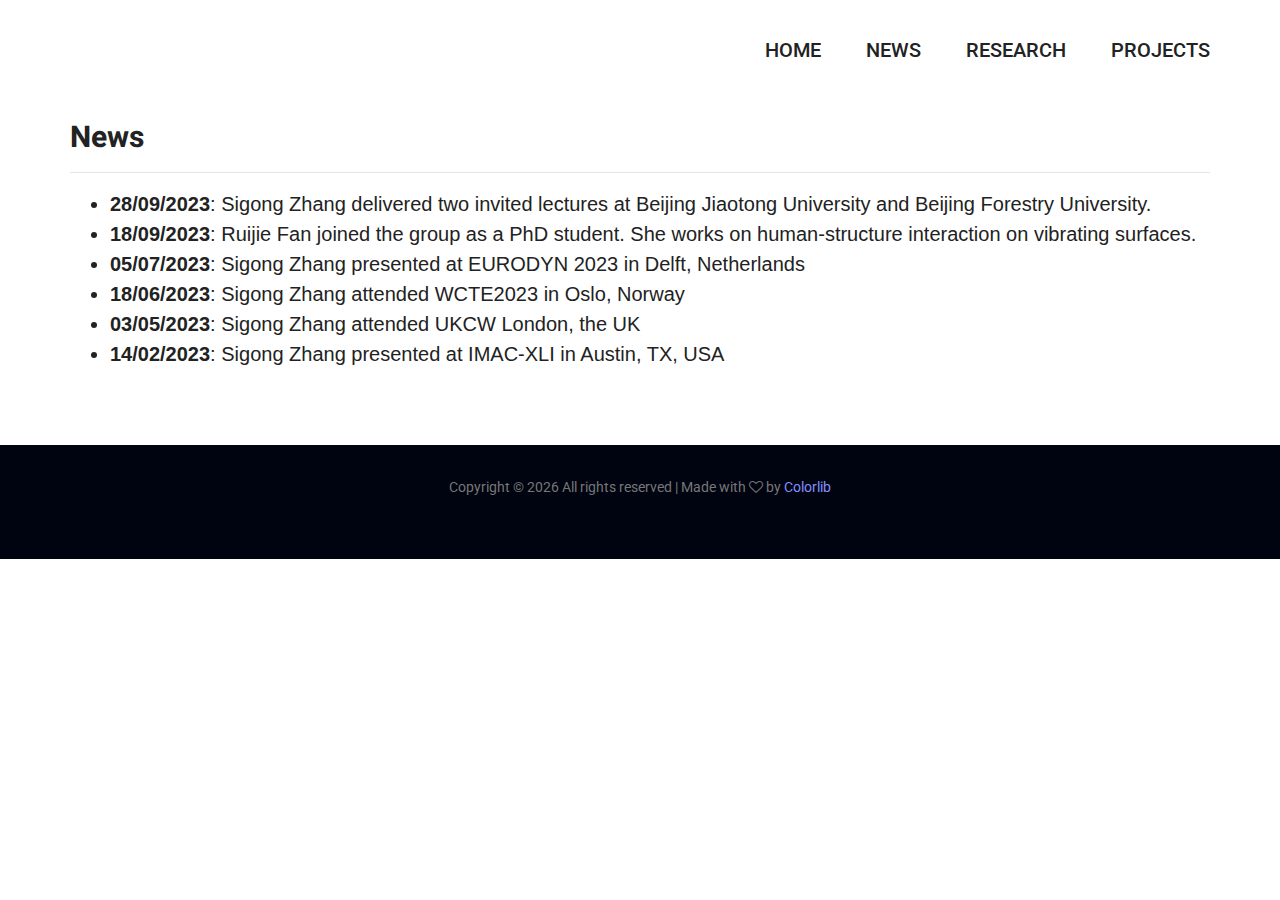
<file: news.html>
<!doctype html>
<html lang="en">

<head>
    <!-- Required meta tags -->
    <meta charset="utf-8">
    <meta name="viewport" content="width=device-width, initial-scale=1, shrink-to-fit=no">

    <!-- <link rel="icon" href="img/favicon_package1/favicon.ico" type="image/png"> -->

    <link rel="apple-touch-icon" sizes="180x180" href="img/favicon_package1/apple-touch-icon.png">
    <link rel="icon" type="image/png" sizes="32x32" href="img/favicon_package1/favicon-32x32.png">
    <link rel="icon" type="image/png" sizes="16x16" href="img/favicon_package1/favicon-16x16.png">
    <link rel="manifest" href="img/favicon_package1/site.webmanifest">
    <link rel="mask-icon" href="img/favicon_package1/safari-pinned-tab.svg" color="#5bbad5">
    <meta name="msapplication-TileColor" content="#da532c">
    <meta name="theme-color" content="#ffffff">

    <title>Sigong Zhang</title>
    <!-- Bootstrap CSS -->
    <link rel="stylesheet" href="css/bootstrap.css">
    <link rel="stylesheet" href="vendors/linericon/style.css">
    <link rel="stylesheet" href="css/font-awesome.min.css">
    <link rel="stylesheet" href="vendors/owl-carousel/owl.carousel.min.css">
    <link rel="stylesheet" href="vendors/lightbox/simpleLightbox.css">
    <link rel="stylesheet" href="vendors/nice-select/css/nice-select.css">
    <link rel="stylesheet" href="vendors/animate-css/animate.css">
    <link rel="stylesheet" href="vendors/flaticon/flaticon.css">
    <!-- main css -->
    <link rel="stylesheet" href="css/style.css">
    <link rel="stylesheet" href="css/responsive.css">
</head>

<body>

    <!--================Header Menu Area =================-->
    <header class="header_area">
        <div class="main_menu" id="mainNav">
            <nav class="navbar navbar-expand-lg navbar-light">
                <div class="container box_1620">




                    <!-- Collect the nav links, forms, and other content for toggling -->
                    <div class="collapse navbar-collapse offset" id="navbarSupportedContent">
						<ul class="nav navbar-nav menu_nav ml-auto">
							<li class="nav-item active"><a class="nav-link" href="index.html">Home</a></li>
							 <li class="nav-item"><a class="nav-link" href="News.html">News</a></li>

							 <li class="nav-item submenu dropdown">
								<a href="#" class="nav-link dropdown-toggle" data-toggle="dropdown" role="button"
									aria-haspopup="true" aria-expanded="false">Research</a>
								<ul class="dropdown-menu">
									<li class="nav-item"><a class="nav-link" href="Research.html">Overview</a></li>
									<li class="nav-item"><a class="nav-link" href="Research-team.html">Team</a></li>
									<li class="nav-item"><a class="nav-link" href="Research-Publications.html">Publications</a></li>
								</ul>
							</li>

							<!-- <li class="nav-item"><a class="nav-link" href="services.html">Services</a> -->
							<li class="nav-item submenu dropdown">
								<a href="#" class="nav-link dropdown-toggle" data-toggle="dropdown" role="button"
									aria-haspopup="true" aria-expanded="false">Projects</a>
								<ul class="dropdown-menu">
									<li class="nav-item"><a class="nav-link" href="vPERFORM.html">vPERFORM</a></li>

								</ul>
							</li>

                        </ul>
                    </div>
                </div>
            </nav>
        </div>
    </header>
    <!--================Header Menu Area =================-->


    <!--================Details Area =================-->
    <section class="portfolio_details_area p_120">
        <div class="container">
            <h2>News</h2>
            <hr>
            <div class="portfolio_details_inner">
<ul>
    <li><b>28/09/2023</b>: Sigong Zhang delivered two invited lectures at Beijing Jiaotong University and Beijing Forestry University. </li>
    <li><b>18/09/2023</b>: Ruijie Fan joined the group as a PhD student. She works on human-structure interaction on vibrating surfaces.</li>
    <li><b>05/07/2023</b>: Sigong Zhang presented at EURODYN 2023 in Delft, Netherlands</li>
    <li><b>18/06/2023</b>: Sigong Zhang attended WCTE2023 in Oslo, Norway</li>
    <li><b>03/05/2023</b>: Sigong Zhang attended UKCW London, the UK</li>
    <li><b>14/02/2023</b>: Sigong Zhang presented at IMAC-XLI in Austin, TX, USA</li>
</ul>    
                         

            </div>

        </div>
        </div>
    </section>

    
    <!--================End Details Area =================-->

    <!--================Footer Area =================-->
    <footer class="footer_area p_30">
        <div class="container">
            <div class="row footer_inner">
                <div class="col-lg-12 col-sm-12">
                    <aside class="f_widget ab_widget">


                        <p style="text-align:center;">
                            <!-- Link back to Colorlib can't be removed. Template is licensed under CC BY 3.0. -->
                            Copyright &copy;
                            <script>document.write(new Date().getFullYear());</script> All rights reserved | Made with
                            <i class="fa fa-heart-o" aria-hidden="true"></i> by <a href="https://colorlib.com"
                                target="_blank">Colorlib</a>
                            <!-- Link back to Colorlib can't be removed. Template is licensed under CC BY 3.0. -->
                        </p>
                    </aside>
                </div>


            </div>
        </div>
    </footer>
    <!--================End Footer Area =================-->




    <!-- Optional JavaScript -->
    <!-- jQuery first, then Popper.js, then Bootstrap JS -->
    <script src="js/jquery-3.2.1.min.js"></script>
    <script src="js/popper.js"></script>
    <script src="js/bootstrap.min.js"></script>
    <script src="js/stellar.js"></script>
    <script src="vendors/lightbox/simpleLightbox.min.js"></script>
    <script src="vendors/nice-select/js/jquery.nice-select.min.js"></script>
    <script src="vendors/isotope/imagesloaded.pkgd.min.js"></script>
    <script src="vendors/isotope/isotope-min.js"></script>
    <script src="vendors/owl-carousel/owl.carousel.min.js"></script>
    <script src="js/jquery.ajaxchimp.min.js"></script>
    <script src="js/mail-script.js"></script>
    <script src="vendors/counter-up/jquery.waypoints.min.js"></script>
    <script src="vendors/counter-up/jquery.counterup.min.js"></script>
    <script src="js/theme.js"></script>
</body>

</html>
</file>
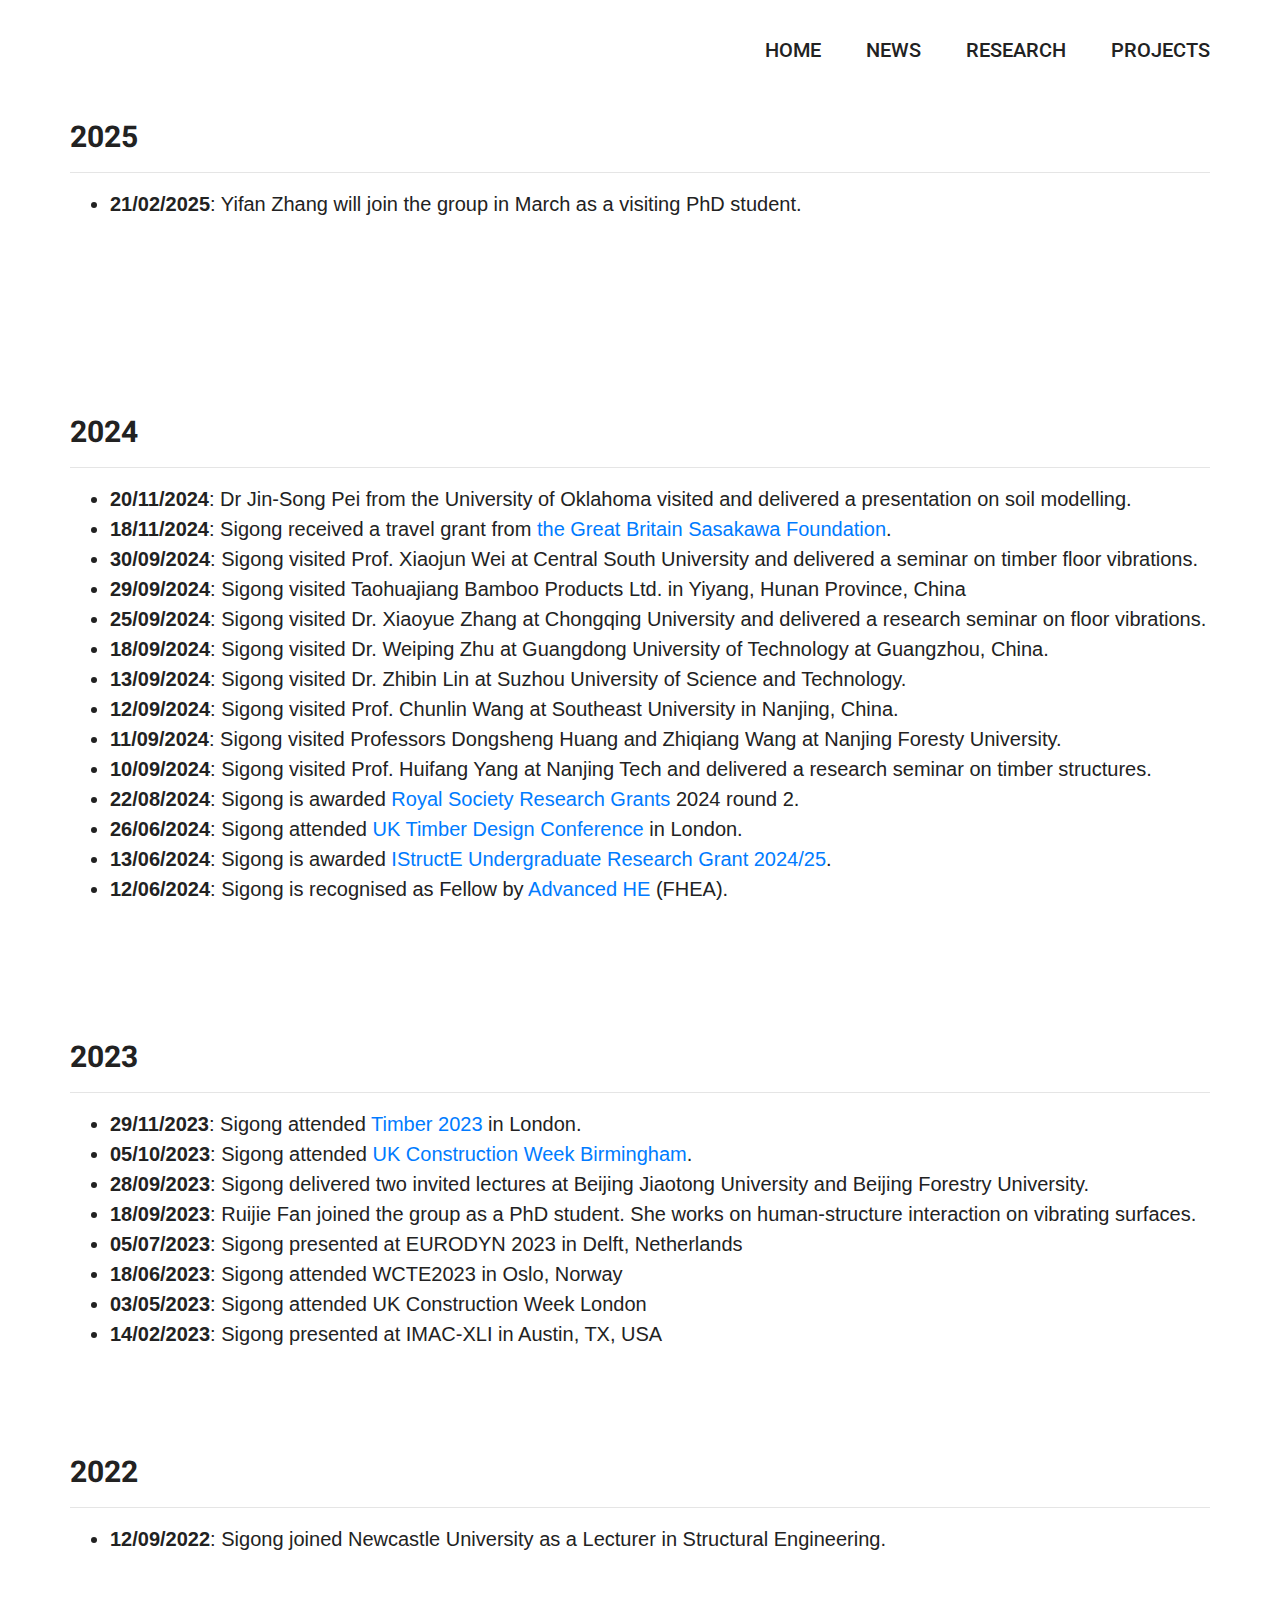
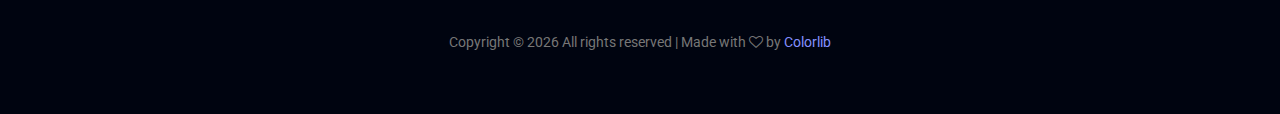
<file: News.html>
<!doctype html>
<html lang="en">

<head>
    <!-- Required meta tags -->
    <meta charset="utf-8">
    <meta name="viewport" content="width=device-width, initial-scale=1, shrink-to-fit=no">

    <!-- <link rel="icon" href="img/favicon_package1/favicon.ico" type="image/png"> -->

    <link rel="apple-touch-icon" sizes="180x180" href="img/favicon_package1/apple-touch-icon.png">
    <link rel="icon" type="image/png" sizes="32x32" href="img/favicon_package1/favicon-32x32.png">
    <link rel="icon" type="image/png" sizes="16x16" href="img/favicon_package1/favicon-16x16.png">
    <link rel="manifest" href="img/favicon_package1/site.webmanifest">
    <link rel="mask-icon" href="img/favicon_package1/safari-pinned-tab.svg" color="#5bbad5">
    <meta name="msapplication-TileColor" content="#da532c">
    <meta name="theme-color" content="#ffffff">

    <title>Sigong Zhang</title>
    <!-- Bootstrap CSS -->
    <link rel="stylesheet" href="css/bootstrap.css">
    <link rel="stylesheet" href="vendors/linericon/style.css">
    <link rel="stylesheet" href="css/font-awesome.min.css">
    <link rel="stylesheet" href="vendors/owl-carousel/owl.carousel.min.css">
    <link rel="stylesheet" href="vendors/lightbox/simpleLightbox.css">
    <link rel="stylesheet" href="vendors/nice-select/css/nice-select.css">
    <link rel="stylesheet" href="vendors/animate-css/animate.css">
    <link rel="stylesheet" href="vendors/flaticon/flaticon.css">
    <!-- main css -->
    <link rel="stylesheet" href="css/style.css">
    <link rel="stylesheet" href="css/responsive.css">
</head>

<body>

    <!--================Header Menu Area =================-->
    <header class="header_area">
        <div class="main_menu" id="mainNav">
            <nav class="navbar navbar-expand-lg navbar-light">
                <div class="container box_1620">




                    <!-- Collect the nav links, forms, and other content for toggling -->
                    <div class="collapse navbar-collapse offset" id="navbarSupportedContent">
						<ul class="nav navbar-nav menu_nav ml-auto">
							<li class="nav-item active"><a class="nav-link" href="index.html">Home</a></li>
							 <li class="nav-item"><a class="nav-link" href="News.html">News</a></li>

							 <li class="nav-item submenu dropdown">
								<a href="#" class="nav-link dropdown-toggle" data-toggle="dropdown" role="button"
									aria-haspopup="true" aria-expanded="false">Research</a>
								<ul class="dropdown-menu">
									<li class="nav-item"><a class="nav-link" href="Research.html">Overview</a></li>
									<li class="nav-item"><a class="nav-link" href="Research-team.html">Team</a></li>
									<li class="nav-item"><a class="nav-link" href="Research-Publications.html">Publications</a></li>
								</ul>
							</li>

							<!-- <li class="nav-item"><a class="nav-link" href="services.html">Services</a> -->
							<li class="nav-item submenu dropdown">
								<a href="#" class="nav-link dropdown-toggle" data-toggle="dropdown" role="button"
									aria-haspopup="true" aria-expanded="false">Projects</a>
								<ul class="dropdown-menu">
									<li class="nav-item"><a class="nav-link" href="vPERFORM.html">vPERFORM</a></li>

								</ul>
							</li>

                        </ul>
                    </div>
                </div>
            </nav>
        </div>
    </header>
    <!--================Header Menu Area =================-->

    <!--================Details Area =================-->
    <section class="portfolio_details_area p_120">
        <div class="container">
            <h2>2025</h2>
            <hr>
            <div class="portfolio_details_inner">


<ul>
    <li><b>21/02/2025</b>: Yifan Zhang will join the group in March as a visiting PhD student.</li>
</ul>    
                         

            </div>

        </div>
        </div>
    </section>

    <section class="portfolio_details_area p_120">
        <div class="container">
            <h2>2024</h2>
            <hr>
            <div class="portfolio_details_inner">


<ul>
    <li><b>20/11/2024</b>: Dr Jin-Song Pei from the University of Oklahoma visited and delivered a presentation on soil modelling.</li>
    <li><b>18/11/2024</b>: Sigong received a travel grant from <a href="http://www.gbsf.org.uk/grants/overview/">the Great Britain Sasakawa Foundation</a>.</li>
    <li><b>30/09/2024</b>: Sigong visited Prof. Xiaojun Wei at Central South University and delivered a seminar on timber floor vibrations.</li>
    <li><b>29/09/2024</b>: Sigong visited Taohuajiang Bamboo Products Ltd. in Yiyang, Hunan Province, China</li>
    <li><b>25/09/2024</b>: Sigong visited Dr. Xiaoyue Zhang at Chongqing University and delivered a research seminar on floor vibrations.</li>
    <li><b>18/09/2024</b>: Sigong visited Dr. Weiping Zhu at Guangdong University of Technology at Guangzhou, China.</li>
    <li><b>13/09/2024</b>: Sigong visited Dr. Zhibin Lin at Suzhou University of Science and Technology.</li>
    <li><b>12/09/2024</b>: Sigong visited Prof. Chunlin Wang at Southeast University in Nanjing, China.</li>
    <li><b>11/09/2024</b>: Sigong visited Professors Dongsheng Huang and Zhiqiang Wang at Nanjing Foresty University.</li>
    <li><b>10/09/2024</b>: Sigong visited Prof. Huifang Yang at Nanjing Tech and delivered a research seminar on timber structures.</li>
    <li><b>22/08/2024</b>: Sigong is awarded <a href="https://royalsociety.org/grants/research-grants/">Royal Society Research Grants</a> 2024 round 2.</li>
    <li><b>26/06/2024</b>: Sigong attended <a href="https://timberdevelopment.uk/uk-timber-design-conference/">UK Timber Design Conference</a> in London.</li>
    <li><b>13/06/2024</b>: Sigong is awarded <a href="https://www.istructe.org/training-and-development/apply-for-grants/undergraduate-research-grants/">IStructE Undergraduate Research Grant 2024/25</a>.</li>
    <li><b>12/06/2024</b>: Sigong is recognised as Fellow by <a href="https://www.advance-he.ac.uk/fellowship/fellowship">Advanced HE</a> (FHEA).
</ul>    
                         

            </div>

        </div>
        </div>
    </section>


    <section class="portfolio_details_area p_60">
        <div class="container">
            <h2>2023</h2>
            <hr>
            <div class="portfolio_details_inner">


<ul>
    <li><b>29/11/2023</b>: Sigong attended <a href="https://www.iom3.org/events-awards/timber-2023.html">Timber 2023</a> in London. </li>
    <li><b>05/10/2023</b>: Sigong attended <a href="https://www.ukconstructionweek.com/">UK Construction Week Birmingham</a>.</a>
    <li><b>28/09/2023</b>: Sigong delivered two invited lectures at Beijing Jiaotong University and Beijing Forestry University.</li>
    <li><b>18/09/2023</b>: Ruijie Fan joined the group as a PhD student. She works on human-structure interaction on vibrating surfaces.</li>
    <li><b>05/07/2023</b>: Sigong presented at EURODYN 2023 in Delft, Netherlands</li>
    <li><b>18/06/2023</b>: Sigong attended WCTE2023 in Oslo, Norway</li>
    <li><b>03/05/2023</b>: Sigong attended UK Construction Week London</li>
    <li><b>14/02/2023</b>: Sigong presented at IMAC-XLI in Austin, TX, USA</li>
</ul>    
                         

            </div>

        </div>
        </div>
    </section>

    <section class="portfolio_details_area p_60">
        <div class="container">
            <h2>2022</h2>
            <hr>
            <div class="portfolio_details_inner">


<ul>
    <li><b>12/09/2022</b>: Sigong joined Newcastle University as a Lecturer in Structural Engineering.</li>
</ul>    
                         

            </div>

        </div>
        </div>
    </section>
    
    <!--================End Details Area =================-->

    <!--================Footer Area =================-->
    <footer class="footer_area p_30">
        <div class="container">
            <div class="row footer_inner">
                <div class="col-lg-12 col-sm-12">
                    <aside class="f_widget ab_widget">


                        <p style="text-align:center;">
                            <!-- Link back to Colorlib can't be removed. Template is licensed under CC BY 3.0. -->
                            Copyright &copy;
                            <script>document.write(new Date().getFullYear());</script> All rights reserved | Made with
                            <i class="fa fa-heart-o" aria-hidden="true"></i> by <a href="https://colorlib.com"
                                target="_blank">Colorlib</a>
                            <!-- Link back to Colorlib can't be removed. Template is licensed under CC BY 3.0. -->
                        </p>
                    </aside>
                </div>


            </div>
        </div>
    </footer>
    <!--================End Footer Area =================-->




    <!-- Optional JavaScript -->
    <!-- jQuery first, then Popper.js, then Bootstrap JS -->
    <script src="js/jquery-3.2.1.min.js"></script>
    <script src="js/popper.js"></script>
    <script src="js/bootstrap.min.js"></script>
    <script src="js/stellar.js"></script>
    <script src="vendors/lightbox/simpleLightbox.min.js"></script>
    <script src="vendors/nice-select/js/jquery.nice-select.min.js"></script>
    <script src="vendors/isotope/imagesloaded.pkgd.min.js"></script>
    <script src="vendors/isotope/isotope-min.js"></script>
    <script src="vendors/owl-carousel/owl.carousel.min.js"></script>
    <script src="js/jquery.ajaxchimp.min.js"></script>
    <script src="js/mail-script.js"></script>
    <script src="vendors/counter-up/jquery.waypoints.min.js"></script>
    <script src="vendors/counter-up/jquery.counterup.min.js"></script>
    <script src="js/theme.js"></script>
</body>

</html>
</file>
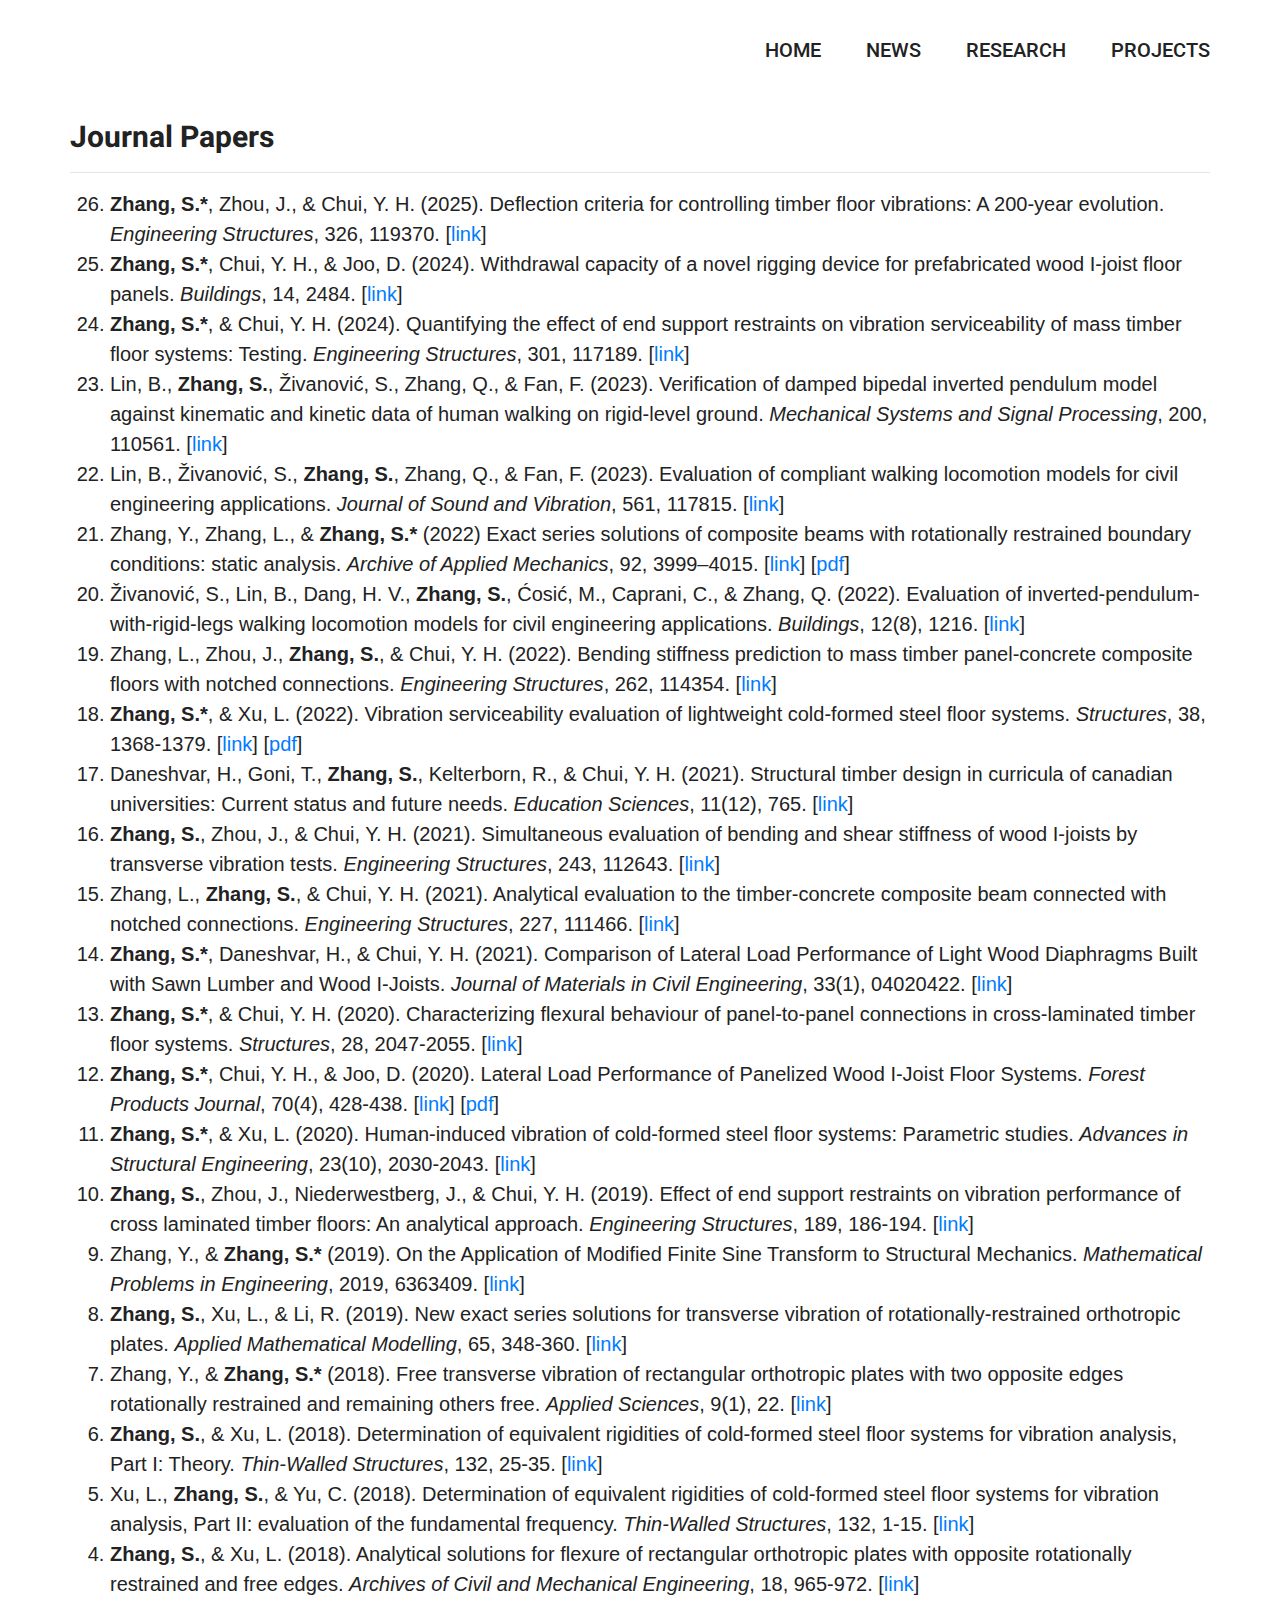
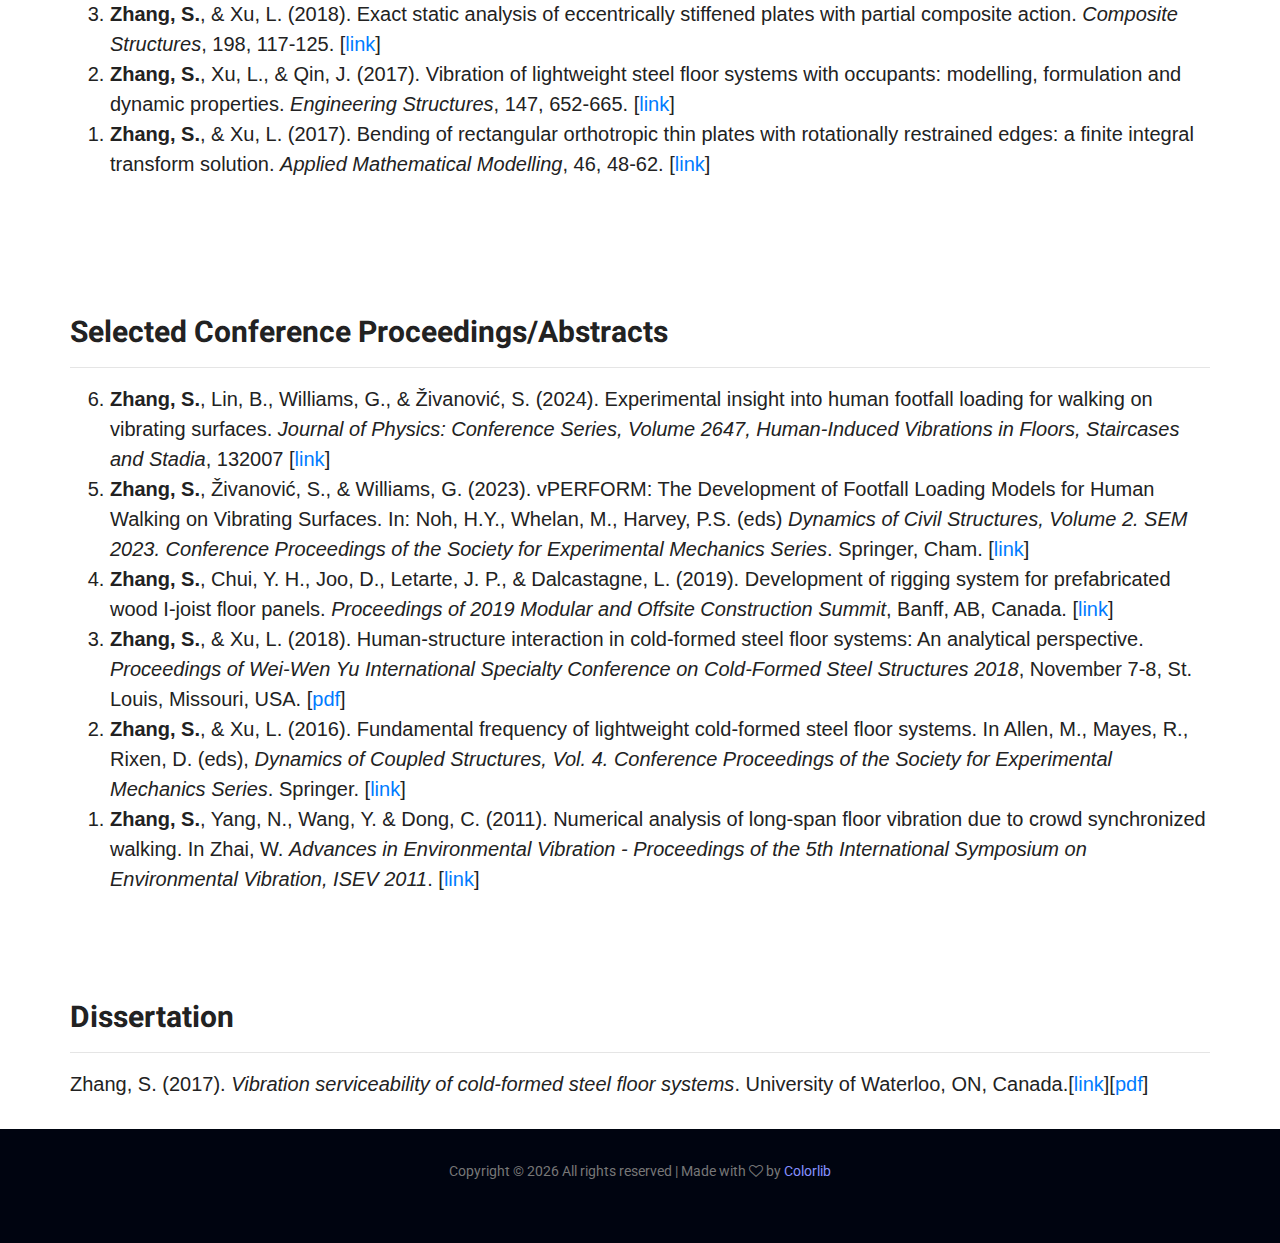
<file: Research-Publications.html>
<!doctype html>
<html lang="en">

<head>
    <!-- Required meta tags -->
    <meta charset="utf-8">
    <meta name="viewport" content="width=device-width, initial-scale=1, shrink-to-fit=no">

    <!-- <link rel="icon" href="img/favicon_package1/favicon.ico" type="image/png"> -->

    <link rel="apple-touch-icon" sizes="180x180" href="img/favicon_package1/apple-touch-icon.png">
    <link rel="icon" type="image/png" sizes="32x32" href="img/favicon_package1/favicon-32x32.png">
    <link rel="icon" type="image/png" sizes="16x16" href="img/favicon_package1/favicon-16x16.png">
    <link rel="manifest" href="img/favicon_package1/site.webmanifest">
    <link rel="mask-icon" href="img/favicon_package1/safari-pinned-tab.svg" color="#5bbad5">
    <meta name="msapplication-TileColor" content="#da532c">
    <meta name="theme-color" content="#ffffff">

    <title>Sigong Zhang</title>
    <!-- Bootstrap CSS -->
    <link rel="stylesheet" href="css/bootstrap.css">
    <link rel="stylesheet" href="vendors/linericon/style.css">
    <link rel="stylesheet" href="css/font-awesome.min.css">
    <link rel="stylesheet" href="vendors/owl-carousel/owl.carousel.min.css">
    <link rel="stylesheet" href="vendors/lightbox/simpleLightbox.css">
    <link rel="stylesheet" href="vendors/nice-select/css/nice-select.css">
    <link rel="stylesheet" href="vendors/animate-css/animate.css">
    <link rel="stylesheet" href="vendors/flaticon/flaticon.css">
    <!-- main css -->
    <link rel="stylesheet" href="css/style.css">
    <link rel="stylesheet" href="css/responsive.css">
</head>

<body>

    <!--================Header Menu Area =================-->
    <header class="header_area">
        <div class="main_menu" id="mainNav">
            <nav class="navbar navbar-expand-lg navbar-light">
                <div class="container box_1620">




                    <!-- Collect the nav links, forms, and other content for toggling -->
                    <div class="collapse navbar-collapse offset" id="navbarSupportedContent">
						<ul class="nav navbar-nav menu_nav ml-auto">
							<li class="nav-item active"><a class="nav-link" href="index.html">Home</a></li>
							 <li class="nav-item"><a class="nav-link" href="News.html">News</a></li>

							 <li class="nav-item submenu dropdown">
								<a href="#" class="nav-link dropdown-toggle" data-toggle="dropdown" role="button"
									aria-haspopup="true" aria-expanded="false">Research</a>
								<ul class="dropdown-menu">
									<li class="nav-item"><a class="nav-link" href="Research.html">Overview</a></li>
									<li class="nav-item"><a class="nav-link" href="Research-team.html">Team</a></li>
									<li class="nav-item"><a class="nav-link" href="Research-Publications.html">Publications</a></li>
								</ul>
							</li>

							<!-- <li class="nav-item"><a class="nav-link" href="services.html">Services</a> -->
							<li class="nav-item submenu dropdown">
								<a href="#" class="nav-link dropdown-toggle" data-toggle="dropdown" role="button"
									aria-haspopup="true" aria-expanded="false">Projects</a>
								<ul class="dropdown-menu">
									<li class="nav-item"><a class="nav-link" href="vPERFORM.html">vPERFORM</a></li>

								</ul>
							</li>

                        </ul>
                    </div>
                </div>
            </nav>
        </div>
    </header>
    <!--================Header Menu Area =================-->

    
    <!--================Details Area =================-->
    <section class="portfolio_details_area p_120">
        
        <div class="container">
            <h2>Journal Papers</h2>
            <hr>
            <div class="portfolio_details_inner">
            
                <ol reversed> 
                    <li><b>Zhang, S.*</b>, Zhou, J., & Chui, Y. H. (2025). Deflection criteria for controlling timber floor vibrations: A 200-year evolution. <i>Engineering Structures</i>, 326, 119370. 
                        [<a href="https://doi.org/10.1016/j.engstruct.2024.119370" target="_blank">link</a>]</li>
                    <li><b>Zhang, S.*</b>, Chui, Y. H., & Joo, D. (2024). Withdrawal capacity of a novel rigging device for prefabricated wood I-joist floor panels. <i>Buildings</i>, 14, 2484. 
                        [<a href="https://doi.org/10.3390/buildings14082484" target="_blank">link</a>]</li>
                    <li><b>Zhang, S.*</b>, & Chui, Y. H. (2024). Quantifying the effect of end support restraints on vibration serviceability of mass timber floor systems: Testing. 
                        <i>Engineering Structures</i>, 301, 117189. [<a href="https://doi.org/10.1016/j.engstruct.2023.117189" target="_blank">link</a>]</li>
                    <li>Lin, B., <b>Zhang, S.</b>, Živanović, S., Zhang, Q., & Fan, F. (2023). Verification of damped bipedal 
                        inverted pendulum model against kinematic and kinetic data of human walking on rigid-level ground. 
                        <i>Mechanical Systems and Signal Processing</i>, 200, 110561. [<a href="https://doi.org/10.1016/j.ymssp.2023.110561" target="_blank">link</a>]</li>
                    <li>Lin, B., Živanović, S., <b>Zhang, S.</b>, Zhang, Q., & Fan, F. (2023). Evaluation of compliant walking locomotion models for civil engineering applications. 
                        <i>Journal of Sound and Vibration</i>, 561, 117815. [<a href="https://doi.org/10.1016/j.jsv.2023.117815" target="_blank">link</a>]</li>
                    <li>Zhang, Y., Zhang, L., & <b>Zhang, S.*</b> (2022) Exact series solutions of composite beams with rotationally restrained boundary conditions: static analysis. 
                        <i>Archive of Applied Mechanics</i>, 92, 3999–4015. [<a href="https://doi.org/10.1007/s00419-022-02277-0" target="_blank">link</a>] [<a href="https://link.springer.com/content/pdf/10.1007/s00419-022-02277-0.pdf?pdf=button" target="_blank">pdf</a>]</li>    
                   <li>Živanović, S., Lin, B., Dang, H. V., <b>Zhang, S.</b>, Ćosić, M., Caprani, C., & Zhang, Q. (2022). Evaluation of inverted-pendulum-with-rigid-legs 
                    walking locomotion models for civil engineering applications. <i>Buildings</i>, 12(8), 1216. [<a href="https://doi.org/10.3390/buildings12081216" target="_blank">link</a>]</li> 
                <li>Zhang, L., Zhou, J., <b>Zhang, S.</b>, & Chui, Y. H. (2022). Bending stiffness prediction to 
                    mass timber panel-concrete composite floors with notched connections. <i>Engineering Structures</i>, 262, 114354. [<a href="https://doi.org/10.1016/j.engstruct.2022.114354" target="_blank">link</a>]</li>
                    <li><b>Zhang, S.*</b>, & Xu, L. (2022). Vibration serviceability evaluation of lightweight cold-formed steel floor systems. <i>Structures</i>, 38, 1368-1379. 
                        [<a href="https://doi.org/10.1016/j.istruc.2022.02.009" target="_blank">link</a>] [<a href="https://www.sciencedirect.com/science/article/pii/S2352012422001011/pdfft?md5=0eb7235bc9fc09c5cea75d5aa750c6a7&pid=1-s2.0-S2352012422001011-main.pdf" target="_blank">pdf</a>]
                    </li>
                    <li>Daneshvar, H., Goni, T., <b>Zhang, S.</b>, Kelterborn, R., & Chui, Y. H. (2021). Structural timber design in curricula of canadian universities: 
                        Current status and future needs. <i>Education Sciences</i>, 11(12), 765. [<a href="https://doi.org/10.3390/educsci11120765" target="_blank">link</a>]</li>
                    
                    <li><b>Zhang, S.</b>, Zhou, J., & Chui, Y. H. (2021). Simultaneous evaluation of bending and shear stiffness of wood I-joists 
                        by transverse vibration tests. <i>Engineering Structures</i>, 243, 112643. [<a href="https://doi.org/10.1016/j.engstruct.2021.112643" target="_blank">link</a>]</li>
                    <li>Zhang, L., <b>Zhang, S.</b>, & Chui, Y. H. (2021). Analytical evaluation to the timber-concrete composite beam connected with notched connections. 
                        <i>Engineering Structures</i>, 227, 111466. [<a href="https://doi.org/10.1016/j.engstruct.2020.111466" target="_blank">link</a>]</li>
                    <li><b>Zhang, S.*</b>, Daneshvar, H., & Chui, Y. H. (2021). Comparison of Lateral Load Performance of 
                        Light Wood Diaphragms Built with Sawn Lumber and Wood I-Joists. <i>Journal of Materials in Civil Engineering</i>, 33(1), 04020422. [<a href="https://doi.org/10.1061/(ASCE)MT.1943-5533.0003544" target="_blank">link</a>]</li>
                    <li><b>Zhang, S.*</b>, & Chui, Y. H. (2020). Characterizing flexural behaviour of panel-to-panel connections 
                        in cross-laminated timber floor systems. <i>Structures</i>, 28, 2047-2055. [<a href="https://doi.org/10.1016/j.istruc.2020.10.040" target="_blank">link</a>]</li>
                    <li><b>Zhang, S.*</b>, Chui, Y. H., & Joo, D. (2020). Lateral Load Performance of Panelized Wood I-Joist Floor Systems. 
                        <i>Forest Products Journal</i>, 70(4), 428-438. [<a href="https://doi.org/10.13073/FPJ-D-20-00029" target="_blank">link</a>]
                        [<a href="https://meridian.allenpress.com/fpj/article-pdf/70/4/428/2766024/i0015-7473-70-4-428.pdf" target="_blank">pdf</a>]</li>
                    <li><b>Zhang, S.*</b>, & Xu, L. (2020). Human-induced vibration of cold-formed steel floor systems: Parametric studies. 
                        <i>Advances in Structural Engineering</i>, 23(10), 2030-2043. [<a href="https://doi.org/10.1177/1369433220904013" target="_blank">link</a>]</li>
                    <li><b>Zhang, S.</b>, Zhou, J., Niederwestberg, J., & Chui, Y. H. (2019). Effect of end support restraints on 
                        vibration performance of cross laminated timber floors: An analytical approach. <i>Engineering Structures</i>, 189, 186-194. [<a href="https://doi.org/10.1016/j.engstruct.2019.03.042" target="_blank">link</a>]</li>
                    <li>Zhang, Y., & <b>Zhang, S.*</b> (2019). On the Application of Modified Finite Sine Transform to Structural Mechanics. 
                        <i>Mathematical Problems in Engineering</i>, 2019, 6363409. [<a href="https://doi.org/10.1155/2019/6363409" target="_blank">link</a>]</li>
                    <li><b>Zhang, S.</b>, Xu, L., & Li, R. (2019). New exact series solutions for transverse vibration of rotationally-restrained orthotropic plates. 
                        <i>Applied Mathematical Modelling</i>, 65, 348-360. [<a href="https://doi.org/10.1016/j.apm.2018.08.033" target="_blank">link</a>]</li>
                    <li>Zhang, Y., & <b>Zhang, S.*</b> (2018). Free transverse vibration of rectangular orthotropic plates 
                        with two opposite edges rotationally restrained and remaining others free. <i>Applied Sciences</i>, 9(1), 22. [<a href="https://doi.org/10.3390/app9010022" target="_blank">link</a>] 
                    </li>
                    <li><b>Zhang, S.</b>, & Xu, L. (2018). Determination of equivalent rigidities of cold-formed steel floor systems for vibration analysis, Part I: Theory. 
                            <i>Thin-Walled Structures</i>, 132, 25-35. [<a href="https://doi.org/10.1016/j.tws.2018.08.001" target="_blank">link</a>]</li>
                    <li>Xu, L., <b>Zhang, S.</b>, & Yu, C. (2018). Determination of equivalent rigidities of cold-formed steel floor systems for vibration analysis, 
                        Part II: evaluation of the fundamental frequency. <i>Thin-Walled Structures</i>, 132, 1-15. [<a href="https://doi.org/10.1016/j.tws.2018.08.002" target="_blank">link</a>]</li>
                    <li><b>Zhang, S.</b>, & Xu, L. (2018). Analytical solutions for flexure of rectangular orthotropic plates with 
                            opposite rotationally restrained and free edges. <i>Archives of Civil and Mechanical Engineering</i>, 18, 965-972. [<a href="https://doi.org/10.1016/j.acme.2018.02.005" target="_blank">link</a>]</li>
                    <li><b>Zhang, S.</b>, & Xu, L. (2018). Exact static analysis of eccentrically stiffened plates with partial composite action. <i>Composite Structures</i>, 198, 117-125. [<a href="https://doi.org/10.1016/j.compstruct.2018.05.049" target="_blank">link</a>]</li>
                    <li><b>Zhang, S.</b>, Xu, L., & Qin, J. (2017). Vibration of lightweight steel floor systems with occupants: 
                            modelling, formulation and dynamic properties. <i>Engineering Structures</i>, 147, 652-665. [<a href="https://doi.org/10.1016/j.engstruct.2017.06.008" target="_blank">link</a>]</li>
                    <li><b>Zhang, S.</b>, & Xu, L. (2017). Bending of rectangular orthotropic thin plates with rotationally 
                        restrained edges: a finite integral transform solution. <i>Applied Mathematical Modelling</i>, 46, 48-62. [<a href="https://doi.org/10.1016/j.apm.2017.01.053" target="_blank">link</a>]</li>        
                </ol>
                

            

            </div>

        </div>
        </div>
    </section>

    <section class="portfolio_details_area p_60">
        <div class="container">
            <h2>Selected Conference Proceedings/Abstracts </h2>
            <hr>
            <div class="portfolio_details_inner">
                <ol reversed> 
                    <li><b>Zhang, S.</b>, Lin, B., Williams, G., & Živanović, S.  (2024). Experimental insight into human footfall loading for walking on vibrating surfaces. <i>Journal of Physics: Conference Series, Volume 2647, Human-Induced Vibrations in Floors, Staircases and Stadia</i>, 132007 [<a href="https://doi.org/10.1088/1742-6596/2647/13/132007" target="_blank">link</a>] 
                    <li><b>Zhang, S.</b>, Živanović, S., & Williams, G. (2023). vPERFORM: The Development of Footfall Loading Models for Human Walking on Vibrating Surfaces. In: Noh, H.Y., Whelan, M., Harvey, P.S. (eds) <i>Dynamics of Civil Structures, Volume 2. SEM 2023. Conference Proceedings of the Society for Experimental Mechanics Series</i>. Springer, Cham. [<a href="https://doi.org/10.1007/978-3-031-36663-5_32" target="_blank">link</a>] 
                    <li><b>Zhang, S.</b>, Chui, Y. H., Joo, D., Letarte, J. P., & Dalcastagne, L. (2019). Development of rigging system for prefabricated wood I-joist floor panels. <i>Proceedings of 2019 Modular and Offsite Construction Summit</i>, Banff, AB, Canada. [<a href="https://journalofindustrializedconstruction.com/index.php/mocs/article/view/124" target="_blank">link</a>]</li>
        
                    <li><b>Zhang, S.</b>, & Xu, L. (2018). Human-structure interaction in cold-formed steel floor systems: An analytical perspective. <i>Proceedings of Wei-Wen Yu International Specialty Conference on Cold-Formed Steel Structures 2018</i>, November 7-8, St. Louis, Missouri, USA. [<a href="https://scholarsmine.mst.edu/cgi/viewcontent.cgi?article=2063&context=isccss" target="_blank">pdf</a>]</li>
                
                
                    <li> <b>Zhang, S.</b>, & Xu, L. (2016). Fundamental frequency of lightweight cold-formed steel floor systems. In Allen, M., Mayes, R., Rixen, D. (eds), <i>Dynamics of Coupled Structures, Vol. 4. Conference Proceedings of the Society for Experimental Mechanics Series</i>. Springer. [<a href="https://doi.org/10.1007/978-3-319-29763-7_14" target="_blank">link</a>] </li>
                    <li><b>Zhang, S.</b>, Yang, N., Wang, Y. & Dong, C. (2011). Numerical analysis of long-span floor vibration due to crowd synchronized walking. In Zhai, W. <i>Advances in Environmental Vibration - Proceedings of the 5th International Symposium on Environmental Vibration, ISEV 2011</i>. [<a href="https://www.researchgate.net/publication/303258690_Numerical_analysis_of_long-span_floor_vibration_due_to_crowd_synchronized_walking_Using_ANSYS" target="_blank">link</a>]</li>

                </ol>
                

            </div>

        </div>
        </div>
    </section>


    <section class="portfolio_details_area p_60">
        <div class="container">
            <h2>Dissertation</h2>
            <hr>
            <div class="portfolio_details_inner">
                Zhang, S. (2017). <i>Vibration serviceability of cold-formed steel floor systems</i>. 
                University of Waterloo, ON, Canada.[<a href="http://hdl.handle.net/10012/11199" target="_blank">link</a>][<a href="https://uwspace.uwaterloo.ca/bitstream/handle/10012/11199/Zhang_Sigong.pdf?sequence=1&isAllowed=y" target="_blank">pdf</a>]

                
            </div>
        </div>
    </section>

    
    <!--================End Details Area =================-->

    <!--================Footer Area =================-->
    <footer class="footer_area p_30">
        <div class="container">
            <div class="row footer_inner">
                <div class="col-lg-12 col-sm-12">
                    <aside class="f_widget ab_widget">


                        <p style="text-align:center;">
                            <!-- Link back to Colorlib can't be removed. Template is licensed under CC BY 3.0. -->
                            Copyright &copy;
                            <script>document.write(new Date().getFullYear());</script> All rights reserved | Made with
                            <i class="fa fa-heart-o" aria-hidden="true"></i> by <a href="https://colorlib.com"
                                target="_blank">Colorlib</a>
                            <!-- Link back to Colorlib can't be removed. Template is licensed under CC BY 3.0. -->
                        </p>
                    </aside>
                </div>


            </div>
        </div>
    </footer>
    <!--================End Footer Area =================-->




    <!-- Optional JavaScript -->
    <!-- jQuery first, then Popper.js, then Bootstrap JS -->
    <script src="js/jquery-3.2.1.min.js"></script>
    <script src="js/popper.js"></script>
    <script src="js/bootstrap.min.js"></script>
    <script src="js/stellar.js"></script>
    <script src="vendors/lightbox/simpleLightbox.min.js"></script>
    <script src="vendors/nice-select/js/jquery.nice-select.min.js"></script>
    <script src="vendors/isotope/imagesloaded.pkgd.min.js"></script>
    <script src="vendors/isotope/isotope-min.js"></script>
    <script src="vendors/owl-carousel/owl.carousel.min.js"></script>
    <script src="js/jquery.ajaxchimp.min.js"></script>
    <script src="js/mail-script.js"></script>
    <script src="vendors/counter-up/jquery.waypoints.min.js"></script>
    <script src="vendors/counter-up/jquery.counterup.min.js"></script>
    <script src="js/theme.js"></script>
</body>

</html>
</file>
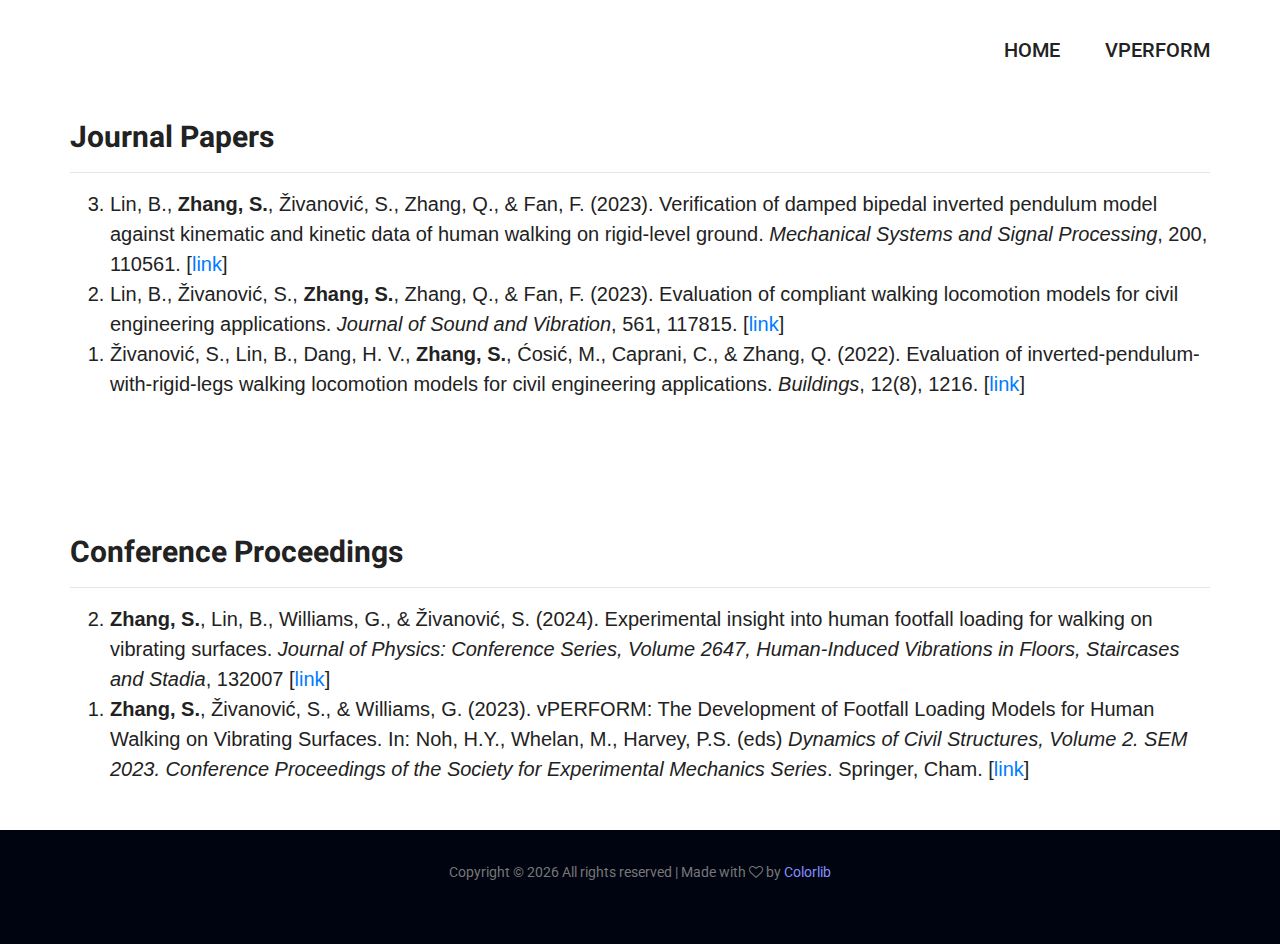
<file: vPERFORM-results.html>
<!doctype html>
<html lang="en">

<head>
    <!-- Required meta tags -->
    <meta charset="utf-8">
    <meta name="viewport" content="width=device-width, initial-scale=1, shrink-to-fit=no">

    <!-- <link rel="icon" href="img/favicon_package1/favicon.ico" type="image/png"> -->

    <link rel="apple-touch-icon" sizes="180x180" href="img/favicon_package1/apple-touch-icon.png">
    <link rel="icon" type="image/png" sizes="32x32" href="img/favicon_package1/favicon-32x32.png">
    <link rel="icon" type="image/png" sizes="16x16" href="img/favicon_package1/favicon-16x16.png">
    <link rel="manifest" href="img/favicon_package1/site.webmanifest">
    <link rel="mask-icon" href="img/favicon_package1/safari-pinned-tab.svg" color="#5bbad5">
    <meta name="msapplication-TileColor" content="#da532c">
    <meta name="theme-color" content="#ffffff">

    <title>Sigong Zhang</title>
    <!-- Bootstrap CSS -->
    <link rel="stylesheet" href="css/bootstrap.css">
    <link rel="stylesheet" href="vendors/linericon/style.css">
    <link rel="stylesheet" href="css/font-awesome.min.css">
    <link rel="stylesheet" href="vendors/owl-carousel/owl.carousel.min.css">
    <link rel="stylesheet" href="vendors/lightbox/simpleLightbox.css">
    <link rel="stylesheet" href="vendors/nice-select/css/nice-select.css">
    <link rel="stylesheet" href="vendors/animate-css/animate.css">
    <link rel="stylesheet" href="vendors/flaticon/flaticon.css">
    <!-- main css -->
    <link rel="stylesheet" href="css/style.css">
    <link rel="stylesheet" href="css/responsive.css">
</head>

<body>

    <!--================Header Menu Area =================-->
    <header class="header_area">
        <div class="main_menu" id="mainNav">
            <nav class="navbar navbar-expand-lg navbar-light">
                <div class="container box_1620">




                    <!-- Collect the nav links, forms, and other content for toggling -->
                    <div class="collapse navbar-collapse offset" id="navbarSupportedContent">
						<ul class="nav navbar-nav menu_nav ml-auto">
							<li class="nav-item active"><a class="nav-link" href="index.html">Home</a></li>
                            <li class="nav-item submenu dropdown">
                                <a href="#" class="nav-link dropdown-toggle" data-toggle="dropdown" role="button"
                                    aria-haspopup="true" aria-expanded="false">vPERFORM</a>
                                <ul class="dropdown-menu">
                                    <li class="nav-item"><a class="nav-link" href="vPERFORM.html">Overview</a></li>
                                    <li class="nav-item"><a class="nav-link" href="vPERFORM-tests.html">Tests</a></li>
                                    <li class="nav-item"><a class="nav-link"
                                            href="vPERFORM-results.html">Results</a></li>
                                </ul>
                            </li>


                        </ul>
                    </div>
                </div>
            </nav>
        </div>
    </header>
    <!--================Header Menu Area =================-->


    <!--================Details Area =================-->
    <section class="portfolio_details_area p_120">
        <div class="container">
            <h2>Journal Papers</h2>
            <hr>
            <div class="portfolio_details_inner">
            
                <ol reversed> 
                    
                    <li>Lin, B., <b>Zhang, S.</b>, Živanović, S., Zhang, Q., & Fan, F. (2023). Verification of damped bipedal 
                        inverted pendulum model against kinematic and kinetic data of human walking on rigid-level ground. 
                        <i>Mechanical Systems and Signal Processing</i>, 200, 110561. [<a href="https://doi.org/10.1016/j.ymssp.2023.110561" target="_blank">link</a>]</li>
                    <li>Lin, B., Živanović, S., <b>Zhang, S.</b>, Zhang, Q., & Fan, F. (2023). Evaluation of compliant walking locomotion models for civil engineering applications. 
                        <i>Journal of Sound and Vibration</i>, 561, 117815. [<a href="https://doi.org/10.1016/j.jsv.2023.117815" target="_blank">link</a>]</li>
            
                   <li>Živanović, S., Lin, B., Dang, H. V., <b>Zhang, S.</b>, Ćosić, M., Caprani, C., & Zhang, Q. (2022). Evaluation of inverted-pendulum-with-rigid-legs 
                    walking locomotion models for civil engineering applications. <i>Buildings</i>, 12(8), 1216. [<a href="https://doi.org/10.3390/buildings12081216" target="_blank">link</a>]</li> 
                 </ol>
                

            

            </div>

        </div>
        </div>
    </section>

    <section class="portfolio_details_area p_60">
        <div class="container">
            <h2>Conference Proceedings</h2>
            <hr>
            <div class="portfolio_details_inner">
                <ol reversed> 
                    <li><b>Zhang, S.</b>, Lin, B., Williams, G., & Živanović, S.  (2024). Experimental insight into human footfall loading for walking on vibrating surfaces. <i>Journal of Physics: Conference Series, Volume 2647, Human-Induced Vibrations in Floors, Staircases and Stadia</i>, 132007 [<a href="https://doi.org/10.1088/1742-6596/2647/13/132007" target="_blank">link</a>] 
              
                    <li><b>Zhang, S.</b>, Živanović, S., & Williams, G. (2023). vPERFORM: The Development of Footfall Loading Models for Human Walking on Vibrating Surfaces. In: Noh, H.Y., Whelan, M., Harvey, P.S. (eds) <i>Dynamics of Civil Structures, Volume 2. SEM 2023. Conference Proceedings of the Society for Experimental Mechanics Series</i>. Springer, Cham. [<a href="https://doi.org/10.1007/978-3-031-36663-5_32" target="_blank">link</a>] 

                </ol>
                

            </div>

        </div>
        </div>
    </section>




    
    <!--================End Details Area =================-->

    <!--================Footer Area =================-->
    <footer class="footer_area p_30">
        <div class="container">
            <div class="row footer_inner">
                <div class="col-lg-12 col-sm-12">
                    <aside class="f_widget ab_widget">


                        <p style="text-align:center;">
                            <!-- Link back to Colorlib can't be removed. Template is licensed under CC BY 3.0. -->
                            Copyright &copy;
                            <script>document.write(new Date().getFullYear());</script> All rights reserved | Made with
                            <i class="fa fa-heart-o" aria-hidden="true"></i> by <a href="https://colorlib.com"
                                target="_blank">Colorlib</a>
                            <!-- Link back to Colorlib can't be removed. Template is licensed under CC BY 3.0. -->
                        </p>
                    </aside>
                </div>


            </div>
        </div>
    </footer>
    <!--================End Footer Area =================-->




    <!-- Optional JavaScript -->
    <!-- jQuery first, then Popper.js, then Bootstrap JS -->
    <script src="js/jquery-3.2.1.min.js"></script>
    <script src="js/popper.js"></script>
    <script src="js/bootstrap.min.js"></script>
    <script src="js/stellar.js"></script>
    <script src="vendors/lightbox/simpleLightbox.min.js"></script>
    <script src="vendors/nice-select/js/jquery.nice-select.min.js"></script>
    <script src="vendors/isotope/imagesloaded.pkgd.min.js"></script>
    <script src="vendors/isotope/isotope-min.js"></script>
    <script src="vendors/owl-carousel/owl.carousel.min.js"></script>
    <script src="js/jquery.ajaxchimp.min.js"></script>
    <script src="js/mail-script.js"></script>
    <script src="vendors/counter-up/jquery.waypoints.min.js"></script>
    <script src="vendors/counter-up/jquery.counterup.min.js"></script>
    <script src="js/theme.js"></script>
</body>

</html>
</file>
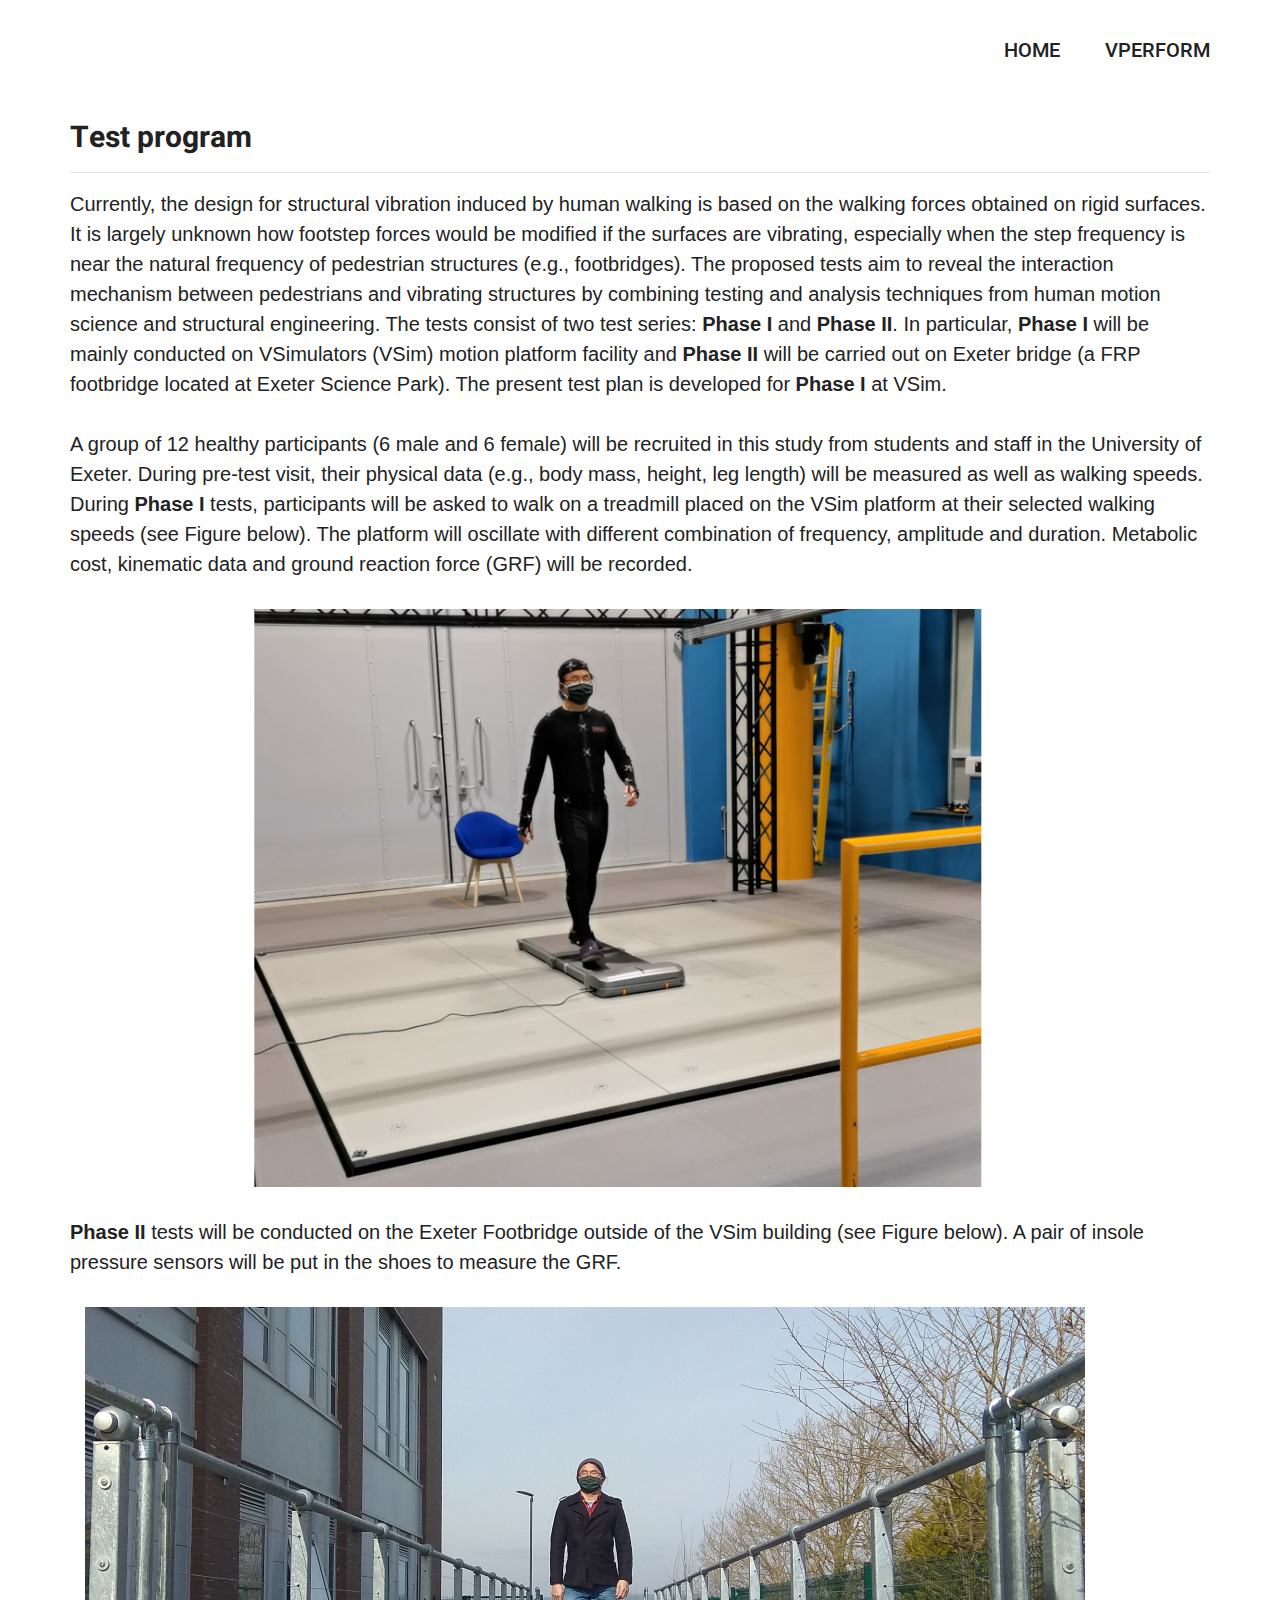
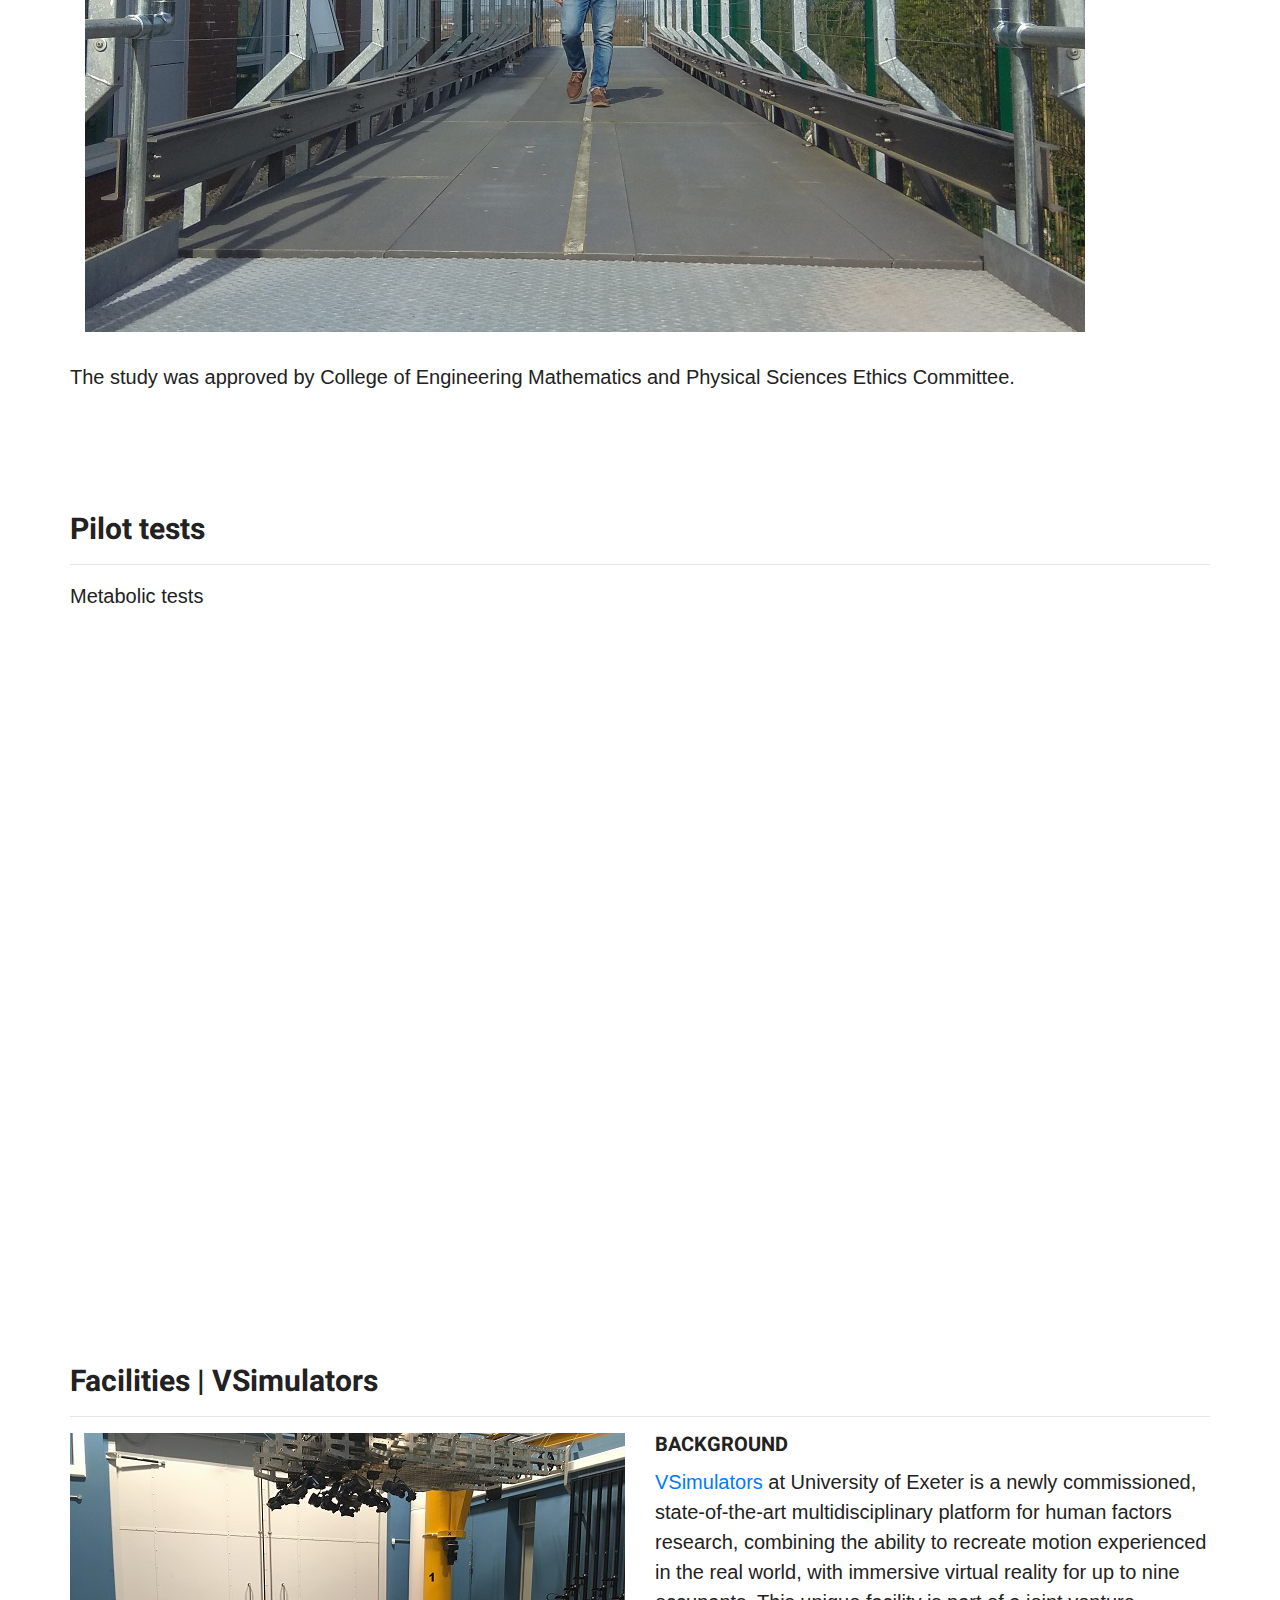
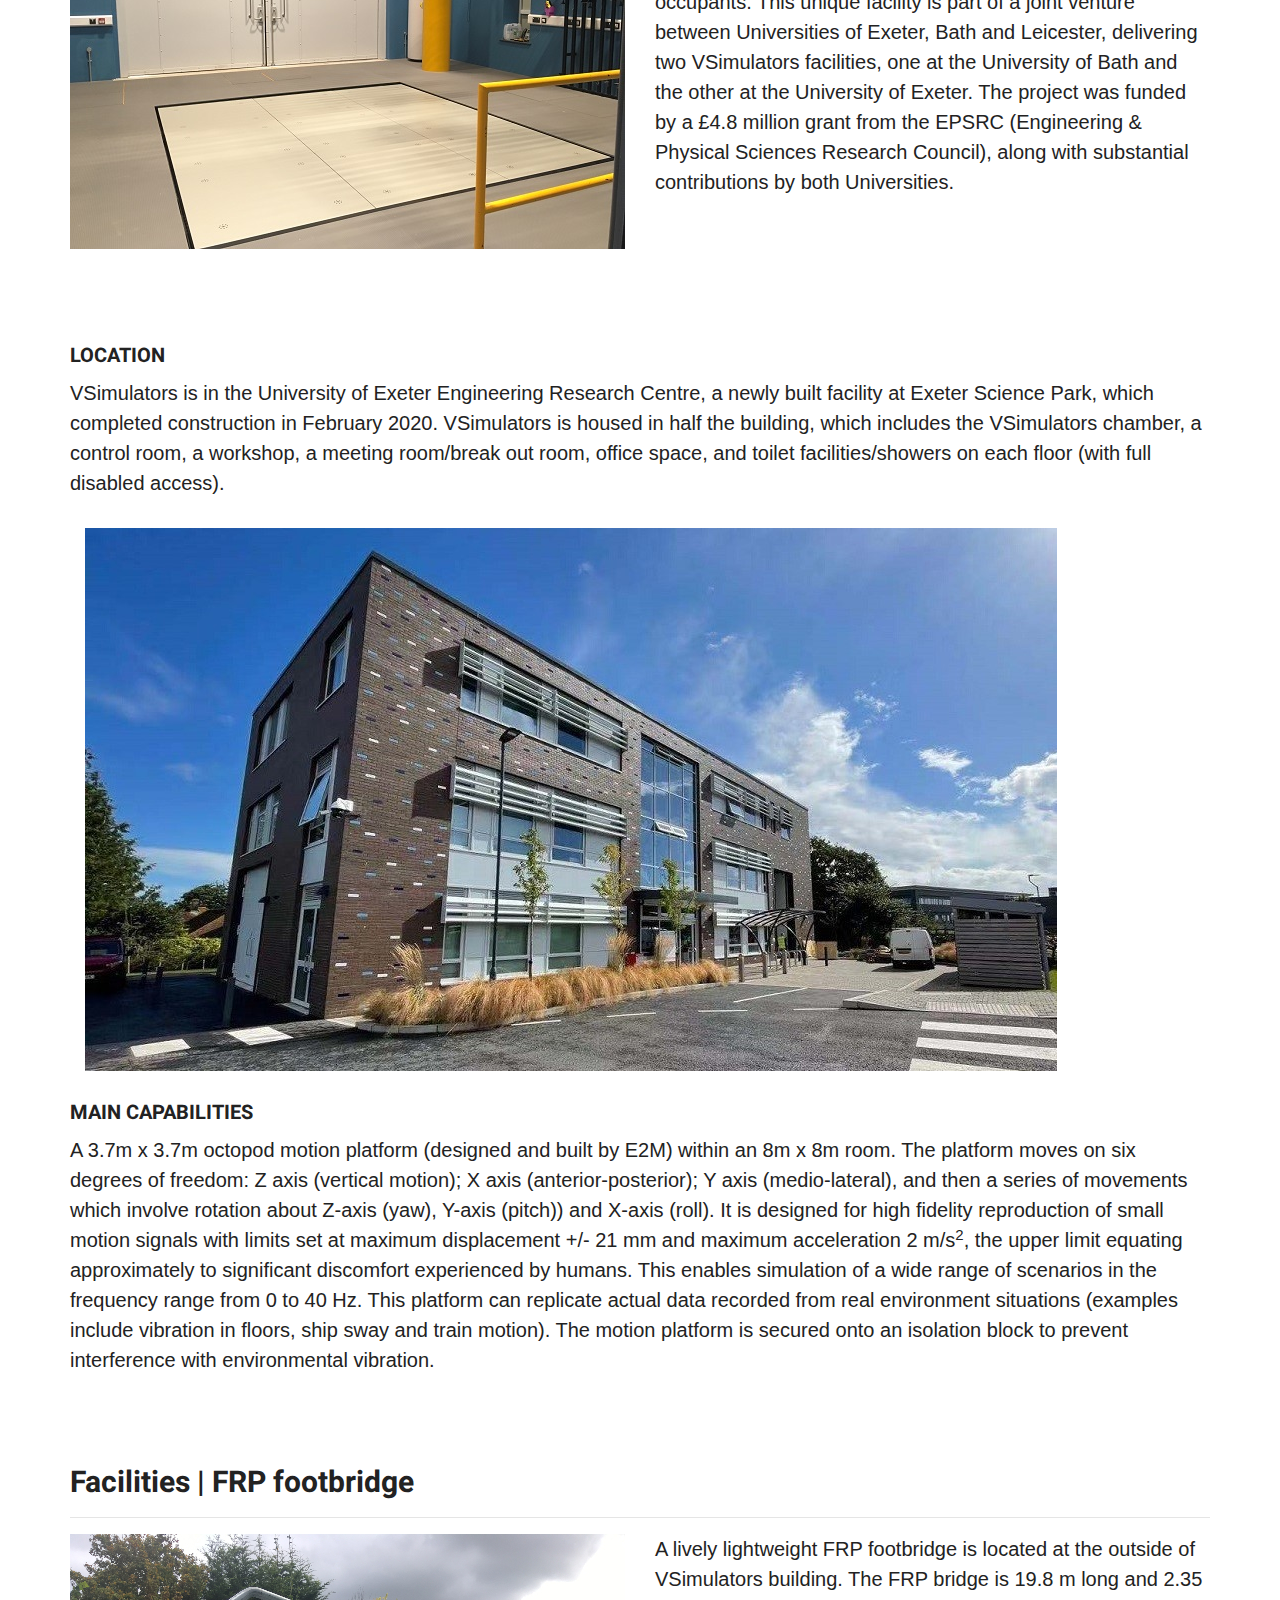
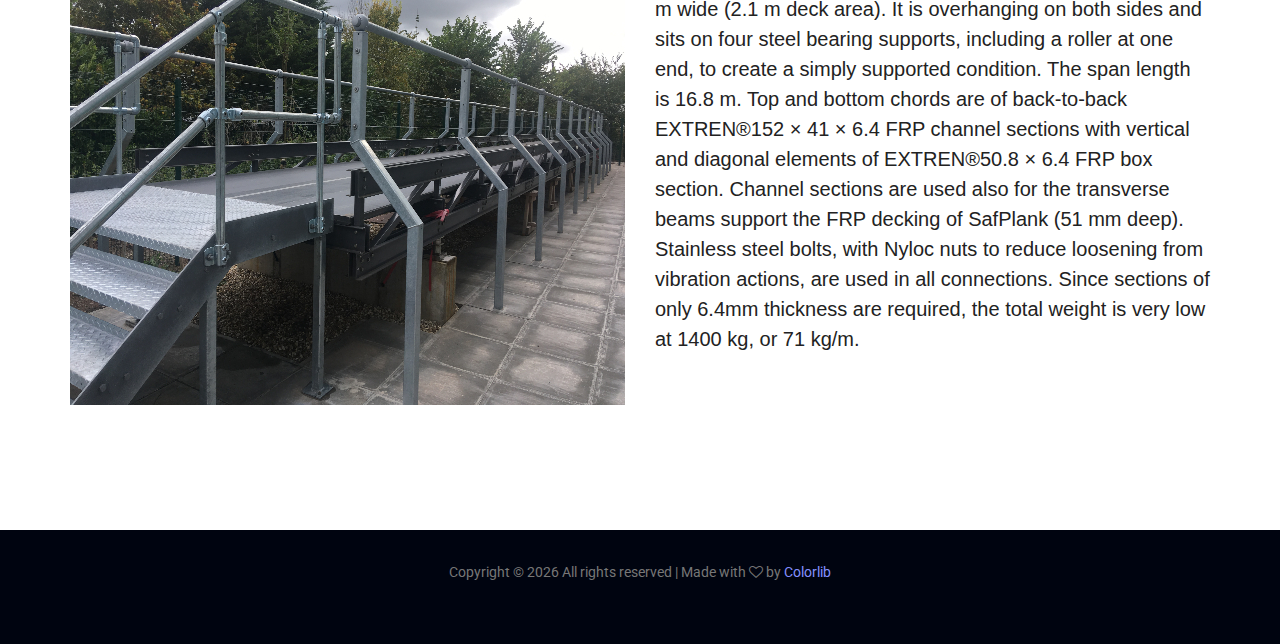
<file: vPERFORM-tests.html>
<!doctype html>
<html lang="en">

<head>
    <!-- Required meta tags -->
    <meta charset="utf-8">
    <meta name="viewport" content="width=device-width, initial-scale=1, shrink-to-fit=no">

    <!-- <link rel="icon" href="img/favicon_package1/favicon.ico" type="image/png"> -->

    <link rel="apple-touch-icon" sizes="180x180" href="img/favicon_package1/apple-touch-icon.png">
    <link rel="icon" type="image/png" sizes="32x32" href="img/favicon_package1/favicon-32x32.png">
    <link rel="icon" type="image/png" sizes="16x16" href="img/favicon_package1/favicon-16x16.png">
    <link rel="manifest" href="img/favicon_package1/site.webmanifest">
    <link rel="mask-icon" href="img/favicon_package1/safari-pinned-tab.svg" color="#5bbad5">
    <meta name="msapplication-TileColor" content="#da532c">
    <meta name="theme-color" content="#ffffff">

    <title>Sigong Zhang</title>
    <!-- Bootstrap CSS -->
    <link rel="stylesheet" href="css/bootstrap.css">
    <link rel="stylesheet" href="vendors/linericon/style.css">
    <link rel="stylesheet" href="css/font-awesome.min.css">
    <link rel="stylesheet" href="vendors/owl-carousel/owl.carousel.min.css">
    <link rel="stylesheet" href="vendors/lightbox/simpleLightbox.css">
    <link rel="stylesheet" href="vendors/nice-select/css/nice-select.css">
    <link rel="stylesheet" href="vendors/animate-css/animate.css">
    <link rel="stylesheet" href="vendors/flaticon/flaticon.css">
    <!-- main css -->
    <link rel="stylesheet" href="css/style.css">
    <link rel="stylesheet" href="css/responsive.css">
</head>

<body>

    <!--================Header Menu Area =================-->
    <header class="header_area">
        <div class="main_menu" id="mainNav">
            <nav class="navbar navbar-expand-lg navbar-light">
                <div class="container box_1620">




                    <!-- Collect the nav links, forms, and other content for toggling -->
                    <div class="collapse navbar-collapse offset" id="navbarSupportedContent">
                        <ul class="nav navbar-nav menu_nav ml-auto">
                            <li class="nav-item active"><a class="nav-link" href="index.html">Home</a></li>
                            <!-- <li class="nav-item"><a class="nav-link" href="about-us.html">About</a></li> -->
                            <!-- <li class="nav-item"><a class="nav-link" href="services.html">Services</a> -->
                            <li class="nav-item submenu dropdown">
                                <a href="#" class="nav-link dropdown-toggle" data-toggle="dropdown" role="button"
                                    aria-haspopup="true" aria-expanded="false">vPERFORM</a>
                                <ul class="dropdown-menu">
                                    <li class="nav-item"><a class="nav-link" href="vPERFORM.html">Overview</a></li>
                                    <li class="nav-item"><a class="nav-link" href="vPERFORM-tests.html">Tests</a></li>
                                    <li class="nav-item"><a class="nav-link"
                                            href="vPERFORM-results.html">Results</a></li>
                                </ul>
                            </li>

                            <!-- <li class="nav-item"><a class="nav-link" href="contact.html">Contact</a></li> -->
                        </ul>
                    </div>
                </div>
            </nav>
        </div>
    </header>
    <!--================Header Menu Area =================-->


    <!--================Details Area =================-->
    <section class="portfolio_details_area p_120">
        <div class="container">
            <h2>Test program</h2>
            <hr>
            <div class="portfolio_details_inner">

                <p>Currently, the design for structural vibration induced by human walking is based on the walking
                    forces obtained on rigid surfaces.
                    It is largely unknown how footstep forces would be modified if the surfaces are vibrating,
                    especially when the step frequency is near the natural frequency of pedestrian structures (e.g.,
                    footbridges).
                    The proposed tests aim to reveal the interaction mechanism between pedestrians and vibrating
                    structures by combining testing and analysis techniques from human motion science and structural
                    engineering.
                    The tests consist of two test series: <b>Phase I</b> and <b>Phase II</b>. In particular, <b>Phase
                        I</b> will be mainly conducted on VSimulators (VSim) motion platform facility and <b>Phase
                        II</b> will be carried out on Exeter bridge (a FRP footbridge located at Exeter Science Park).
                    The present test plan is developed for <b>Phase I</b> at VSim. </p>
                <P>A group of 12 healthy participants (6 male and 6 female) will be recruited in this study from
                    students
                    and staff in the University of Exeter. During pre-test visit, their physical data (e.g., body mass,
                    height, leg length)
                    will be measured as well as walking speeds. During <b>Phase I</b> tests, participants will be asked
                    to walk on a treadmill placed on the VSim platform at their selected walking speeds (see Figure
                    below). The platform
                    will oscillate with different combination of frequency, amplitude and duration. Metabolic cost,
                    kinematic data and ground reaction force (GRF) will be recorded. </P>
                <div class="col-md-12">
                    <div class="left_img">
                        <img class="img-fluid" src="img/gallery/VSim_treadmill.png" alt="">
                    </div>
                </div>

                <P><b>Phase II</b> tests will be conducted on the Exeter Footbridge outside of the VSim building (see
                    Figure below). A pair
                    of insole pressure sensors will be put in the shoes to measure the GRF.</P>
                <div class="col-md-12">
                    <div class="left_img">
                        <img class="img-fluid" src="img/gallery/Exeterbridge.jpg" alt="">
                    </div>
                </div>
                <p>The study was approved by College of Engineering Mathematics and Physical Sciences Ethics Committee.
                </p>

            </div>

        </div>
        </div>
    </section>

    <section class="portfolio_details_area p_60">
        <div class="container">
            <h2>Pilot tests</h2>
            <hr>
            <div class="portfolio_details_inner">

                <p>Metabolic tests </p>

                <div class="col-md-12">
                    <div class="left_img">

                        <iframe width="1000" height="625" src="https://www.youtube.com/embed/XGtkRBrOQKU"
                            title="YouTube video player" frameborder="0"
                            allow="accelerometer; autoplay; clipboard-write; encrypted-media; gyroscope; picture-in-picture"
                            allowfullscreen></iframe>


                    </div>
                </div>

            </div>

        </div>
        </div>
    </section>


    <section class="portfolio_details_area p_60">
        <div class="container">
            <h2>Facilities | VSimulators</h2>
            <hr>
            <div class="portfolio_details_inner">
                <div class="row">
                    <div class="col-md-6">
                        <div class="left_img">
                            <img class="img-fluid" src="img/gallery/VSim.jpg" alt="">
                        </div>
                    </div>
                    <div class="col-md-6">
                        <div class="left-align-p">
                            <!-- or choose portfolio_right_text -->
                            <h4>Background</h4>
                            <p><a href="https://vsimulators.co.uk/">VSimulators</a> at University of Exeter is a newly
                                commissioned, state-of-the-art multidisciplinary
                                platform for human factors research, combining the ability to recreate motion
                                experienced in the real world, with immersive virtual reality for up to nine occupants.
                                This unique
                                facility is part of a joint venture between Universities of Exeter, Bath and Leicester,
                                delivering two VSimulators facilities, one at the University of Bath and the other at
                                the University of
                                Exeter. The project was funded by a £4.8 million grant from the EPSRC (Engineering &
                                Physical
                                Sciences Research Council), along with substantial contributions by both Universities.
                            </p>
                        </div>

                    </div>

                </div>


                <h4>Location</h4>
                <p>VSimulators is in the University of Exeter Engineering Research Centre, a newly built
                    facility at Exeter Science Park, which completed construction in February 2020. VSimulators is
                    housed in half the building, which includes the VSimulators chamber, a control room,
                    a workshop, a meeting room/break out room, office space, and toilet facilities/showers on each
                    floor (with full disabled access).</p>
                <div class="col-md-12">
                    <div class="left_img">
                        <img class="img-fluid" src="img/gallery/VSim_building.jpg" alt="">
                    </div>
                </div>

                <h4>Main capabilities</h4>
                <p>A 3.7m x 3.7m octopod motion platform (designed and built by E2M) within an 8m x 8m room.
                    The platform moves on six degrees of freedom: Z axis (vertical motion); X axis
                    (anterior-posterior); Y axis (medio-lateral),
                    and then a series of movements which involve rotation about Z-axis (yaw), Y-axis (pitch)) and
                    X-axis (roll).
                    It is designed for high fidelity reproduction of small motion signals with limits set at
                    maximum displacement +/- 21 mm and maximum acceleration 2 m/s<sup>2</sup>, the upper limit equating
                    approximately to significant discomfort experienced by humans.
                    This enables simulation of a wide range of scenarios in the frequency range from 0 to 40 Hz.
                    This platform can replicate actual data recorded from real environment situations (examples
                    include vibration in floors, ship sway and train motion).
                    The motion platform is secured onto an isolation block to prevent interference with
                    environmental vibration.
                </p>

            </div>
        </div>
    </section>

    <section class="portfolio_details_area p_60">
        <div class="container">
            <h2>Facilities | FRP footbridge</h2>
            <hr>
            <div class="portfolio_details_inner">
                <div class="row">
                    <div class="col-md-6">
                        <div class="left_img">
                            <img class="img-fluid" src="img/gallery/footbridge.jpg" alt="">
                        </div>
                    </div>
                    <div class="col-md-6">
                        <div class="left-align-p">
                            <!-- or choose portfolio_right_text -->
                            <!-- <h4>Lavendar ambient colorlib</h4> -->
                            <p>A lively lightweight FRP footbridge is located at the outside of VSimulators building.
                                The FRP bridge is 19.8 m long and 2.35 m wide (2.1 m deck area). It is overhanging on
                                both sides and sits on four steel bearing supports, including a roller at one end, to
                                create a simply supported condition.
                                The span length is 16.8 m. Top and bottom chords are of back-to-back EXTREN®152 &#215 41
                                &#215 6.4 FRP channel sections with vertical and diagonal elements of EXTREN®50.8 &#215
                                6.4 FRP box section.
                                Channel sections are used also for the transverse beams support the FRP decking of
                                SafPlank (51 mm deep).
                                Stainless steel bolts, with Nyloc nuts to reduce loosening from vibration actions, are
                                used in all connections.
                                Since sections of only 6.4mm thickness are required, the total weight is very low at
                                1400 kg, or 71 kg/m.
                            </p>


                        </div>
                    </div>

                </div>

            </div>
        </div>
    </section>
    <!--================End Details Area =================-->

    <!--================Footer Area =================-->
    <footer class="footer_area p_30">
        <div class="container">
            <div class="row footer_inner">
                <div class="col-lg-12 col-sm-12">
                    <aside class="f_widget ab_widget">


                        <p style="text-align:center;">
                            <!-- Link back to Colorlib can't be removed. Template is licensed under CC BY 3.0. -->
                            Copyright &copy;
                            <script>document.write(new Date().getFullYear());</script> All rights reserved | Made with
                            <i class="fa fa-heart-o" aria-hidden="true"></i> by <a href="https://colorlib.com"
                                target="_blank">Colorlib</a>
                            <!-- Link back to Colorlib can't be removed. Template is licensed under CC BY 3.0. -->
                        </p>
                    </aside>
                </div>


            </div>
        </div>
    </footer>
    <!--================End Footer Area =================-->




    <!-- Optional JavaScript -->
    <!-- jQuery first, then Popper.js, then Bootstrap JS -->
    <script src="js/jquery-3.2.1.min.js"></script>
    <script src="js/popper.js"></script>
    <script src="js/bootstrap.min.js"></script>
    <script src="js/stellar.js"></script>
    <script src="vendors/lightbox/simpleLightbox.min.js"></script>
    <script src="vendors/nice-select/js/jquery.nice-select.min.js"></script>
    <script src="vendors/isotope/imagesloaded.pkgd.min.js"></script>
    <script src="vendors/isotope/isotope-min.js"></script>
    <script src="vendors/owl-carousel/owl.carousel.min.js"></script>
    <script src="js/jquery.ajaxchimp.min.js"></script>
    <script src="js/mail-script.js"></script>
    <script src="vendors/counter-up/jquery.waypoints.min.js"></script>
    <script src="vendors/counter-up/jquery.counterup.min.js"></script>
    <script src="js/theme.js"></script>
</body>

</html>
</file>
<file: vendors/linericon/style.css>
@font-face {
	font-family: 'Linearicons-Free';
	src:url('fonts/Linearicons-Free.eot?w118d');
	src:url('fonts/Linearicons-Free.eot?#iefixw118d') format('embedded-opentype'),
		url('fonts/Linearicons-Free.woff2?w118d') format('woff2'),
		url('fonts/Linearicons-Free.woff?w118d') format('woff'),
		url('fonts/Linearicons-Free.ttf?w118d') format('truetype'),
		url('fonts/Linearicons-Free.svg?w118d#Linearicons-Free') format('svg');
	font-weight: normal;
	font-style: normal;
}

.lnr {
	font-family: 'Linearicons-Free';
	speak: none;
	font-style: normal;
	font-weight: normal;
	font-variant: normal;
	text-transform: none;
	line-height: 1;

	/* Better Font Rendering =========== */
	-webkit-font-smoothing: antialiased;
	-moz-osx-font-smoothing: grayscale;
}

.lnr-home:before {
	content: "\e800";
}
.lnr-apartment:before {
	content: "\e801";
}
.lnr-pencil:before {
	content: "\e802";
}
.lnr-magic-wand:before {
	content: "\e803";
}
.lnr-drop:before {
	content: "\e804";
}
.lnr-lighter:before {
	content: "\e805";
}
.lnr-poop:before {
	content: "\e806";
}
.lnr-sun:before {
	content: "\e807";
}
.lnr-moon:before {
	content: "\e808";
}
.lnr-cloud:before {
	content: "\e809";
}
.lnr-cloud-upload:before {
	content: "\e80a";
}
.lnr-cloud-download:before {
	content: "\e80b";
}
.lnr-cloud-sync:before {
	content: "\e80c";
}
.lnr-cloud-check:before {
	content: "\e80d";
}
.lnr-database:before {
	content: "\e80e";
}
.lnr-lock:before {
	content: "\e80f";
}
.lnr-cog:before {
	content: "\e810";
}
.lnr-trash:before {
	content: "\e811";
}
.lnr-dice:before {
	content: "\e812";
}
.lnr-heart:before {
	content: "\e813";
}
.lnr-star:before {
	content: "\e814";
}
.lnr-star-half:before {
	content: "\e815";
}
.lnr-star-empty:before {
	content: "\e816";
}
.lnr-flag:before {
	content: "\e817";
}
.lnr-envelope:before {
	content: "\e818";
}
.lnr-paperclip:before {
	content: "\e819";
}
.lnr-inbox:before {
	content: "\e81a";
}
.lnr-eye:before {
	content: "\e81b";
}
.lnr-printer:before {
	content: "\e81c";
}
.lnr-file-empty:before {
	content: "\e81d";
}
.lnr-file-add:before {
	content: "\e81e";
}
.lnr-enter:before {
	content: "\e81f";
}
.lnr-exit:before {
	content: "\e820";
}
.lnr-graduation-hat:before {
	content: "\e821";
}
.lnr-license:before {
	content: "\e822";
}
.lnr-music-note:before {
	content: "\e823";
}
.lnr-film-play:before {
	content: "\e824";
}
.lnr-camera-video:before {
	content: "\e825";
}
.lnr-camera:before {
	content: "\e826";
}
.lnr-picture:before {
	content: "\e827";
}
.lnr-book:before {
	content: "\e828";
}
.lnr-bookmark:before {
	content: "\e829";
}
.lnr-user:before {
	content: "\e82a";
}
.lnr-users:before {
	content: "\e82b";
}
.lnr-shirt:before {
	content: "\e82c";
}
.lnr-store:before {
	content: "\e82d";
}
.lnr-cart:before {
	content: "\e82e";
}
.lnr-tag:before {
	content: "\e82f";
}
.lnr-phone-handset:before {
	content: "\e830";
}
.lnr-phone:before {
	content: "\e831";
}
.lnr-pushpin:before {
	content: "\e832";
}
.lnr-map-marker:before {
	content: "\e833";
}
.lnr-map:before {
	content: "\e834";
}
.lnr-location:before {
	content: "\e835";
}
.lnr-calendar-full:before {
	content: "\e836";
}
.lnr-keyboard:before {
	content: "\e837";
}
.lnr-spell-check:before {
	content: "\e838";
}
.lnr-screen:before {
	content: "\e839";
}
.lnr-smartphone:before {
	content: "\e83a";
}
.lnr-tablet:before {
	content: "\e83b";
}
.lnr-laptop:before {
	content: "\e83c";
}
.lnr-laptop-phone:before {
	content: "\e83d";
}
.lnr-power-switch:before {
	content: "\e83e";
}
.lnr-bubble:before {
	content: "\e83f";
}
.lnr-heart-pulse:before {
	content: "\e840";
}
.lnr-construction:before {
	content: "\e841";
}
.lnr-pie-chart:before {
	content: "\e842";
}
.lnr-chart-bars:before {
	content: "\e843";
}
.lnr-gift:before {
	content: "\e844";
}
.lnr-diamond:before {
	content: "\e845";
}
.lnr-linearicons:before {
	content: "\e846";
}
.lnr-dinner:before {
	content: "\e847";
}
.lnr-coffee-cup:before {
	content: "\e848";
}
.lnr-leaf:before {
	content: "\e849";
}
.lnr-paw:before {
	content: "\e84a";
}
.lnr-rocket:before {
	content: "\e84b";
}
.lnr-briefcase:before {
	content: "\e84c";
}
.lnr-bus:before {
	content: "\e84d";
}
.lnr-car:before {
	content: "\e84e";
}
.lnr-train:before {
	content: "\e84f";
}
.lnr-bicycle:before {
	content: "\e850";
}
.lnr-wheelchair:before {
	content: "\e851";
}
.lnr-select:before {
	content: "\e852";
}
.lnr-earth:before {
	content: "\e853";
}
.lnr-smile:before {
	content: "\e854";
}
.lnr-sad:before {
	content: "\e855";
}
.lnr-neutral:before {
	content: "\e856";
}
.lnr-mustache:before {
	content: "\e857";
}
.lnr-alarm:before {
	content: "\e858";
}
.lnr-bullhorn:before {
	content: "\e859";
}
.lnr-volume-high:before {
	content: "\e85a";
}
.lnr-volume-medium:before {
	content: "\e85b";
}
.lnr-volume-low:before {
	content: "\e85c";
}
.lnr-volume:before {
	content: "\e85d";
}
.lnr-mic:before {
	content: "\e85e";
}
.lnr-hourglass:before {
	content: "\e85f";
}
.lnr-undo:before {
	content: "\e860";
}
.lnr-redo:before {
	content: "\e861";
}
.lnr-sync:before {
	content: "\e862";
}
.lnr-history:before {
	content: "\e863";
}
.lnr-clock:before {
	content: "\e864";
}
.lnr-download:before {
	content: "\e865";
}
.lnr-upload:before {
	content: "\e866";
}
.lnr-enter-down:before {
	content: "\e867";
}
.lnr-exit-up:before {
	content: "\e868";
}
.lnr-bug:before {
	content: "\e869";
}
.lnr-code:before {
	content: "\e86a";
}
.lnr-link:before {
	content: "\e86b";
}
.lnr-unlink:before {
	content: "\e86c";
}
.lnr-thumbs-up:before {
	content: "\e86d";
}
.lnr-thumbs-down:before {
	content: "\e86e";
}
.lnr-magnifier:before {
	content: "\e86f";
}
.lnr-cross:before {
	content: "\e870";
}
.lnr-menu:before {
	content: "\e871";
}
.lnr-list:before {
	content: "\e872";
}
.lnr-chevron-up:before {
	content: "\e873";
}
.lnr-chevron-down:before {
	content: "\e874";
}
.lnr-chevron-left:before {
	content: "\e875";
}
.lnr-chevron-right:before {
	content: "\e876";
}
.lnr-arrow-up:before {
	content: "\e877";
}
.lnr-arrow-down:before {
	content: "\e878";
}
.lnr-arrow-left:before {
	content: "\e879";
}
.lnr-arrow-right:before {
	content: "\e87a";
}
.lnr-move:before {
	content: "\e87b";
}
.lnr-warning:before {
	content: "\e87c";
}
.lnr-question-circle:before {
	content: "\e87d";
}
.lnr-menu-circle:before {
	content: "\e87e";
}
.lnr-checkmark-circle:before {
	content: "\e87f";
}
.lnr-cross-circle:before {
	content: "\e880";
}
.lnr-plus-circle:before {
	content: "\e881";
}
.lnr-circle-minus:before {
	content: "\e882";
}
.lnr-arrow-up-circle:before {
	content: "\e883";
}
.lnr-arrow-down-circle:before {
	content: "\e884";
}
.lnr-arrow-left-circle:before {
	content: "\e885";
}
.lnr-arrow-right-circle:before {
	content: "\e886";
}
.lnr-chevron-up-circle:before {
	content: "\e887";
}
.lnr-chevron-down-circle:before {
	content: "\e888";
}
.lnr-chevron-left-circle:before {
	content: "\e889";
}
.lnr-chevron-right-circle:before {
	content: "\e88a";
}
.lnr-crop:before {
	content: "\e88b";
}
.lnr-frame-expand:before {
	content: "\e88c";
}
.lnr-frame-contract:before {
	content: "\e88d";
}
.lnr-layers:before {
	content: "\e88e";
}
.lnr-funnel:before {
	content: "\e88f";
}
.lnr-text-format:before {
	content: "\e890";
}
.lnr-text-format-remove:before {
	content: "\e891";
}
.lnr-text-size:before {
	content: "\e892";
}
.lnr-bold:before {
	content: "\e893";
}
.lnr-italic:before {
	content: "\e894";
}
.lnr-underline:before {
	content: "\e895";
}
.lnr-strikethrough:before {
	content: "\e896";
}
.lnr-highlight:before {
	content: "\e897";
}
.lnr-text-align-left:before {
	content: "\e898";
}
.lnr-text-align-center:before {
	content: "\e899";
}
.lnr-text-align-right:before {
	content: "\e89a";
}
.lnr-text-align-justify:before {
	content: "\e89b";
}
.lnr-line-spacing:before {
	content: "\e89c";
}
.lnr-indent-increase:before {
	content: "\e89d";
}
.lnr-indent-decrease:before {
	content: "\e89e";
}
.lnr-pilcrow:before {
	content: "\e89f";
}
.lnr-direction-ltr:before {
	content: "\e8a0";
}
.lnr-direction-rtl:before {
	content: "\e8a1";
}
.lnr-page-break:before {
	content: "\e8a2";
}
.lnr-sort-alpha-asc:before {
	content: "\e8a3";
}
.lnr-sort-amount-asc:before {
	content: "\e8a4";
}
.lnr-hand:before {
	content: "\e8a5";
}
.lnr-pointer-up:before {
	content: "\e8a6";
}
.lnr-pointer-right:before {
	content: "\e8a7";
}
.lnr-pointer-down:before {
	content: "\e8a8";
}
.lnr-pointer-left:before {
	content: "\e8a9";
}
</file>
<file: vendors/nice-select/css/nice-select.css>
.nice-select {
  -webkit-tap-highlight-color: transparent;
  background-color: #fff;
  border-radius: 5px;
  border: solid 1px #e8e8e8;
  box-sizing: border-box;
  clear: both;
  cursor: pointer;
  display: block;
  float: left;
  font-family: inherit;
  font-size: 14px;
  font-weight: normal;
  height: 42px;
  line-height: 40px;
  outline: none;
  padding-left: 18px;
  padding-right: 30px;
  position: relative;
  text-align: left !important;
  -webkit-transition: all 0.2s ease-in-out;
  transition: all 0.2s ease-in-out;
  -webkit-user-select: none;
     -moz-user-select: none;
      -ms-user-select: none;
          user-select: none;
  white-space: nowrap;
  width: auto; }
  .nice-select:hover {
    border-color: #dbdbdb; }
  .nice-select:active, .nice-select.open, .nice-select:focus {
    border-color: #999; }
  .nice-select:after {
    border-bottom: 2px solid #999;
    border-right: 2px solid #999;
    content: '';
    display: block;
    height: 5px;
    margin-top: -4px;
    pointer-events: none;
    position: absolute;
    right: 12px;
    top: 50%;
    -webkit-transform-origin: 66% 66%;
        -ms-transform-origin: 66% 66%;
            transform-origin: 66% 66%;
    -webkit-transform: rotate(45deg);
        -ms-transform: rotate(45deg);
            transform: rotate(45deg);
    -webkit-transition: all 0.15s ease-in-out;
    transition: all 0.15s ease-in-out;
    width: 5px; }
  .nice-select.open:after {
    -webkit-transform: rotate(-135deg);
        -ms-transform: rotate(-135deg);
            transform: rotate(-135deg); }
  .nice-select.open .list {
    opacity: 1;
    pointer-events: auto;
    -webkit-transform: scale(1) translateY(0);
        -ms-transform: scale(1) translateY(0);
            transform: scale(1) translateY(0); }
  .nice-select.disabled {
    border-color: #ededed;
    color: #999;
    pointer-events: none; }
    .nice-select.disabled:after {
      border-color: #cccccc; }
  .nice-select.wide {
    width: 100%; }
    .nice-select.wide .list {
      left: 0 !important;
      right: 0 !important; }
  .nice-select.right {
    float: right; }
    .nice-select.right .list {
      left: auto;
      right: 0; }
  .nice-select.small {
    font-size: 12px;
    height: 36px;
    line-height: 34px; }
    .nice-select.small:after {
      height: 4px;
      width: 4px; }
    .nice-select.small .option {
      line-height: 34px;
      min-height: 34px; }
  .nice-select .list {
    background-color: #fff;
    border-radius: 5px;
    box-shadow: 0 0 0 1px rgba(68, 68, 68, 0.11);
    box-sizing: border-box;
    margin-top: 4px;
    opacity: 0;
    overflow: hidden;
    padding: 0;
    pointer-events: none;
    position: absolute;
    top: 100%;
    left: 0;
    -webkit-transform-origin: 50% 0;
        -ms-transform-origin: 50% 0;
            transform-origin: 50% 0;
    -webkit-transform: scale(0.75) translateY(-21px);
        -ms-transform: scale(0.75) translateY(-21px);
            transform: scale(0.75) translateY(-21px);
    -webkit-transition: all 0.2s cubic-bezier(0.5, 0, 0, 1.25), opacity 0.15s ease-out;
    transition: all 0.2s cubic-bezier(0.5, 0, 0, 1.25), opacity 0.15s ease-out;
    z-index: 9; }
    .nice-select .list:hover .option:not(:hover) {
      background-color: transparent !important; }
  .nice-select .option {
    cursor: pointer;
    font-weight: 400;
    line-height: 40px;
    list-style: none;
    min-height: 40px;
    outline: none;
    padding-left: 18px;
    padding-right: 29px;
    text-align: left;
    -webkit-transition: all 0.2s;
    transition: all 0.2s; }
    .nice-select .option:hover, .nice-select .option.focus, .nice-select .option.selected.focus {
      background-color: #f6f6f6; }
    .nice-select .option.selected {
      font-weight: bold; }
    .nice-select .option.disabled {
      background-color: transparent;
      color: #999;
      cursor: default; }

.no-csspointerevents .nice-select .list {
  display: none; }

.no-csspointerevents .nice-select.open .list {
  display: block; }
</file>
<file: vendors/flaticon/flaticon.css>
/*
  	Flaticon icon font: Flaticon
  	Creation date: 26/06/2018 17:19
  	*/

@font-face {
  font-family: "Flaticon";
  src: url("./Flaticon.eot");
  src: url("./Flaticon.eot?#iefix") format("embedded-opentype"),
       url("./Flaticon.woff") format("woff"),
       url("./Flaticon.ttf") format("truetype"),
       url("./Flaticon.svg#Flaticon") format("svg");
  font-weight: normal;
  font-style: normal;
}

@media screen and (-webkit-min-device-pixel-ratio:0) {
  @font-face {
    font-family: "Flaticon";
    src: url("./Flaticon.svg#Flaticon") format("svg");
  }
}

[class^="flaticon-"]:before, [class*=" flaticon-"]:before,
[class^="flaticon-"]:after, [class*=" flaticon-"]:after {   
  font-family: Flaticon;
        font-size: 20px;
font-style: normal;
margin-left: 20px;
}

.flaticon-skyline:before { content: "\f100"; }
.flaticon-sketch:before { content: "\f101"; }
.flaticon-city:before { content: "\f102"; }
</file>
<file: css/style.css>
/*----------------------------------------------------
@File: Default Styles
@Author: Rocky Ahmed
@URL: http://wethemez.com
Author E-mail: rockybd1995@gmail.com

This file contains the styling for the actual theme, this
is the file you need to edit to change the look of the
theme.
---------------------------------------------------- */
/*=====================================================================
@Template Name: HostHub Construction 
@Author: Rocky Ahmed
@Developed By: Rocky Ahmed
@Developer URL: http://rocky.wethemez.com
Author E-mail: rockybd1995@gmail.com

@Default Styles

Table of Content:
01/ Variables
02/ predefin
03/ header
04/ button
05/ banner
06/ breadcrumb
07/ about
08/ team
09/ project 
/ Portfolio
10/ price 
11/ team 
12/ blog 
13/ video  
14/ features  
15/ career  
16/ contact 
17/ footer

=====================================================================*/
/*----------------------------------------------------*/
/*font Variables*/
/*Color Variables*/
/*=================== fonts ====================*/
@import url("https://fonts.googleapis.com/css?family=Heebo:300,400,500,700|Roboto:300,400,500,700");
/*---------------------------------------------------- */
/*----------------------------------------------------*/
.list {
  list-style: circle;
  margin: 0px;
  padding: 0px;
  padding-left: 40px;}

a {
  text-decoration: none;
  transition: all 0.3s ease-in-out; }
  a:hover, a:focus {
    text-decoration: none;
    outline: none; }

.row.m0 {
  margin: 0px; }

body {
  line-height: 30px;
  font-size: 20px;
  font-family: "Open Sans", sans-serif;
  font-weight: normal;
  color: #222222; }

h1, h2, h3, h4, h5, h6 {
  font-family: "Heebo", sans-serif;
  font-weight: bold; }

button:focus {
  outline: none;
  box-shadow: none; }

  .p_30 {
    padding-top: 30px;
    padding-bottom: 30px; }

.p_60 {
  padding-top: 60px;
  padding-bottom: 30px; }

.p_120 {
  padding-top: 120px;
  padding-bottom: 60px; }

.pad_top {
  padding-top: 120px; }

.pad_btm {
  padding-bottom: 120px; }

.mt-25 {
  margin-top: 25px; }

.p0 {
  padding-left: 0px;
  padding-right: 0px; }

@media (min-width: 1200px) {
  .container {
    max-width: 1170px; } }

@media (min-width: 1620px) {
  .box_1620 {
    max-width: 1650px;
    margin: auto; } }
.white_bg {
  background: #fff !important; }

/* Main Title Area css
============================================================================================ */
.main_title {
  text-align: center;
  margin-bottom: 75px; }
  .main_title h2 {
    font-family: "Heebo", sans-serif;
    font-size: 36px;
    color: #222222;
    font-weight: bold;
    margin-bottom: 15px;
    text-transform: uppercase; }
  .main_title p {
    font-size: 16px;
    font-family: "Roboto", sans-serif;
    line-height: 26px;
    color: #777777;
    margin-bottom: 0px;
    max-width: 570px;
    margin: auto; }
  .main_title.white h2 {
    color: #fff; }
  .main_title.white p {
    color: #fff;
    opacity: .6; }

/* End Main Title Area css
============================================================================================ */
/*---------------------------------------------------- */
/*----------------------------------------------------*/
.header_area {
  position: absolute;
  width: 100%;
  top: 0;
  left: 0;
  z-index: 99;
  transition: background 0.4s, all 0.3s linear; }
  .header_area .navbar {
    background: transparent;
    padding: 0px;
    border: 0px;
    border-radius: 0px; }
    .header_area .navbar .nav .nav-item {
      margin-right: 45px; }
      .header_area .navbar .nav .nav-item .nav-link {
        font: 500 20px/100px "Roboto", sans-serif;
        text-transform: uppercase;
        color: #222222;
        padding: 0px;
        display: inline-block; }
        .header_area .navbar .nav .nav-item .nav-link:after {
          display: none; }
      .header_area .navbar .nav .nav-item.submenu {
        position: relative; }
        .header_area .navbar .nav .nav-item.submenu ul {
          border: none;
          padding: 0px;
          border-radius: 0px;
          box-shadow: none;
          margin: 0px;
          background: #fff; }
          @media (min-width: 992px) {
            .header_area .navbar .nav .nav-item.submenu ul {
              position: absolute;
              top: 120%;
              left: 0px;
              min-width: 200px;
              text-align: left;
              opacity: 0;
              transition: all 300ms ease-in;
              visibility: hidden;
              display: block;
              border: none;
              padding: 0px;
              border-radius: 0px;
              box-shadow: 0px 10px 30px 0px rgba(0, 0, 0, 0.4); } }
          .header_area .navbar .nav .nav-item.submenu ul:before {
            content: "";
            width: 0;
            height: 0;
            border-style: solid;
            border-width: 10px 10px 0 10px;
            border-color: #eeeeee transparent transparent transparent;
            position: absolute;
            right: 24px;
            top: 45px;
            z-index: 3;
            opacity: 0;
            transition: all 400ms linear; }
          .header_area .navbar .nav .nav-item.submenu ul .nav-item {
            display: block;
            float: none;
            margin-right: 0px;
            border-bottom: 1px solid #ededed;
            margin-left: 0px;
            transition: all 0.4s linear; }
            .header_area .navbar .nav .nav-item.submenu ul .nav-item .nav-link {
              line-height: 45px;
              color: #222222;
              padding: 0px 30px;
              transition: all 150ms linear;
              display: block;
              margin-right: 0px; }
            .header_area .navbar .nav .nav-item.submenu ul .nav-item:last-child {
              border-bottom: none; }
            .header_area .navbar .nav .nav-item.submenu ul .nav-item:hover .nav-link {
              background: #8490ff;
              color: #fff; }
        @media (min-width: 992px) {
          .header_area .navbar .nav .nav-item.submenu:hover ul {
            visibility: visible;
            opacity: 1;
            top: 100%; } }
        .header_area .navbar .nav .nav-item.submenu:hover ul .nav-item {
          margin-top: 0px; }
      .header_area .navbar .nav .nav-item:last-child {
        margin-right: 0px; }
    .header_area .navbar .search {
      font-size: 12px;
      line-height: 60px;
      display: inline-block;
      color: #222222;
      margin-left: 80px; }
      .header_area .navbar .search i {
        font-weight: 600; }
  .header_area.navbar_fixed .main_menu {
    position: fixed;
    width: 100%;
    top: -70px;
    left: 0;
    right: 0;
    background: #fff;
    transform: translateY(70px);
    transition: transform 500ms ease, background 500ms ease;
    -webkit-transition: transform 500ms ease, background 500ms ease;
    box-shadow: 0px 3px 16px 0px rgba(0, 0, 0, 0.1); }
    .header_area.navbar_fixed .main_menu .navbar .nav .nav-item .nav-link {
      line-height: 70px; }
  @media (min-width: 992px) {
    .header_area.white_menu .navbar .navbar-brand img {
      display: none; }
      .header_area.white_menu .navbar .navbar-brand img + img {
        display: inline-block; } }
  @media (max-width: 991px) {
    .header_area.white_menu .navbar .navbar-brand img {
      display: inline-block; }
      .header_area.white_menu .navbar .navbar-brand img + img {
        display: none; } }
  .header_area.white_menu .navbar .nav .nav-item .nav-link {
    color: #fff; }
  .header_area.white_menu.navbar_fixed .main_menu .navbar .navbar-brand img {
    display: inline-block; }
    .header_area.white_menu.navbar_fixed .main_menu .navbar .navbar-brand img + img {
      display: none; }
  .header_area.white_menu.navbar_fixed .main_menu .navbar .nav .nav-item .nav-link {
    line-height: 70px;
    color: #222222; }

.top_menu {
  background: #ec9d5f; }
  .top_menu .float-left a {
    line-height: 40px;
    display: inline-block;
    color: #fff;
    font-family: "Roboto", sans-serif;
    text-transform: uppercase;
    font-size: 12px;
    margin-right: 50px;
    transition: all 300ms linear 0s; }
    .top_menu .float-left a:last-child {
      margin-right: 0px; }
    .top_menu .float-left a:hover {
      color: #8490ff; }
  .top_menu .float-right .pur_btn {
    background: #8490ff;
    color: #fff;
    font-family: "Roboto", sans-serif;
    line-height: 40px;
    display: block;
    padding: 0px 40px;
    font-weight: 500;
    font-size: 12px; }

/*---------------------------------------------------- */
/*----------------------------------------------------*/
/* Home Banner Area css
============================================================================================ */
.home_banner_area {
  z-index: 1;
  background: url(../img/banner/home-banner.jpg) no-repeat scroll center center;
  background-size: cover; }
  .home_banner_area .banner_inner {
    width: 100%; }
    .home_banner_area .banner_inner .home_left_img {
      padding-top: 195px; }
    .home_banner_area .banner_inner .col-lg-6 {
      vertical-align: middle;
      align-self: center; }
    .home_banner_area .banner_inner .banner_content {
      text-align: left;
      color: #222222; }
      .home_banner_area .banner_inner .banner_content h5 {
        font-size: 14px;
        font-family: "Roboto", sans-serif;
        text-transform: uppercase;
        letter-spacing: 2.1px;
        margin-bottom: 20px; }
      .home_banner_area .banner_inner .banner_content h2 {
        margin-top: 0px;
        font-size: 48px;
        font-weight: bold;
        font-family: "Heebo", sans-serif;
        line-height: 54px;
        text-transform: uppercase;
        margin-bottom: 20px; }
      .home_banner_area .banner_inner .banner_content p {
        color: #222222;
        font-family: "Open Sans", sans-serif;
        max-width: 680px;
        font-size: 20px;
        line-height: 26px;
        margin: 0px auto 45px; }
      .home_banner_area .banner_inner .banner_content .banner_map_img {
        text-align: right; }

.blog_banner {
  min-height: 780px;
  position: relative;
  z-index: 1;
  overflow: hidden;
  margin-bottom: 0px; }
  .blog_banner .banner_inner {
    background: #04091e;
    position: relative;
    overflow: hidden;
    width: 100%;
    min-height: 780px;
    z-index: 1; }
    .blog_banner .banner_inner .overlay {
      background: url(../img/banner/banner-2.jpg) no-repeat scroll center center;
      opacity: .5;
      height: 125%;
      position: absolute;
      left: 0px;
      top: 0px;
      width: 100%;
      z-index: -1; }
    .blog_banner .banner_inner .blog_b_text {
      max-width: 700px;
      margin: auto;
      color: #fff;
      margin-top: 40px; }
      .blog_banner .banner_inner .blog_b_text h2 {
        font-size: 60px;
        font-weight: 500;
        font-family: "Roboto", sans-serif;
        line-height: 66px;
        margin-bottom: 15px; }
      .blog_banner .banner_inner .blog_b_text p {
        font-size: 16px;
        margin-bottom: 35px; }
      .blog_banner .banner_inner .blog_b_text .white_bg_btn {
        line-height: 42px;
        padding: 0px 45px; }

.banner_box {
  max-width: 1620px;
  margin: auto; }

.banner_area {
  position: relative;
  z-index: 1;
  min-height: 430px; }
  .banner_area .banner_inner {
    position: relative;
    overflow: hidden;
    width: 100%;
    min-height: 430px;
    background: #f9f9ff;
    z-index: 1; }
    .banner_area .banner_inner .banner_content {
      margin-top: 70px; }
      .banner_area .banner_inner .banner_content h2 {
        color: #222222;
        font-size: 36px;
        font-family: "Heebo", sans-serif;
        margin-bottom: 0px;
        text-transform: uppercase;
        font-weight: bold; }
      .banner_area .banner_inner .banner_content .page_link a {
        font-size: 14px;
        color: #777777;
        font-family: "Roboto", sans-serif;
        margin-right: 32px;
        position: relative; }
        .banner_area .banner_inner .banner_content .page_link a:before {
          content: "\e87a";
          font-family: 'Linearicons-Free';
          font-size: 14px;
          position: absolute;
          right: -25px;
          top: 54%;
          transform: translateY(-50%); }
        .banner_area .banner_inner .banner_content .page_link a:last-child {
          margin-right: 0px; }
          .banner_area .banner_inner .banner_content .page_link a:last-child:before {
            display: none; }

/* End Home Banner Area css
============================================================================================ */
/*---------------------------------------------------- */
/*----------------------------------------------------*/
/* Latest Blog Area css
============================================================================================ */
.l_blog_item .l_blog_text .date {
  margin-top: 24px;
  margin-bottom: 15px; }
  .l_blog_item .l_blog_text .date a {
    color: #777777;
    font-size: 12px;
    font-family: "Roboto", sans-serif; }
.l_blog_item .l_blog_text h4 {
  font-size: 21px;
  color: #222222;
  margin-bottom: 20px;
  transition: all 300ms linear 0s;
  font-family: "Heebo", sans-serif;
  font-weight: bold;
  text-transform: uppercase;
  max-width: 300px; }
  .l_blog_item .l_blog_text h4:hover {
    color: #8490ff; }
.l_blog_item .l_blog_text p {
  margin-bottom: 0px;
  font-size: 14px;
  font-family: "Roboto", sans-serif; }

/* End Latest Blog Area css
============================================================================================ */
/* Causes Area css
============================================================================================ */
.causes_slider .owl-dots {
  text-align: center;
  margin-top: 80px; }
  .causes_slider .owl-dots .owl-dot {
    height: 14px;
    width: 14px;
    background: #eeeeee;
    display: inline-block;
    margin-right: 7px; }
    .causes_slider .owl-dots .owl-dot:last-child {
      margin-right: 0px; }
    .causes_slider .owl-dots .owl-dot.active {
      background: #8490ff; }

.causes_item {
  background: #fff; }
  .causes_item .causes_img {
    position: relative; }
    .causes_item .causes_img .c_parcent {
      position: absolute;
      bottom: 0px;
      width: 100%;
      left: 0px;
      height: 3px;
      background: rgba(255, 255, 255, 0.5); }
      .causes_item .causes_img .c_parcent span {
        width: 70%;
        height: 3px;
        background: #8490ff;
        position: absolute;
        left: 0px;
        bottom: 0px; }
        .causes_item .causes_img .c_parcent span:before {
          content: "75%";
          position: absolute;
          right: -10px;
          bottom: 0px;
          background: #8490ff;
          color: #fff;
          padding: 0px 5px; }
  .causes_item .causes_text {
    padding: 30px 35px 40px 30px; }
    .causes_item .causes_text h4 {
      color: #222222;
      font-family: "Roboto", sans-serif;
      font-size: 18px;
      font-weight: 600;
      margin-bottom: 15px;
      cursor: pointer; }
      .causes_item .causes_text h4:hover {
        color: #8490ff; }
    .causes_item .causes_text p {
      font-size: 14px;
      line-height: 24px;
      color: #777777;
      font-weight: 300;
      margin-bottom: 0px; }
  .causes_item .causes_bottom a {
    width: 50%;
    border: 1px solid #8490ff;
    text-align: center;
    float: left;
    line-height: 50px;
    background: #8490ff;
    color: #fff;
    font-family: "Roboto", sans-serif;
    font-size: 14px;
    font-weight: 500; }
    .causes_item .causes_bottom a + a {
      border-color: #eeeeee;
      background: #fff;
      font-size: 14px;
      color: #222222; }

/* End Causes Area css
============================================================================================ */
/*================= latest_blog_area css =============*/
.single-recent-blog-post {
  margin-bottom: 30px; }
  .single-recent-blog-post .thumb {
    overflow: hidden; }
    .single-recent-blog-post .thumb img {
      transition: all 0.7s linear; }
  .single-recent-blog-post .details {
    padding-top: 30px; }
    .single-recent-blog-post .details .sec_h4 {
      line-height: 24px;
      padding: 10px 0px 13px;
      transition: all 0.3s linear; }
      .single-recent-blog-post .details .sec_h4:hover {
        color: #777777; }
  .single-recent-blog-post .date {
    font-size: 14px;
    line-height: 24px;
    font-weight: 400; }
  .single-recent-blog-post:hover img {
    transform: scale(1.23) rotate(10deg); }

.tags .tag_btn {
  font-size: 12px;
  font-weight: 500;
  line-height: 20px;
  border: 1px solid #eeeeee;
  display: inline-block;
  padding: 1px 18px;
  text-align: center;
  color: #222222; }
  .tags .tag_btn:before {
    background: #8490ff; }
  .tags .tag_btn + .tag_btn {
    margin-left: 2px; }

/*========= blog_categorie_area css ===========*/
.blog_categorie_area {
  padding-top: 80px;
  padding-bottom: 80px; }

.categories_post {
  position: relative;
  text-align: center;
  cursor: pointer; }
  .categories_post img {
    max-width: 100%; }
  .categories_post .categories_details {
    position: absolute;
    top: 20px;
    left: 20px;
    right: 20px;
    bottom: 20px;
    background: rgba(34, 34, 34, 0.8);
    color: #fff;
    transition: all 0.3s linear;
    display: flex;
    align-items: center;
    justify-content: center; }
    .categories_post .categories_details h5 {
      margin-bottom: 0px;
      font-size: 18px;
      line-height: 26px;
      text-transform: uppercase;
      color: #fff;
      position: relative; }
    .categories_post .categories_details p {
      font-weight: 300;
      font-size: 14px;
      line-height: 26px;
      margin-bottom: 0px; }
    .categories_post .categories_details .border_line {
      margin: 10px 0px;
      background: #fff;
      width: 100%;
      height: 1px; }
  .categories_post:hover .categories_details {
    background: rgba(56, 152, 248, 0.85); }

/*============ blog_left_sidebar css ==============*/
.blog_item {
  margin-bottom: 40px; }

.blog_info {
  padding-top: 30px; }
  .blog_info .post_tag {
    padding-bottom: 20px; }
    .blog_info .post_tag a {
      font: 300 14px/21px "Roboto", sans-serif;
      color: #222222; }
      .blog_info .post_tag a:hover {
        color: #777777; }
      .blog_info .post_tag a.active {
        color: #8490ff; }
  .blog_info .blog_meta li a {
    font: 300 14px/20px "Roboto", sans-serif;
    color: #777777;
    vertical-align: middle;
    padding-bottom: 12px;
    display: inline-block; }
    .blog_info .blog_meta li a i {
      color: #222222;
      font-size: 16px;
      font-weight: 600;
      padding-left: 15px;
      line-height: 20px;
      vertical-align: middle; }
    .blog_info .blog_meta li a:hover {
      color: #8490ff; }

.blog_post img {
  max-width: 100%; 
  margin-bottom: 1 cm}

.blog_details {
  padding-top: 20px; }
  .blog_details h2 {
    font-size: 24px;
    line-height: 36px;
    color: #222222;
    font-weight: 600;
    transition: all 0.3s linear; }
    .blog_details h2:hover {
      color: #8490ff; }
  .blog_details p {
    margin-bottom: 26px; }

.view_btn {
  font-size: 14px;
  line-height: 36px;
  display: inline-block;
  color: #222222;
  font-weight: 500;
  padding: 0px 30px;
  background: #fff; }

.blog_right_sidebar {
  border: 1px solid #eeeeee;
  background: #fafaff;
  padding: 30px; }
  .blog_right_sidebar .widget_title {
    font-size: 18px;
    line-height: 25px;
    background: #8490ff;
    text-align: center;
    color: #fff;
    padding: 8px 0px;
    margin-bottom: 30px; }
  .blog_right_sidebar .search_widget .input-group .form-control {
    font-size: 14px;
    line-height: 29px;
    border: 0px;
    width: 100%;
    font-weight: 300;
    color: #fff;
    padding-left: 20px;
    border-radius: 45px;
    z-index: 0;
    background: #8490ff; }
    .blog_right_sidebar .search_widget .input-group .form-control.placeholder {
      color: #fff; }
    .blog_right_sidebar .search_widget .input-group .form-control:-moz-placeholder {
      color: #fff; }
    .blog_right_sidebar .search_widget .input-group .form-control::-moz-placeholder {
      color: #fff; }
    .blog_right_sidebar .search_widget .input-group .form-control::-webkit-input-placeholder {
      color: #fff; }
    .blog_right_sidebar .search_widget .input-group .form-control:focus {
      box-shadow: none; }
  .blog_right_sidebar .search_widget .input-group .btn-default {
    position: absolute;
    right: 20px;
    background: transparent;
    border: 0px;
    box-shadow: none;
    font-size: 14px;
    color: #fff;
    padding: 0px;
    top: 50%;
    transform: translateY(-50%);
    z-index: 1; }
  .blog_right_sidebar .author_widget {
    text-align: center; }
    .blog_right_sidebar .author_widget h4 {
      font-size: 18px;
      line-height: 20px;
      color: #222222;
      margin-bottom: 5px;
      margin-top: 30px; }
    .blog_right_sidebar .author_widget p {
      margin-bottom: 0px; }
    .blog_right_sidebar .author_widget .social_icon {
      padding: 7px 0px 15px; }
      .blog_right_sidebar .author_widget .social_icon a {
        font-size: 14px;
        color: #222222;
        transition: all 0.2s linear; }
        .blog_right_sidebar .author_widget .social_icon a + a {
          margin-left: 20px; }
        .blog_right_sidebar .author_widget .social_icon a:hover {
          color: #8490ff; }
  .blog_right_sidebar .popular_post_widget .post_item .media-body {
    justify-content: center;
    align-self: center;
    padding-left: 20px; }
    .blog_right_sidebar .popular_post_widget .post_item .media-body h3 {
      font-size: 14px;
      line-height: 20px;
      color: #222222;
      margin-bottom: 4px;
      transition: all 0.3s linear; }
      .blog_right_sidebar .popular_post_widget .post_item .media-body h3:hover {
        color: #8490ff; }
    .blog_right_sidebar .popular_post_widget .post_item .media-body p {
      font-size: 12px;
      line-height: 21px;
      margin-bottom: 0px; }
  .blog_right_sidebar .popular_post_widget .post_item + .post_item {
    margin-top: 20px; }
  .blog_right_sidebar .post_category_widget .cat-list li {
    border-bottom: 2px dotted #eee;
    transition: all 0.3s ease 0s;
    padding-bottom: 12px; }
    .blog_right_sidebar .post_category_widget .cat-list li a {
      font-size: 14px;
      line-height: 20px;
      color: #777; }
      .blog_right_sidebar .post_category_widget .cat-list li a p {
        margin-bottom: 0px; }
    .blog_right_sidebar .post_category_widget .cat-list li + li {
      padding-top: 15px; }
    .blog_right_sidebar .post_category_widget .cat-list li:hover {
      border-color: #8490ff; }
      .blog_right_sidebar .post_category_widget .cat-list li:hover a {
        color: #8490ff; }
  .blog_right_sidebar .newsletter_widget {
    text-align: center; }
    .blog_right_sidebar .newsletter_widget .form-group {
      margin-bottom: 8px; }
    .blog_right_sidebar .newsletter_widget .input-group-prepend {
      margin-right: -1px; }
    .blog_right_sidebar .newsletter_widget .input-group-text {
      background: #fff;
      border-radius: 0px;
      vertical-align: top;
      font-size: 12px;
      line-height: 36px;
      padding: 0px 0px 0px 15px;
      border: 1px solid #eeeeee;
      border-right: 0px; }
    .blog_right_sidebar .newsletter_widget .form-control {
      font-size: 12px;
      line-height: 24px;
      color: #cccccc;
      border: 1px solid #eeeeee;
      border-left: 0px;
      border-radius: 0px; }
      .blog_right_sidebar .newsletter_widget .form-control.placeholder {
        color: #cccccc; }
      .blog_right_sidebar .newsletter_widget .form-control:-moz-placeholder {
        color: #cccccc; }
      .blog_right_sidebar .newsletter_widget .form-control::-moz-placeholder {
        color: #cccccc; }
      .blog_right_sidebar .newsletter_widget .form-control::-webkit-input-placeholder {
        color: #cccccc; }
      .blog_right_sidebar .newsletter_widget .form-control:focus {
        outline: none;
        box-shadow: none; }
    .blog_right_sidebar .newsletter_widget .bbtns {
      background-image: -moz-linear-gradient(0deg, #8490ff 0%, #62bdfc 100%);
      background-image: -webkit-linear-gradient(0deg, #8490ff 0%, #62bdfc 100%);
      background-image: -ms-linear-gradient(0deg, #8490ff 0%, #62bdfc 100%);
      color: #fff;
      font-size: 12px;
      line-height: 38px;
      display: inline-block;
      font-weight: 500;
      padding: 0px 24px 0px 24px;
      border-radius: 0; }
    .blog_right_sidebar .newsletter_widget .text-bottom {
      font-size: 12px; }
  .blog_right_sidebar .tag_cloud_widget ul li {
    display: inline-block; }
    .blog_right_sidebar .tag_cloud_widget ul li a {
      display: inline-block;
      border: 1px solid #eee;
      background: #fff;
      padding: 0px 13px;
      margin-bottom: 8px;
      transition: all 0.3s ease 0s;
      color: #222222;
      font-size: 12px; }
      .blog_right_sidebar .tag_cloud_widget ul li a:hover {
        background-image: -moz-linear-gradient(0deg, #8490ff 0%, #62bdfc 100%);
        background-image: -webkit-linear-gradient(0deg, #8490ff 0%, #62bdfc 100%);
        background-image: -ms-linear-gradient(0deg, #8490ff 0%, #62bdfc 100%);
        color: #fff; }
  .blog_right_sidebar .br {
    width: 100%;
    height: 1px;
    background: #eeeeee;
    margin: 30px 0px; }

.blog-pagination {
  padding-top: 25px;
  padding-bottom: 95px; }
  .blog-pagination .page-link {
    border-radius: 0; }
  .blog-pagination .page-item {
    border: none; }

.page-link {
  background: transparent;
  font-weight: 400; }

.blog-pagination .page-item.active .page-link {
  background-color: #8490ff;
  border-color: transparent;
  color: #fff; }

.blog-pagination .page-link {
  position: relative;
  display: block;
  padding: 0.5rem 0.75rem;
  margin-left: -1px;
  line-height: 1.25;
  color: #8a8a8a;
  border: none; }

.blog-pagination .page-link .lnr {
  font-weight: 600; }

.blog-pagination .page-item:last-child .page-link,
.blog-pagination .page-item:first-child .page-link {
  border-radius: 0; }

.blog-pagination .page-link:hover {
  color: #fff;
  text-decoration: none;
  background-color: #8490ff;
  border-color: #eee; }

/*============ Start Blog Single Styles  =============*/
.single-post-area .social-links {
  padding-top: 10px; }
  .single-post-area .social-links li {
    display: inline-block;
    margin-bottom: 10px; }
    .single-post-area .social-links li a {
      color: #cccccc;
      padding: 7px;
      font-size: 14px;
      transition: all 0.2s linear; }
      .single-post-area .social-links li a:hover {
        color: #222222; }
.single-post-area .blog_details {
  padding-top: 26px; }
  .single-post-area .blog_details p {
    margin-bottom: 10px; }
.single-post-area .quotes {
  margin-top: 20px;
  margin-bottom: 30px;
  padding: 24px 35px 24px 30px;
  background-color: white;
  box-shadow: -20.84px 21.58px 30px 0px rgba(176, 176, 176, 0.1);
  font-size: 14px;
  line-height: 24px;
  color: #777;
  font-style: italic; }
.single-post-area .arrow {
  position: absolute; }
  .single-post-area .arrow .lnr {
    font-size: 20px;
    font-weight: 600; }
.single-post-area .thumb .overlay-bg {
  background: rgba(0, 0, 0, 0.8); }
.single-post-area .navigation-area {
  border-top: 1px solid #eee;
  padding-top: 30px;
  margin-top: 60px; }
  .single-post-area .navigation-area p {
    margin-bottom: 0px; }
  .single-post-area .navigation-area h4 {
    font-size: 18px;
    line-height: 25px;
    color: #222222; }
  .single-post-area .navigation-area .nav-left {
    text-align: left; }
    .single-post-area .navigation-area .nav-left .thumb {
      margin-right: 20px;
      background: #000; }
      .single-post-area .navigation-area .nav-left .thumb img {
        transition: all 300ms linear 0s; }
    .single-post-area .navigation-area .nav-left .lnr {
      margin-left: 20px;
      opacity: 0;
      transition: all 300ms linear 0s; }
    .single-post-area .navigation-area .nav-left:hover .lnr {
      opacity: 1; }
    .single-post-area .navigation-area .nav-left:hover .thumb img {
      opacity: .5; }
    @media (max-width: 767px) {
      .single-post-area .navigation-area .nav-left {
        margin-bottom: 30px; } }
  .single-post-area .navigation-area .nav-right {
    text-align: right; }
    .single-post-area .navigation-area .nav-right .thumb {
      margin-left: 20px;
      background: #000; }
      .single-post-area .navigation-area .nav-right .thumb img {
        transition: all 300ms linear 0s; }
    .single-post-area .navigation-area .nav-right .lnr {
      margin-right: 20px;
      opacity: 0;
      transition: all 300ms linear 0s; }
    .single-post-area .navigation-area .nav-right:hover .lnr {
      opacity: 1; }
    .single-post-area .navigation-area .nav-right:hover .thumb img {
      opacity: .5; }
@media (max-width: 991px) {
  .single-post-area .sidebar-widgets {
    padding-bottom: 0px; } }

.comments-area {
  background: #fafaff;
  border: 1px solid #eee;
  padding: 50px 30px;
  margin-top: 50px; }
  @media (max-width: 414px) {
    .comments-area {
      padding: 50px 8px; } }
  .comments-area h4 {
    text-align: center;
    margin-bottom: 50px;
    color: #222222;
    font-size: 18px; }
  .comments-area h5 {
    font-size: 16px;
    margin-bottom: 0px; }
  .comments-area a {
    color: #222222; }
  .comments-area .comment-list {
    padding-bottom: 48px; }
    .comments-area .comment-list:last-child {
      padding-bottom: 0px; }
    .comments-area .comment-list.left-padding {
      padding-left: 25px; }
    @media (max-width: 413px) {
      .comments-area .comment-list .single-comment h5 {
        font-size: 12px; }
      .comments-area .comment-list .single-comment .date {
        font-size: 11px; }
      .comments-area .comment-list .single-comment .comment {
        font-size: 10px; } }
  .comments-area .thumb {
    margin-right: 20px; }
  .comments-area .date {
    font-size: 13px;
    color: #cccccc;
    margin-bottom: 13px; }
  .comments-area .comment {
    color: #777777;
    margin-bottom: 0px; }
  .comments-area .btn-reply {
    background-color: #fff;
    color: #222222;
    border: 1px solid #eee;
    padding: 2px 18px;
    font-size: 12px;
    display: block;
    font-weight: 600;
    transition: all 300ms linear 0s; }
    .comments-area .btn-reply:hover {
      background-color: #8490ff;
      color: #fff; }

.comment-form {
  background: #fafaff;
  text-align: center;
  border: 1px solid #eee;
  padding: 47px 30px 43px;
  margin-top: 50px;
  margin-bottom: 40px; }
  .comment-form h4 {
    text-align: center;
    margin-bottom: 50px;
    font-size: 18px;
    line-height: 22px;
    color: #222222; }
  .comment-form .name {
    padding-left: 0px; }
    @media (max-width: 767px) {
      .comment-form .name {
        padding-right: 0px;
        margin-bottom: 1rem; } }
  .comment-form .email {
    padding-right: 0px; }
    @media (max-width: 991px) {
      .comment-form .email {
        padding-left: 0px; } }
  .comment-form .form-control {
    padding: 8px 20px;
    background: #fff;
    border: none;
    border-radius: 0px;
    width: 100%;
    font-size: 14px;
    color: #777777;
    border: 1px solid transparent; }
    .comment-form .form-control:focus {
      box-shadow: none;
      border: 1px solid #eee; }
  .comment-form textarea.form-control {
    height: 140px;
    resize: none; }
  .comment-form ::-webkit-input-placeholder {
    /* Chrome/Opera/Safari */
    font-size: 13px;
    color: #777; }
  .comment-form ::-moz-placeholder {
    /* Firefox 19+ */
    font-size: 13px;
    color: #777; }
  .comment-form :-ms-input-placeholder {
    /* IE 10+ */
    font-size: 13px;
    color: #777; }
  .comment-form :-moz-placeholder {
    /* Firefox 18- */
    font-size: 13px;
    color: #777; }

/*============ End Blog Single Styles  =============*/
/*---------------------------------------------------- */
/*----------------------------------------------------*/
/* Home Map Area css
============================================================================================ */
.home_map_area {
  position: relative; }
  .home_map_area .mapBox2 {
    min-height: 600px; }
  .home_map_area .home_details {
    position: absolute;
    right: 0px;
    width: 100%;
    z-index: 10;
    top: 50%;
    transform: translateY(-50%); }
    .home_map_area .home_details .box_home_details {
      background: #fff;
      max-width: 457px;
      float: right;
      width: 100%;
      padding-left: 92px;
      padding-right: 92px;
      padding-top: 112px;
      padding-bottom: 112px;
      border-radius: 10px; }
      .home_map_area .home_details .box_home_details .media {
        margin-bottom: 26px; }
        .home_map_area .home_details .box_home_details .media:last-child {
          margin-bottom: 0px; }
        .home_map_area .home_details .box_home_details .media .d-flex {
          padding-right: 20px; }
          .home_map_area .home_details .box_home_details .media .d-flex i {
            font-size: 20px;
            background: linear-gradient(to right, #2c28b1 0%, #9b5cf6 70%);
            -webkit-background-clip: text;
            -webkit-text-fill-color: transparent; }
        .home_map_area .home_details .box_home_details .media .media-body h4 {
          font-size: 14px;
          color: #222222;
          text-transform: uppercase; }
        .home_map_area .home_details .box_home_details .media .media-body p {
          margin-bottom: 0px; }

/* End Home Map Form Area css
============================================================================================ */
/* Reservation Form Area css
============================================================================================ */
.reservation_form_area .res_form_inner {
  max-width: 555px;
  margin: auto;
  box-shadow: 0px 10px 30px 0px rgba(153, 153, 153, 0.1);
  padding: 75px 50px;
  position: relative; }
  .reservation_form_area .res_form_inner:before {
    content: "";
    background: url(../img/contact-shap-1.png);
    position: absolute;
    left: -125px;
    height: 421px;
    width: 98px;
    top: 50%;
    transform: translateY(-50%); }
  .reservation_form_area .res_form_inner:after {
    content: "";
    background: url(../img/contact-shap-2.png);
    position: absolute;
    right: -125px;
    height: 421px;
    width: 98px;
    top: 50%;
    transform: translateY(-50%); }

.reservation_form .form-group input {
  height: 40px;
  border-radius: 0px;
  border: 1px solid #eeeeee;
  outline: none;
  box-shadow: none;
  padding: 0px 15px;
  font-size: 13px;
  font-family: "Roboto", sans-serif;
  font-weight: 300;
  color: #999999; }
  .reservation_form .form-group input.placeholder {
    font-size: 13px;
    font-family: "Roboto", sans-serif;
    font-weight: 300;
    color: #999999; }
  .reservation_form .form-group input:-moz-placeholder {
    font-size: 13px;
    font-family: "Roboto", sans-serif;
    font-weight: 300;
    color: #999999; }
  .reservation_form .form-group input::-moz-placeholder {
    font-size: 13px;
    font-family: "Roboto", sans-serif;
    font-weight: 300;
    color: #999999; }
  .reservation_form .form-group input::-webkit-input-placeholder {
    font-size: 13px;
    font-family: "Roboto", sans-serif;
    font-weight: 300;
    color: #999999; }
.reservation_form .form-group .res_select {
  height: 40px;
  border: 1px solid #eeeeee;
  border-radius: 0px;
  width: 100%;
  padding: 0px 15px;
  line-height: 36px; }
  .reservation_form .form-group .res_select .current {
    font-size: 13px;
    font-family: "Roboto", sans-serif;
    font-weight: 300;
    color: #999999; }
  .reservation_form .form-group .res_select:after {
    content: "\e874";
    font-family: 'Linearicons-Free';
    color: #cccccc;
    transform: rotate(0deg);
    border: none;
    margin-top: -17px;
    font-size: 13px;
    right: 22px; }
.reservation_form .form-group:last-child {
  text-align: center; }

/* End Reservation Form Area css
============================================================================================ */
/*============== contact_area css ================*/
.mapBox {
  height: 420px;
  margin-bottom: 80px; }

.contact_info .info_item {
  position: relative;
  padding-left: 45px; }
  .contact_info .info_item i {
    position: absolute;
    left: 0;
    top: 0;
    font-size: 20px;
    line-height: 24px;
    color: #8490ff;
    font-weight: 600; }
  .contact_info .info_item h6 {
    font-size: 16px;
    line-height: 24px;
    color: "Roboto", sans-serif;
    font-weight: bold;
    margin-bottom: 0px;
    color: #222222; }
    .contact_info .info_item h6 a {
      color: #222222; }
  .contact_info .info_item p {
    font-size: 14px;
    line-height: 24px;
    padding: 2px 0px; }

.contact_form .form-group {
  margin-bottom: 10px; }
  .contact_form .form-group .form-control {
    font-size: 13px;
    line-height: 26px;
    color: #999;
    border: 1px solid #eeeeee;
    font-family: "Roboto", sans-serif;
    border-radius: 0px;
    padding-left: 20px; }
    .contact_form .form-group .form-control:focus {
      box-shadow: none;
      outline: none; }
    .contact_form .form-group .form-control.placeholder {
      color: #999; }
    .contact_form .form-group .form-control:-moz-placeholder {
      color: #999; }
    .contact_form .form-group .form-control::-moz-placeholder {
      color: #999; }
    .contact_form .form-group .form-control::-webkit-input-placeholder {
      color: #999; }
  .contact_form .form-group textarea {
    resize: none; }
    .contact_form .form-group textarea.form-control {
      height: 140px; }
.contact_form .submit_btn {
  margin-top: 20px;
  cursor: pointer; }

/* Contact Success and error Area css
============================================================================================ */
.modal-message .modal-dialog {
  position: absolute;
  top: 36%;
  left: 50%;
  transform: translateX(-50%) translateY(-50%) !important;
  margin: 0px;
  max-width: 500px;
  width: 100%; }
  .modal-message .modal-dialog .modal-content .modal-header {
    text-align: center;
    display: block;
    border-bottom: none;
    padding-top: 50px;
    padding-bottom: 50px; }
    .modal-message .modal-dialog .modal-content .modal-header .close {
      position: absolute;
      right: -15px;
      top: -15px;
      padding: 0px;
      color: #fff;
      opacity: 1;
      cursor: pointer; }
    .modal-message .modal-dialog .modal-content .modal-header h2 {
      display: block;
      text-align: center;
      color: #8490ff;
      padding-bottom: 10px;
      font-family: "Roboto", sans-serif; }
    .modal-message .modal-dialog .modal-content .modal-header p {
      display: block; }

/* End Contact Success and error Area css
============================================================================================ */
/*---------------------------------------------------- */
/*----------------------------------------------------*/
/*============== Elements Area css ================*/
.mb-20 {
  margin-bottom: 20px; }

.mb-30 {
  margin-bottom: 30px; }

.sample-text-area {
  padding: 100px 0px; }
  .sample-text-area .title_color {
    margin-bottom: 30px; }
  .sample-text-area p {
    line-height: 26px; }
    .sample-text-area p b {
      font-weight: bold;
      color: #8490ff; }
    .sample-text-area p i {
      color: #8490ff;
      font-style: italic; }
    .sample-text-area p sup {
      color: #8490ff;
      font-style: italic; }
    .sample-text-area p sub {
      color: #8490ff;
      font-style: italic; }
    .sample-text-area p del {
      color: #8490ff; }
    .sample-text-area p u {
      color: #8490ff; }

/*============== End Elements Area css ================*/
/*==============Elements Button Area css ================*/
.elements_button .title_color {
  margin-bottom: 30px;
  color: #222222; }

.title_color {
  color: #222222; }

.button-group-area {
  margin-top: 15px; }
  .button-group-area:nth-child(odd) {
    margin-top: 40px; }
  .button-group-area:first-child {
    margin-top: 0px; }
  .button-group-area .theme_btn {
    margin-right: 10px; }
  .button-group-area .white_btn {
    margin-right: 10px; }
  .button-group-area .link {
    text-decoration: underline;
    color: #222222;
    background: transparent; }
    .button-group-area .link:hover {
      color: #fff; }
  .button-group-area .disable {
    background: transparent;
    color: #007bff;
    cursor: not-allowed; }
    .button-group-area .disable:before {
      display: none; }

.primary {
  background: #52c5fd; }
  .primary:before {
    background: #2faae6; }

.success {
  background: #4cd3e3; }
  .success:before {
    background: #2ebccd; }

.info {
  background: #38a4ff; }
  .info:before {
    background: #298cdf; }

.warning {
  background: #f4e700; }
  .warning:before {
    background: #e1d608; }

.danger {
  background: #f54940; }
  .danger:before {
    background: #e13b33; }

.primary-border {
  background: transparent;
  border: 1px solid #52c5fd;
  color: #52c5fd; }
  .primary-border:before {
    background: #52c5fd; }

.success-border {
  background: transparent;
  border: 1px solid #4cd3e3;
  color: #4cd3e3; }
  .success-border:before {
    background: #4cd3e3; }

.info-border {
  background: transparent;
  border: 1px solid #38a4ff;
  color: #38a4ff; }
  .info-border:before {
    background: #38a4ff; }

.warning-border {
  background: #fff;
  border: 1px solid #f4e700;
  color: #f4e700; }
  .warning-border:before {
    background: #f4e700; }

.danger-border {
  background: transparent;
  border: 1px solid #f54940;
  color: #f54940; }
  .danger-border:before {
    background: #f54940; }

.link-border {
  background: transparent;
  border: 1px solid #8490ff;
  color: #8490ff; }
  .link-border:before {
    background: #8490ff; }

.radius {
  border-radius: 3px; }

.circle {
  border-radius: 20px; }

.arrow span {
  padding-left: 5px; }

.e-large {
  line-height: 50px;
  padding-top: 0px;
  padding-bottom: 0px; }

.large {
  line-height: 45px;
  padding-top: 0px;
  padding-bottom: 0px; }

.medium {
  line-height: 30px;
  padding-top: 0px;
  padding-bottom: 0px; }

.small {
  line-height: 25px;
  padding-top: 0px;
  padding-bottom: 0px; }

.general {
  line-height: 38px;
  padding-top: 0px;
  padding-bottom: 0px; }

/*==============End Elements Button Area css ================*/
/* =================================== */
/*  Elements Page Styles
/* =================================== */
/*---------- Start Elements Page -------------*/
.generic-banner {
  margin-top: 60px;
  text-align: center; }

.generic-banner .height {
  height: 600px; }

@media (max-width: 767.98px) {
  .generic-banner .height {
    height: 400px; } }
.generic-banner .generic-banner-content h2 {
  line-height: 1.2em;
  margin-bottom: 20px; }

@media (max-width: 991.98px) {
  .generic-banner .generic-banner-content h2 br {
    display: none; } }
.generic-banner .generic-banner-content p {
  text-align: center;
  font-size: 16px; }

@media (max-width: 991.98px) {
  .generic-banner .generic-banner-content p br {
    display: none; } }
.generic-content h1 {
  font-weight: 600; }

.about-generic-area {
  background: #fff; }

.about-generic-area p {
  margin-bottom: 20px; }

.white-bg {
  background: #fff; }

.section-top-border {
  padding: 50px 0;
  border-top: 1px dotted #eee; }

.switch-wrap {
  margin-bottom: 10px; }

.switch-wrap p {
  margin: 0; }

/*---------- End Elements Page -------------*/
.sample-text-area {
  padding: 100px 0 70px 0; }

.sample-text {
  margin-bottom: 0; }

.text-heading {
  margin-bottom: 30px;
  font-size: 24px; }

.typo-list {
  margin-bottom: 10px; }

@media (max-width: 767px) {
  .typo-sec {
    margin-bottom: 30px; } }
@media (max-width: 767px) {
  .element-wrap {
    margin-top: 30px; } }
b, sup, sub, u, del {
  color: #222222; }

h1 {
  font-size: 36px; }

h2 {
  font-size: 30px; }

h3 {
  font-size: 24px; }

h4 {
  font-size: 18px; }

h5 {
  font-size: 16px; }

h6 {
  font-size: 14px; }

.typography h1, .typography h2, .typography h3, .typography h4, .typography h5, .typography h6 {
  color: #777777; }

.button-area .border-top-generic {
  padding: 70px 15px;
  border-top: 1px dotted #eee; }

.button-group-area .genric-btn {
  margin-right: 10px;
  margin-top: 10px; }

.button-group-area .genric-btn:last-child {
  margin-right: 0; }

.circle {
  border-radius: 20px; }

.genric-btn {
  display: inline-block;
  outline: none;
  line-height: 40px;
  padding: 0 30px;
  font-size: .8em;
  text-align: center;
  text-decoration: none;
  font-weight: 500;
  cursor: pointer;
  -webkit-transition: all 0.3s ease 0s;
  -moz-transition: all 0.3s ease 0s;
  -o-transition: all 0.3s ease 0s;
  transition: all 0.3s ease 0s; }

.genric-btn:focus {
  outline: none; }

.genric-btn.e-large {
  padding: 0 40px;
  line-height: 50px; }

.genric-btn.large {
  line-height: 45px; }

.genric-btn.medium {
  line-height: 30px; }

.genric-btn.small {
  line-height: 25px; }

.genric-btn.radius {
  border-radius: 3px; }

.genric-btn.circle {
  border-radius: 20px; }

.genric-btn.arrow {
  display: -webkit-inline-box;
  display: -ms-inline-flexbox;
  display: inline-flex;
  -webkit-box-align: center;
  -ms-flex-align: center;
  align-items: center; }

.genric-btn.arrow span {
  margin-left: 10px; }

.genric-btn.default {
  color: #222222;
  background: #f9f9ff;
  border: 1px solid transparent; }

.genric-btn.default:hover {
  border: 1px solid #f9f9ff;
  background: #fff; }

.genric-btn.default-border {
  border: 1px solid #f9f9ff;
  background: #fff; }

.genric-btn.default-border:hover {
  color: #222222;
  background: #f9f9ff;
  border: 1px solid transparent; }

.genric-btn.primary {
  color: #fff;
  background: #f8b600;
  border: 1px solid transparent; }

.genric-btn.primary:hover {
  color: #f8b600;
  border: 1px solid #f8b600;
  background: #fff; }

.genric-btn.primary-border {
  color: #f8b600;
  border: 1px solid #f8b600;
  background: #fff; }

.genric-btn.primary-border:hover {
  color: #fff;
  background: #f8b600;
  border: 1px solid transparent; }

.genric-btn.success {
  color: #fff;
  background: #4cd3e3;
  border: 1px solid transparent; }

.genric-btn.success:hover {
  color: #4cd3e3;
  border: 1px solid #4cd3e3;
  background: #fff; }

.genric-btn.success-border {
  color: #4cd3e3;
  border: 1px solid #4cd3e3;
  background: #fff; }

.genric-btn.success-border:hover {
  color: #fff;
  background: #4cd3e3;
  border: 1px solid transparent; }

.genric-btn.info {
  color: #fff;
  background: #38a4ff;
  border: 1px solid transparent; }

.genric-btn.info:hover {
  color: #38a4ff;
  border: 1px solid #38a4ff;
  background: #fff; }

.genric-btn.info-border {
  color: #38a4ff;
  border: 1px solid #38a4ff;
  background: #fff; }

.genric-btn.info-border:hover {
  color: #fff;
  background: #38a4ff;
  border: 1px solid transparent; }

.genric-btn.warning {
  color: #fff;
  background: #f4e700;
  border: 1px solid transparent; }

.genric-btn.warning:hover {
  color: #f4e700;
  border: 1px solid #f4e700;
  background: #fff; }

.genric-btn.warning-border {
  color: #f4e700;
  border: 1px solid #f4e700;
  background: #fff; }

.genric-btn.warning-border:hover {
  color: #fff;
  background: #f4e700;
  border: 1px solid transparent; }

.genric-btn.danger {
  color: #fff;
  background: #f44a40;
  border: 1px solid transparent; }

.genric-btn.danger:hover {
  color: #f44a40;
  border: 1px solid #f44a40;
  background: #fff; }

.genric-btn.danger-border {
  color: #f44a40;
  border: 1px solid #f44a40;
  background: #fff; }

.genric-btn.danger-border:hover {
  color: #fff;
  background: #f44a40;
  border: 1px solid transparent; }

.genric-btn.link {
  color: #222222;
  background: #f9f9ff;
  text-decoration: underline;
  border: 1px solid transparent; }

.genric-btn.link:hover {
  color: #222222;
  border: 1px solid #f9f9ff;
  background: #fff; }

.genric-btn.link-border {
  color: #222222;
  border: 1px solid #f9f9ff;
  background: #fff;
  text-decoration: underline; }

.genric-btn.link-border:hover {
  color: #222222;
  background: #f9f9ff;
  border: 1px solid transparent; }

.genric-btn.disable {
  color: #222222, 0.3;
  background: #f9f9ff;
  border: 1px solid transparent;
  cursor: not-allowed; }

.generic-blockquote {
  padding: 30px 50px 30px 30px;
  background: #fff;
  border-left: 2px solid #f8b600; }

@media (max-width: 991px) {
  .progress-table-wrap {
    overflow-x: scroll; } }
.progress-table {
  background: #fff;
  padding: 15px 0px 30px 0px;
  min-width: 800px; }

.progress-table .serial {
  width: 11.83%;
  padding-left: 30px; }

.progress-table .country {
  width: 28.07%; }

.progress-table .visit {
  width: 19.74%; }

.progress-table .percentage {
  width: 40.36%;
  padding-right: 50px; }

.progress-table .table-head {
  display: flex; }

.progress-table .table-head .serial, .progress-table .table-head .country, .progress-table .table-head .visit, .progress-table .table-head .percentage {
  color: #222222;
  line-height: 40px;
  text-transform: uppercase;
  font-weight: 500; }

.progress-table .table-row {
  padding: 15px 0;
  border-top: 1px solid #edf3fd;
  display: flex; }

.progress-table .table-row .serial, .progress-table .table-row .country, .progress-table .table-row .visit, .progress-table .table-row .percentage {
  display: flex;
  align-items: center; }

.progress-table .table-row .country img {
  margin-right: 15px; }

.progress-table .table-row .percentage .progress {
  width: 80%;
  border-radius: 0px;
  background: transparent; }

.progress-table .table-row .percentage .progress .progress-bar {
  height: 5px;
  line-height: 5px; }

.progress-table .table-row .percentage .progress .progress-bar.color-1 {
  background-color: #6382e6; }

.progress-table .table-row .percentage .progress .progress-bar.color-2 {
  background-color: #e66686; }

.progress-table .table-row .percentage .progress .progress-bar.color-3 {
  background-color: #f09359; }

.progress-table .table-row .percentage .progress .progress-bar.color-4 {
  background-color: #73fbaf; }

.progress-table .table-row .percentage .progress .progress-bar.color-5 {
  background-color: #73fbaf; }

.progress-table .table-row .percentage .progress .progress-bar.color-6 {
  background-color: #6382e6; }

.progress-table .table-row .percentage .progress .progress-bar.color-7 {
  background-color: #a367e7; }

.progress-table .table-row .percentage .progress .progress-bar.color-8 {
  background-color: #e66686; }

.single-gallery-image {
  margin-top: 30px;
  background-repeat: no-repeat !important;
  background-position: center center !important;
  background-size: cover !important;
  height: 200px;
  -webkit-transition: all 0.3s ease 0s;
  -moz-transition: all 0.3s ease 0s;
  -o-transition: all 0.3s ease 0s;
  transition: all 0.3s ease 0s; }

.single-gallery-image:hover {
  opacity: .8; }

.list-style {
  width: 14px;
  height: 14px; }

.unordered-list li {
  position: relative;
  padding-left: 30px;
  line-height: 1.82em !important; }

.unordered-list li:before {
  content: "";
  position: absolute;
  width: 10px;
  height: 10px;
  border: 2px solid #777777;
  background: #fff;
  top: 10px;
  left: 0;
  border-radius: 50%; }

.ordered-list {
  margin-left: 30px; }

.ordered-list li {
  list-style-type: decimal-leading-zero;
  color: #f8b600;
  font-weight: 500;
  line-height: 1.82em !important; }

.ordered-list li span {
  font-weight: 300;
  color: #777777; }

.ordered-list-alpha li {
  margin-left: 30px;
  list-style-type: lower-alpha;
  color: #f8b600;
  font-weight: 500;
  line-height: 1.82em !important; }

.ordered-list-alpha li span {
  font-weight: 300;
  color: #777777; }

.ordered-list-roman li {
  margin-left: 30px;
  list-style-type: lower-roman;
  color: #f8b600;
  font-weight: 500;
  line-height: 1.82em !important; }

.ordered-list-roman li span {
  font-weight: 300;
  color: #777777; }

.single-input {
  display: block;
  width: 100%;
  line-height: 40px;
  border: none;
  outline: none;
  background: #f9f9ff;
  padding: 0 20px; }

.single-input:focus {
  outline: none; }

.input-group-icon {
  position: relative; }

.input-group-icon .icon {
  position: absolute;
  left: 20px;
  top: 0;
  line-height: 40px;
  z-index: 3; }

.input-group-icon .icon i {
  color: #797979; }

.input-group-icon .single-input {
  padding-left: 45px; }

.single-textarea {
  display: block;
  width: 100%;
  line-height: 40px;
  border: none;
  outline: none;
  background: #f9f9ff;
  padding: 0 20px;
  height: 100px;
  resize: none; }

.single-textarea:focus {
  outline: none; }

.single-input-primary {
  display: block;
  width: 100%;
  line-height: 40px;
  border: 1px solid transparent;
  outline: none;
  background: #f9f9ff;
  padding: 0 20px; }

.single-input-primary:focus {
  outline: none;
  border: 1px solid #f8b600; }

.single-input-accent {
  display: block;
  width: 100%;
  line-height: 40px;
  border: 1px solid transparent;
  outline: none;
  background: #f9f9ff;
  padding: 0 20px; }

.single-input-accent:focus {
  outline: none;
  border: 1px solid #eb6b55; }

.single-input-secondary {
  display: block;
  width: 100%;
  line-height: 40px;
  border: 1px solid transparent;
  outline: none;
  background: #f9f9ff;
  padding: 0 20px; }

.single-input-secondary:focus {
  outline: none;
  border: 1px solid #f09359; }

.default-switch {
  width: 35px;
  height: 17px;
  border-radius: 8.5px;
  background: #fff;
  position: relative;
  cursor: pointer; }

.default-switch input {
  position: absolute;
  left: 0;
  top: 0;
  right: 0;
  bottom: 0;
  width: 100%;
  height: 100%;
  opacity: 0;
  cursor: pointer; }

.default-switch input + label {
  position: absolute;
  top: 1px;
  left: 1px;
  width: 15px;
  height: 15px;
  border-radius: 50%;
  background: #f8b600;
  -webkit-transition: all 0.2s;
  -moz-transition: all 0.2s;
  -o-transition: all 0.2s;
  transition: all 0.2s;
  box-shadow: 0px 4px 5px 0px rgba(0, 0, 0, 0.2);
  cursor: pointer; }

.default-switch input:checked + label {
  left: 19px; }

.single-element-widget {
  margin-bottom: 30px; }

.primary-switch {
  width: 35px;
  height: 17px;
  border-radius: 8.5px;
  background: #fff;
  position: relative;
  cursor: pointer; }

.primary-switch input {
  position: absolute;
  left: 0;
  top: 0;
  right: 0;
  bottom: 0;
  width: 100%;
  height: 100%;
  opacity: 0; }

.primary-switch input + label {
  position: absolute;
  left: 0;
  top: 0;
  right: 0;
  bottom: 0;
  width: 100%;
  height: 100%; }

.primary-switch input + label:before {
  content: "";
  position: absolute;
  left: 0;
  top: 0;
  right: 0;
  bottom: 0;
  width: 100%;
  height: 100%;
  background: transparent;
  border-radius: 8.5px;
  cursor: pointer;
  -webkit-transition: all 0.2s;
  -moz-transition: all 0.2s;
  -o-transition: all 0.2s;
  transition: all 0.2s; }

.primary-switch input + label:after {
  content: "";
  position: absolute;
  top: 1px;
  left: 1px;
  width: 15px;
  height: 15px;
  border-radius: 50%;
  background: #fff;
  -webkit-transition: all 0.2s;
  -moz-transition: all 0.2s;
  -o-transition: all 0.2s;
  transition: all 0.2s;
  box-shadow: 0px 4px 5px 0px rgba(0, 0, 0, 0.2);
  cursor: pointer; }

.primary-switch input:checked + label:after {
  left: 19px; }

.primary-switch input:checked + label:before {
  background: #f8b600; }

.confirm-switch {
  width: 35px;
  height: 17px;
  border-radius: 8.5px;
  background: #fff;
  position: relative;
  cursor: pointer; }

.confirm-switch input {
  position: absolute;
  left: 0;
  top: 0;
  right: 0;
  bottom: 0;
  width: 100%;
  height: 100%;
  opacity: 0; }

.confirm-switch input + label {
  position: absolute;
  left: 0;
  top: 0;
  right: 0;
  bottom: 0;
  width: 100%;
  height: 100%; }

.confirm-switch input + label:before {
  content: "";
  position: absolute;
  left: 0;
  top: 0;
  right: 0;
  bottom: 0;
  width: 100%;
  height: 100%;
  background: transparent;
  border-radius: 8.5px;
  -webkit-transition: all 0.2s;
  -moz-transition: all 0.2s;
  -o-transition: all 0.2s;
  transition: all 0.2s;
  cursor: pointer; }

.confirm-switch input + label:after {
  content: "";
  position: absolute;
  top: 1px;
  left: 1px;
  width: 15px;
  height: 15px;
  border-radius: 50%;
  background: #fff;
  -webkit-transition: all 0.2s;
  -moz-transition: all 0.2s;
  -o-transition: all 0.2s;
  transition: all 0.2s;
  box-shadow: 0px 4px 5px 0px rgba(0, 0, 0, 0.2);
  cursor: pointer; }

.confirm-switch input:checked + label:after {
  left: 19px; }

.confirm-switch input:checked + label:before {
  background: #4cd3e3; }

.primary-checkbox {
  width: 16px;
  height: 16px;
  border-radius: 3px;
  background: #fff;
  position: relative;
  cursor: pointer; }

.primary-checkbox input {
  position: absolute;
  left: 0;
  top: 0;
  right: 0;
  bottom: 0;
  width: 100%;
  height: 100%;
  opacity: 0; }

.primary-checkbox input + label {
  position: absolute;
  left: 0;
  top: 0;
  right: 0;
  bottom: 0;
  width: 100%;
  height: 100%;
  border-radius: 3px;
  cursor: pointer;
  border: 1px solid #f1f1f1; }

.single-defination h4 {
  color: #222222; }

.primary-checkbox input:checked + label {
  background: url(../img/elements/primary-check.png) no-repeat center center/cover;
  border: none; }

.confirm-checkbox {
  width: 16px;
  height: 16px;
  border-radius: 3px;
  background: #fff;
  position: relative;
  cursor: pointer; }

.confirm-checkbox input {
  position: absolute;
  left: 0;
  top: 0;
  right: 0;
  bottom: 0;
  width: 100%;
  height: 100%;
  opacity: 0; }

.confirm-checkbox input + label {
  position: absolute;
  left: 0;
  top: 0;
  right: 0;
  bottom: 0;
  width: 100%;
  height: 100%;
  border-radius: 3px;
  cursor: pointer;
  border: 1px solid #f1f1f1; }

.confirm-checkbox input:checked + label {
  background: url(../img/elements/success-check.png) no-repeat center center/cover;
  border: none; }

.disabled-checkbox {
  width: 16px;
  height: 16px;
  border-radius: 3px;
  background: #fff;
  position: relative;
  cursor: pointer; }

.disabled-checkbox input {
  position: absolute;
  left: 0;
  top: 0;
  right: 0;
  bottom: 0;
  width: 100%;
  height: 100%;
  opacity: 0; }

.disabled-checkbox input + label {
  position: absolute;
  left: 0;
  top: 0;
  right: 0;
  bottom: 0;
  width: 100%;
  height: 100%;
  border-radius: 3px;
  cursor: pointer;
  border: 1px solid #f1f1f1; }

.disabled-checkbox input:disabled {
  cursor: not-allowed;
  z-index: 3; }

.disabled-checkbox input:checked + label {
  background: url(../img/elements/disabled-check.png) no-repeat center center/cover;
  border: none; }

.primary-radio {
  width: 16px;
  height: 16px;
  border-radius: 8px;
  background: #fff;
  position: relative;
  cursor: pointer; }

.primary-radio input {
  position: absolute;
  left: 0;
  top: 0;
  right: 0;
  bottom: 0;
  width: 100%;
  height: 100%;
  opacity: 0; }

.primary-radio input + label {
  position: absolute;
  left: 0;
  top: 0;
  right: 0;
  bottom: 0;
  width: 100%;
  height: 100%;
  border-radius: 8px;
  cursor: pointer;
  border: 1px solid #f1f1f1; }

.primary-radio input:checked + label {
  background: url(../img/elements/primary-radio.png) no-repeat center center/cover;
  border: none; }

.confirm-radio {
  width: 16px;
  height: 16px;
  border-radius: 8px;
  background: #fff;
  position: relative;
  cursor: pointer; }

.confirm-radio input {
  position: absolute;
  left: 0;
  top: 0;
  right: 0;
  bottom: 0;
  width: 100%;
  height: 100%;
  opacity: 0; }

.confirm-radio input + label {
  position: absolute;
  left: 0;
  top: 0;
  right: 0;
  bottom: 0;
  width: 100%;
  height: 100%;
  border-radius: 8px;
  cursor: pointer;
  border: 1px solid #f1f1f1; }

.confirm-radio input:checked + label {
  background: url(../img/elements/success-radio.png) no-repeat center center/cover;
  border: none; }

.disabled-radio {
  width: 16px;
  height: 16px;
  border-radius: 8px;
  background: #fff;
  position: relative;
  cursor: pointer; }

.disabled-radio input {
  position: absolute;
  left: 0;
  top: 0;
  right: 0;
  bottom: 0;
  width: 100%;
  height: 100%;
  opacity: 0; }

.disabled-radio input + label {
  position: absolute;
  left: 0;
  top: 0;
  right: 0;
  bottom: 0;
  width: 100%;
  height: 100%;
  border-radius: 8px;
  cursor: pointer;
  border: 1px solid #f1f1f1; }

.disabled-radio input:disabled {
  cursor: not-allowed;
  z-index: 3; }

.unordered-list {
  list-style: none;
  padding: 0px;
  margin: 0px; }

.ordered-list {
  list-style: none;
  padding: 0px; }

.disabled-radio input:checked + label {
  background: url(../img/elements/disabled-radio.png) no-repeat center center/cover;
  border: none; }

.default-select {
  height: 40px; }

.default-select .nice-select {
  border: none;
  border-radius: 0px;
  height: 40px;
  background: #fff;
  padding-left: 20px;
  padding-right: 40px; }

.default-select .nice-select .list {
  margin-top: 0;
  border: none;
  border-radius: 0px;
  box-shadow: none;
  width: 100%;
  padding: 10px 0 10px 0px; }

.default-select .nice-select .list .option {
  font-weight: 300;
  -webkit-transition: all 0.3s ease 0s;
  -moz-transition: all 0.3s ease 0s;
  -o-transition: all 0.3s ease 0s;
  transition: all 0.3s ease 0s;
  line-height: 28px;
  min-height: 28px;
  font-size: 12px;
  padding-left: 20px; }

.default-select .nice-select .list .option.selected {
  color: #f8b600;
  background: transparent; }

.default-select .nice-select .list .option:hover {
  color: #f8b600;
  background: transparent; }

.default-select .current {
  margin-right: 50px;
  font-weight: 300; }

.default-select .nice-select::after {
  right: 20px; }

@media (max-width: 991px) {
  .left-align-p p {
    margin-top: 20px; } }
.form-select {
  height: 40px;
  width: 100%; }

.form-select .nice-select {
  border: none;
  border-radius: 0px;
  height: 40px;
  background: #f9f9ff !important;
  padding-left: 45px;
  padding-right: 40px;
  width: 100%; }

.form-select .nice-select .list {
  margin-top: 0;
  border: none;
  border-radius: 0px;
  box-shadow: none;
  width: 100%;
  padding: 10px 0 10px 0px; }

.mt-10 {
  margin-top: 10px; }

.form-select .nice-select .list .option {
  font-weight: 300;
  -webkit-transition: all 0.3s ease 0s;
  -moz-transition: all 0.3s ease 0s;
  -o-transition: all 0.3s ease 0s;
  transition: all 0.3s ease 0s;
  line-height: 28px;
  min-height: 28px;
  font-size: 12px;
  padding-left: 45px; }

.form-select .nice-select .list .option.selected {
  color: #f8b600;
  background: transparent; }

.form-select .nice-select .list .option:hover {
  color: #f8b600;
  background: transparent; }

.form-select .current {
  margin-right: 50px;
  font-weight: 300; }

.form-select .nice-select::after {
  right: 20px; }

/*---------------------------------------------------- */
/*----------------------------------------------------*/
/* Main Button Area css
============================================================================================ */
.main_btn {
  display: inline-block;
  background-image: linear-gradient(to right, #8490ff 0%, #62bdfc 48%, #8490ff 100%);
  background-size: 200% auto;
  padding: 0px 35px;
  color: #fff;
  font-family: "Roboto", sans-serif;
  font-size: 13px;
  font-weight: 500;
  line-height: 50px;
  border-radius: 5px;
  outline: none !important;
  box-shadow: none !important;
  text-align: center;
  cursor: pointer;
  transition: all 300ms linear 0s; }
  .main_btn:hover {
    background-position: right center;
    color: #fff; }

.main_btn2 {
  display: inline-block;
  background: #8490ff;
  padding: 0px 32px;
  color: #fff;
  font-family: "Roboto", sans-serif;
  font-size: 13px;
  font-weight: 500;
  line-height: 38px;
  border-radius: 0px;
  outline: none !important;
  box-shadow: none !important;
  text-align: center;
  border: 1px solid #8490ff;
  cursor: pointer;
  transition: all 300ms linear 0s; }
  .main_btn2:hover {
    background: transparent;
    color: #8490ff; }

.submit_btn {
  width: auto;
  display: inline-block;
  background-image: linear-gradient(to right, #8490ff 0%, #62bdfc 48%, #8490ff 100%);
  background-size: 200% auto;
  padding: 0px 50px;
  color: #fff;
  font-family: "Roboto", sans-serif;
  font-size: 13px;
  font-weight: 500;
  line-height: 50px;
  border-radius: 5px;
  outline: none !important;
  box-shadow: none !important;
  text-align: center;
  cursor: pointer;
  transition: all 300ms linear 0s; }
  .submit_btn:hover {
    background-position: right center;
    color: #fff; }

.white_btn {
  display: inline-block;
  background: #f9f9ff;
  padding: 0px 50px;
  color: #222222;
  font-family: "Roboto", sans-serif;
  font-size: 12px;
  font-weight: 500;
  line-height: 50px;
  border-radius: 0px;
  outline: none !important;
  box-shadow: none !important;
  text-align: center;
  cursor: pointer;
  transition: all 300ms linear 0s; }
  .white_btn:hover {
    background: #8490ff;
    color: #fff; }

.banner_btn {
  padding: 0px 42px;
  line-height: 50px;
  background-image: linear-gradient(to right, #8490ff 0%, #62bdfc 48%, #8490ff 100%);
  background-size: 200% auto;
  color: #fff;
  display: inline-block;
  border-radius: 5px;
  font-size: 13px;
  font-family: "Roboto", sans-serif;
  font-weight: 500;
  transition: all 300ms linear 0s; }
  .banner_btn:hover {
    background-position: right center;
    color: #fff; }

.white_bg_btn {
  background: #fff;
  display: inline-block;
  color: #222222;
  line-height: 40px;
  padding: 0px 28px;
  font-size: 14px;
  font-family: "Roboto", sans-serif;
  font-weight: 500;
  text-transform: uppercase;
  transition: all 300ms linear 0s;
  border: none; }
  .white_bg_btn:hover {
    background: #8490ff;
    color: #fff; }

.blog_btn {
  border: 1px solid #eeeeee;
  background: #f9f9ff;
  padding: 0px 32px;
  font-size: 13px;
  font-weight: 500;
  font-family: "Roboto", sans-serif;
  color: #222222;
  line-height: 34px;
  display: inline-block; }
  .blog_btn:hover {
    background-image: -moz-linear-gradient(0deg, #8490ff 0%, #62bdfc 100%);
    background-image: -webkit-linear-gradient(0deg, #8490ff 0%, #62bdfc 100%);
    background-image: -ms-linear-gradient(0deg, #8490ff 0%, #62bdfc 100%);
    border-color: #fff;
    color: #fff; }

.tickets_btn {
  display: inline-block;
  background-image: linear-gradient(to right, #2c28b1 0%, #9b5cf6 51%, #2c28b1 100%);
  background-size: 200% auto;
  padding: 0px 28px;
  color: #fff;
  font-family: "Roboto", sans-serif;
  font-size: 13px;
  font-weight: 500;
  line-height: 40px;
  border-radius: 3px;
  outline: none !important;
  box-shadow: none !important;
  text-align: center;
  cursor: pointer;
  transition: all 300ms linear 0s; }
  .tickets_btn:hover {
    background-position: right center;
    color: #fff; }

/* End Main Button Area css
============================================================================================ */
/*---------------------------------------------------- */
/*----------------------------------------------------*/
/* Team Area css
============================================================================================ */
section#team {
	color: #222222;
	background:#fff;
}
section#team .align {
	font-size: 6em;
	text-align: center;
}
#team h1 {
	font-size: 3em;
	margin-bottom: 1em;
	margin-top: 0.5em;
}
#team {
	padding-top: 4.75em;
}
#team {
	padding-bottom: 0;
}


#team h3 {
	font-size: 26px;
	margin-top: 24px;
	margin-bottom: 0px;
}
#team h3, .job-position {
	text-align: center;
}
#team .featurette {
	text-align: center;
	font-size: 21px;
}
#team h2.featurette-heading {
	margin-bottom: 24px;
}
.teamalign {
	text-align:center
}
.team-thumb {
	margin-top: 26px;
	text-align:center;
}
.job-position {
	font-family: 'Open Sans', sans-serif;
	margin-bottom: .46155em;
}

/* End Team Area css
============================================================================================ */
/*---------------------------------------------------- */
/*----------------------------------------------------*/
/* Welcome Area css
============================================================================================ */
.welcome_inner .welcome_img {
  background: #eeeeee;
  margin-left: 40px;
  padding-left: 30px;
  padding-right: 30px;
  padding-bottom: 30px; }
  .welcome_inner .welcome_img img {
    margin-top: -30px; }

.welcome_text {
  margin-top: 45px; }
  .welcome_text h4 {
    color: #222222;
    font-family: "Heebo", sans-serif;
    font-size: 36px;
    margin-bottom: 18px;
    text-transform: uppercase; }
  .welcome_text p {
    max-width: 495px;
    line-height: 24px;
    font-family: "Roboto", sans-serif;
    font-size: 14px;
    margin-bottom: 40px; }

.wel_item {
  border: 1px solid #eeeeee;
  padding: 30px 25px;
  border-radius: 5px; }
  .wel_item i {
    font-size: 24px;
    background: linear-gradient(to right, #8490ff 0%, #62bdfc 70%);
    -webkit-background-clip: text;
    -webkit-text-fill-color: transparent; }
  .wel_item h4 {
    font-size: 24px;
    font-family: "Heebo", sans-serif;
    font-weight: bold;
    color: #222222;
    margin-bottom: 5px;
    margin-top: 10px; }
  .wel_item p {
    font-size: 14px;
    font-family: "Roboto", sans-serif;
    color: #777777;
    margin-bottom: 0px; }

.tools_expert {
  box-shadow: 0px 8px 30px 0px rgba(153, 153, 153, 0.1);
  padding: 50px 35px; }
  .tools_expert h3 {
    color: #222222;
    font-size: 21px;
    text-transform: uppercase; }
  .tools_expert .skill_main .skill_item {
    margin-bottom: 18px; }
    .tools_expert .skill_main .skill_item:last-child {
      margin-bottom: 0px; }
    .tools_expert .skill_main .skill_item h4 {
      text-align: right;
      font-size: 14px;
      font-family: "Roboto", sans-serif;
      font-weight: normal;
      color: #777777;
      margin-bottom: 15px; }
    .tools_expert .skill_main .skill_item .progress {
      height: 20px;
      border-radius: 10px;
      background: transparent;
      border: 1px solid #eeeeee;
      padding-left: 5px;
      padding-right: 5px;
      box-shadow: 0px 20px 20px 0px rgba(132, 144, 255, 0.2); }
      .tools_expert .skill_main .skill_item .progress .progress-bar {
        width: 0%;
        transition: width .6s ease;
        height: 10px;
        border-radius: 5px;
        vertical-align: middle;
        align-self: center;
        background-image: -moz-linear-gradient(0deg, #8490ff 0%, #62bdfc 100%);
        background-image: -webkit-linear-gradient(0deg, #8490ff 0%, #62bdfc 100%);
        background-image: -ms-linear-gradient(0deg, #8490ff 0%, #62bdfc 100%); }

/* End Welcome Area css
============================================================================================ */
/* Feature Area css
============================================================================================ */
.feature_area {
  background: #f9f9ff; }
  .feature_area.feature_tow {
    background: #fff; }
    .feature_area.feature_tow .feature_item {
      background: #f9f9ff; }
      .feature_area.feature_tow .feature_item:hover {
        background: #fff; }

.feature_inner {
  margin-bottom: -30px; }

.feature_item {
  padding: 50px 35px;
  border-radius: 10px;
  transition: all 300ms linear 0s;
  background: #fff;
  margin-bottom: 30px; }
  .feature_item i {
    margin-bottom: 35px;
    display: block; }
    .feature_item i:before {
      margin-left: 0px;
      font-size: 60px;
      color: #e1e1e1;
      line-height: 60px; }
  .feature_item h4 {
    color: #222222;
    font-size: 21px;
    font-family: "Heebo", sans-serif;
    font-weight: bold;
    margin-bottom: 20px;
    text-transform: uppercase; }
  .feature_item p {
    margin-bottom: 0px; }
  .feature_item .main_btn {
    padding: 0px 30px;
    line-height: 38px; }
  .feature_item:hover {
    box-shadow: 0px 10px 30px 0px rgba(0, 0, 0, 0.08);
    border-color: #fff; }
    .feature_item:hover i:before {
      background: linear-gradient(to right, #8490ff 0%, #62bdfc 70%);
      -webkit-background-clip: text;
      -webkit-text-fill-color: transparent; }

/* End Feature Area css
============================================================================================ */
/*---------------------------------------------------- */
/*----------------------------------------------------*/
/* Projects Area css
============================================================================================ */
.projects_fillter .filter {
  text-align: center;
  margin-top: 70px;
  margin-bottom: 50px; }
  .projects_fillter .filter li {
    display: inline-block;
    margin-right: 30px; }
    .projects_fillter .filter li a {
      font-size: 13px;
      font-family: "Roboto", sans-serif;
      color: #777777; }
    .projects_fillter .filter li:last-child {
      margin-right: 0px; }
    .projects_fillter .filter li.active a {
      color: #8490ff; }

.projects_inner {
  margin-bottom: -30px; }

.projects_item {
  position: relative;
  border-radius: 5px;
  overflow: hidden;
  margin-bottom: 30px; }
  .projects_item:before {
    content: "";
    background: rgba(255, 255, 255, 0.8);
    position: absolute;
    left: 0px;
    top: 0px;
    width: 100%;
    height: 100%;
    opacity: 0;
    transition: all 300ms ease; }
  .projects_item .projects_text {
    position: absolute;
    left: 0px;
    bottom: 30px;
    padding-left: 30px;
    padding-right: 30px; }
    .projects_item .projects_text h4 {
      font-size: 21px;
      font-family: "Heebo", sans-serif;
      font-weight: bold;
      color: #222222;
      margin-bottom: 5px;
      transition: all 300ms linear 0s;
      text-transform: uppercase;
      cursor: pointer; }
    .projects_item .projects_text p {
      margin-bottom: 0px;
      font-size: 14px; }
  .projects_item:hover:before {
    opacity: 1; }
  .projects_item:hover .projects_text h4 {
    background: linear-gradient(to right, #8490ff 0%, #62bdfc 70%);
    -webkit-background-clip: text;
    -webkit-text-fill-color: transparent; }

/* End Projects Area css
============================================================================================ */
/* Portfolio Details Area css
============================================================================================ */
.portfolio_details_inner .row {
  margin-bottom: 65px; }

  .portfolio_details_inner h4{
    color: #222222;
    font-size: 20px;
    text-transform: uppercase;
    margin-bottom: 10px; }

    .portfolio_details_inner img{
      margin-bottom: 30px; }

.portfolio_details_inner p {
  margin-bottom: 30px;
  font-size: 20px; }
  .portfolio_details_inner p:last-child {
    margin-bottom: 0px; }
.portfolio_details_inner .portfolio_right_text {
  padding-left: 98px; }
  .portfolio_details_inner .portfolio_right_text h4 {
    color: #222222;
    font-size: 20px;
    text-transform: uppercase;
    margin-bottom: 18px; }
  .portfolio_details_inner .portfolio_right_text p {
    margin-bottom: 25px;
    font-size: 20px; }
  .portfolio_details_inner .portfolio_right_text .list li {
    margin-bottom: 7px;
    color: #777777;
    font-weight: normal;
    font-size: 14px; }
    .portfolio_details_inner .portfolio_right_text .list li span {
      font-size: 14px;
      color: #222222;
      font-weight: 500;
      width: 97px;
      display: inline-block; }
    .portfolio_details_inner .portfolio_right_text .list li:last-child {
      margin-bottom: 0px; }
    .portfolio_details_inner .portfolio_right_text .list li i {
      color: #f1cd09; }

/* End Portfolio Details Area css
============================================================================================ */
/*---------------------------------------------------- */
/*----------------------------------------------------*/
/* Testimonials Area css
============================================================================================ */
.testimonials_area {
  background: #f9f9ff; }
  .testimonials_area.testi_two {
    background: #fff; }
    .testimonials_area.testi_two .testi_inner {
      margin-top: -20px;
      margin-bottom: -20px; }
    .testimonials_area.testi_two .owl-item {
      padding: 20px 0px; }
    .testimonials_area.testi_two .testi_item {
      background: #f9f9ff;
      border-color: #f9f9ff;
      transition: all 300ms linear 0s; }
      .testimonials_area.testi_two .testi_item:hover {
        background: #fff;
        border-color: #fff;
        box-shadow: 0px 10px 30px 0px rgba(153, 153, 153, 0.1); }

.testi_inner .col-lg-3 {
  vertical-align: middle;
  align-self: center; }

.test_title h2 {
  color: #222222;
  font-size: 36px;
  font-family: "Roboto", sans-serif;
  font-weight: bold;
  margin-bottom: 12px; }
.test_title p {
  margin-bottom: 0px; }

.testi_item {
  border: 1px solid #eeeeee;
  border-radius: 10px;
  background: #fff;
  padding: 40px 28px; }
  .testi_item p {
    font-style: italic; }
  .testi_item h4 {
    color: #222222;
    font-size: 20px;
    text-transform: uppercase; }
  .testi_item a {
    color: #ffc000; }

/* End Testimonials Area css
============================================================================================ */
/*---------------------------------------------------- */
/*----------------------------------------------------*/
/* Footer Area css
============================================================================================ */
.footer_area {
  background: #000410; }

.f_title {
  margin-bottom: 15px; }
  .f_title h3 {
    color: #fff;
    font-size: 18px;
    font-weight: bold;
    font-family: "Heebo", sans-serif;
    margin-bottom: 0px;
    text-transform: uppercase; }

.ab_widget p {
  font-size: 14px;
  line-height: 24px;
  font-family: "Roboto", sans-serif;
  color: #777777;
  margin-bottom: 30px; }
  .ab_widget p a {
    color: #8490ff; }
  .ab_widget p + p {
    margin-bottom: 0px; }

.news_widget {
  padding-left: 15px; }
  .news_widget p {
    font-size: 14px;
    line-height: 24px;
    font-family: "Roboto", sans-serif;
    color: #777777;
    margin-bottom: 15px; }
  .news_widget .input-group input {
    height: 40px;
    background: #fff;
    border-radius: 0px;
    width: 80%;
    border: none;
    padding: 0px 15px;
    font-size: 14px;
    font-family: "Roboto", sans-serif;
    color: #cccccc;
    outline: none;
    box-shadow: none; }
    .news_widget .input-group input.placeholder {
      font-size: 14px;
      font-family: "Roboto", sans-serif;
      font-weight: normal;
      color: #cccccc; }
    .news_widget .input-group input:-moz-placeholder {
      font-size: 14px;
      font-family: "Roboto", sans-serif;
      font-weight: normal;
      color: #cccccc; }
    .news_widget .input-group input::-moz-placeholder {
      font-size: 14px;
      font-family: "Roboto", sans-serif;
      font-weight: normal;
      color: #cccccc; }
    .news_widget .input-group input::-webkit-input-placeholder {
      font-size: 14px;
      font-family: "Roboto", sans-serif;
      font-weight: normal;
      color: #cccccc; }
  .news_widget .input-group .sub-btn {
    border-radius: 0px;
    background-image: -moz-linear-gradient(0deg, #8490ff 0%, #62bdfc 100%);
    background-image: -webkit-linear-gradient(0deg, #8490ff 0%, #62bdfc 100%);
    background-image: -ms-linear-gradient(0deg, #8490ff 0%, #62bdfc 100%);
    outline: none !important;
    box-shadow: none !important;
    padding: 0px;
    width: 42px;
    cursor: pointer;
    color: #fff; }

.social_widget p {
  font-size: 14px;
  line-height: 24px;
  font-family: "Roboto", sans-serif;
  color: #777777;
  margin-bottom: 10px; }
.social_widget .list li {
  margin-right: 17px;
  display: inline-block; }
  .social_widget .list li a {
    color: #cccccc;
    font-size: 14px;
    transition: all 300ms linear 0s; }
  .social_widget .list li:last-child {
    margin-right: 0px; }
  .social_widget .list li:hover a {
    color: #8490ff; }

.copy_right_text {
  text-align: center;
  margin-top: 60px; }
  .copy_right_text p a {
    color: #8490ff; }

/* End Footer Area css
============================================================================================ */
/*---------------------------------------------------- */

/*# sourceMappingURL=style.css.map */
</file>
<file: css/responsive.css>
@media (max-width:1619px){
	/* Main Menu Area css
	============================================================================================ */
   .header_area .navbar .search {
		margin-left: 40px;
	}
	/* End Main Menu Area css
	============================================================================================ */
}
@media (max-width:1300px){
}
@media (max-width:1199px){
	/* Main Menu Area css
	============================================================================================ */
	.header_area .navbar .nav .nav-item {
		margin-right: 28px;
	}
	/* End Main Menu Area css
	============================================================================================ */
	/* Home Banner Area css
	============================================================================================ */
	.home_banner_area .banner_inner {
		padding: 100px 0px;
	}
	/* End Home Banner Area css
	============================================================================================ */
	.header_area .navbar .tickets_btn {
		margin-left: 40px;
	}
	.header_area .navbar .nav .nav-item.submenu ul {
		left: auto;
		right: -20px;
	}
}

@media (max-width:991px){
	/* Main Menu Area css
	============================================================================================ */
    .navbar-toggler {
        border: none;
        border-radius: 0px;
        padding: 0px;
        cursor: pointer;
        margin-top: 27px;
        margin-bottom: 23px;
    }
	.header_area .navbar {
		background: #fff;
	}
    .navbar-toggler[aria-expanded="false"] span:nth-child(2) {
		opacity: 1;
	}
	.navbar-toggler[aria-expanded="true"] span:nth-child(2) {
		opacity: 0;
	}
	.navbar-toggler[aria-expanded="true"] span:first-child {
		transform: rotate(-45deg);
		position: relative;
		top: 7.5px;
	}
	.navbar-toggler[aria-expanded="true"] span:last-child {
		transform: rotate(45deg);
		bottom: 6px;
		position: relative;
	}
	.navbar-toggler span{
		display: block;
		width: 25px;
		height: 3px;
		background: #8490ff;
		margin: auto;
		margin-bottom: 4px;
		transition: all 400ms linear;
		cursor: pointer;
	}
    .navbar .container{
        padding-left: 15px;
        padding-right: 15px;
    }
    .nav{
        padding: 0px 0px;
    }
	.header_area + section, .header_area + row, .header_area + div {
		margin-top: 117px;
	}
    .header_top .nav{
        padding: 0px;
    }
    .header_area .navbar .nav .nav-item .nav-link{
        line-height: 40px;
        margin-right: 0px;
        display: block;
		border-bottom: 1px solid #ededed33;
		border-radius: 0px;
    }
    .header_area .navbar .search{
        margin-left: 0px;
    }
	.header_area .navbar-collapse{
		max-height: 340px;
		overflow-y: scroll;
	}
	.header_area .navbar .nav .nav-item.submenu ul .nav-item .nav-link {
		padding: 0px 15px;
	}
	.header_area .navbar .nav .nav-item {
		margin-right: 0px;
	}
	.header_area + section, .header_area + row, .header_area + div {
		margin-top: 71px;
	}
	.home_banner_area .banner_inner .banner_content .banner_map_img {
		display: none;
	}
	.header_area.navbar_fixed .main_menu .navbar .nav .nav-item .nav-link {
		line-height: 40px;
	}
	.header_area.white_menu.navbar_fixed .main_menu .navbar .nav .nav-item .nav-link {
		line-height: 40px;
	}
	.header_area.white_menu .navbar .nav .nav-item .nav-link {
		color: #222;
	}
	/* End Main Menu Area css
	============================================================================================ */
	/* Blog page Area css
	============================================================================================ */
	.categories_post img{
        width: 100%;
    }
	.categories_post {
		max-width: 360px;
		margin: 0 auto;
	}
	.blog_categorie_area .col-lg-4{
        margin-top: 30px;
    }
    .blog_area{
        padding-bottom: 80px;
    }
    .single-post-area .blog_right_sidebar{
        margin-top: 30px;
    }
	/* End Blog page Area css
	============================================================================================ */
	
	/* Contact Page Area css
	============================================================================================ */
	.contact_info{
		margin-bottom: 50px;
	}
	/* End Contact page Area css
	============================================================================================ */
	.home_banner_area .donation_inner{
		margin-bottom: -30px;
	}
	.home_banner_area .dontation_item{
		max-width: 350px;
		margin: auto;
	}
	/* Footer Area css
	============================================================================================ */
	.footer_area .col-sm-6{
		margin-bottom: 30px;
	}
	.footer_area .footer_inner{
		margin-bottom: -30px;
	}
	.news_widget {
		padding-left: 0px;
	}
	/* End End Footer Area css
	============================================================================================ */
	
	.home_banner_area .banner_inner .home_left_img {
		padding-top: 0px;
	}
	.home_banner_area .banner_inner .banner_content {
		padding-top: 50px;
	}
	.tools_expert {
		margin-top: 50px;
	}
	.latest_blog_inner{
		margin-bottom: -30px;
	}
	.l_blog_item{
		max-width: 360px;
		margin: 0px auto 30px;
	}
	.portfolio_details_inner .portfolio_right_text {
		padding-left: 0px;
	}
}
@media (max-width:767px){
	.home_banner_area {
		min-height: 500px;
	}
	.home_banner_area .banner_inner {
		min-height: 500px;
	}
	.home_banner_area .banner_inner .banner_content {
		margin-top: 0px;
	}
	/* Blog Page Area css
	============================================================================================ */
    .blog_banner .banner_inner .blog_b_text h2 {
		font-size: 40px;
		line-height: 50px;
	}
	.blog_info.text-right{
		text-align: left !important;
		margin-bottom: 10px;
	}
	/* End Blog Page Area css
	============================================================================================ */
	.home_banner_area .banner_inner .banner_content h3 {
		font-size: 30px;
	}
	.home_banner_area .banner_inner .banner_content p br {
		display: none;
	}
	.home_banner_area .banner_inner .banner_content h3 span {
		line-height: 45px;
		padding-bottom: 0px;
		padding-top: 0px;
	}
	/* Footer Area css
	============================================================================================ */
	.footer-bottom{
		text-align: center;
	}
	.footer-bottom .footer-social {
		text-align: center;
		margin-top: 15px;
	}
	/* End End Footer Area css
	============================================================================================ */
	
	.welcome_text .row{
		margin-bottom: -30px;
	}
	.wel_item {
		margin-bottom: 30px;
	}
	.welcome_text {
		margin-top: 0px;
	}
	.portfolio_details_inner .portfolio_right_text {
		margin-top: 50px;
	}
}
@media (max-width:600px){
	
}
@media (max-width:575px){
	.top_menu {
		display: none;
	}
	.header_area + section, .header_area + row, .header_area + div {
		margin-top: 71px;
	}
    /* Home Banner Area css
	============================================================================================ */
	.home_banner_area .banner_inner .banner_content h2 {
		font-size: 28px;
		line-height: 38px;
	}
	.home_banner_area {
		min-height: 450px;
	}
	.home_banner_area .banner_inner {
		min-height: 450px;
	}
	.blog_banner .banner_inner .blog_b_text {
		margin-top: 0px;
	}
	.home_banner_area .banner_inner .banner_content img{
		display: none;
	}
	.home_banner_area .banner_inner .banner_content h5 {
		margin-top: 0px;
	}
	/* End Home Banner Area css
	============================================================================================ */
	.p_120 {
		padding-top: 70px;
		padding-bottom: 70px;
	}
	.main_title h2 {
		font-size: 25px;
	}
	/* Elements Area css
	============================================================================================ */
	.sample-text-area {
		padding: 70px 0 70px 0;
	}
	.generic-blockquote {
		padding: 30px 15px 30px 30px;
	}
	/* End Elements Area css
	============================================================================================ */
	
	/* Blog Page Area css
	============================================================================================ */
	.blog_details h2 {
		font-size: 20px;
		line-height: 30px;
	}
	.blog_banner .banner_inner .blog_b_text h2 {
		font-size: 28px;
		line-height: 38px;
	}
	/* End Blog Page Area css
	============================================================================================ */
	/* Footer Area css
	============================================================================================ */
	.footer-area {
		padding: 70px 0px;
	}
	/* End End Footer Area css
	============================================================================================ */
	.pad_top {
		padding-top: 70px;
	}
	.pad_btm {
		padding-bottom: 70px;
	}
	.home_banner_area .banner_inner .home_left_img {
		display: none;
	}
	.home_banner_area .banner_inner .banner_content {
		padding-top: 0px;
	}
	.tools_expert h3 {
		margin-bottom: 25px;
	}
	.projects_inner {
		max-width: 360px;
		margin: 0px auto -30px;
	}
	.projects_fillter .filter li {
		margin-right: 20px;
	}
}

@media (max-width:480px){
	/* Main Menu Area css
	============================================================================================ */
	.header_area .navbar-collapse{
		max-height: 250px;
	}
	/* End Main Menu Area css
	============================================================================================ */
	
	/* Home Banner Area css
	============================================================================================ */
    .home_banner_area .banner_inner .banner_content {
		padding: 30px 15px;
		margin-top: 0px;
	}
	.banner_content .white_btn {
		display: block;
	}
	.home_banner_area .banner_inner .banner_content h3 {
		font-size: 24px;
	}
	/* End Home Banner Area css
	============================================================================================ */
	.banner_area .banner_inner .banner_content h2 {
		font-size: 32px;
	}
	/* Blog Page Area css
	============================================================================================ */
	.comments-area .thumb {
		margin-right: 10px;
	}
	
	/* End Blog Page Area css
	============================================================================================ */
	
}
</file>
<file: vendors/lightbox/simpleLightbox.css>
.slbOverlay, .slbWrapOuter, .slbWrap {
  position: fixed;
  top: 0;
  right: 0;
  bottom: 0;
  left: 0;
}

.slbOverlay {
  overflow: hidden;
  z-index: 2000;
  background-color: #000;
  opacity: 0.7;
  filter: alpha(opacity=70);
  -webkit-animation: slbOverlay 0.5s;
  -moz-animation: slbOverlay 0.5s;
  animation: slbOverlay 0.5s;
}

.slbWrapOuter {
  overflow-x: hidden;
  overflow-y: auto;
  z-index: 2010;
}

.slbWrap {
  position: absolute;
  text-align: center;
}

.slbWrap:before {
  content: "";
  display: inline-block;
  height: 100%;
  vertical-align: middle;
}

.slbContentOuter {
  display: inline-block;
  vertical-align: middle;
  margin: 0px auto;
  padding: 0 1em;
  box-sizing: border-box;
  z-index: 2020;
  text-align: left;
  max-width: 100%;
}

.slbContentEl .slbContentOuter {
  padding: 5em 1em;
}

.slbContent {
  position: relative;
}

.slbContentEl .slbContent {
  -webkit-animation: slbEnter 0.3s;
  -moz-animation: slbEnter 0.3s;
  animation: slbEnter 0.3s;
  background-color: #fff;
  box-shadow: 0 0.2em 1em rgba(0, 0, 0, 0.4);
}

.slbImageWrap {
  -webkit-animation: slbEnter 0.3s;
  -moz-animation: slbEnter 0.3s;
  animation: slbEnter 0.3s;
  position: relative;
}

.slbImageWrap:after {
  content: "";
  position: absolute;
  left: 0;
  right: 0;
  top: 5em;
  bottom: 5em;
  display: block;
  z-index: -1;
  box-shadow: 0 0.2em 1em rgba(0, 0, 0, 0.6);
  background-color: #FFF;
}

.slbImage {
  width: auto;
  max-width: 100%;
  height: auto;
  display: block;
  line-height: 0;
  box-sizing: border-box;
  padding: 5em 0;
  margin: 0 auto;
}

.slbCaption {
  display: inline-block;
  max-width: 100%;
  overflow: hidden;
  text-overflow: ellipsis;
  white-space: nowrap;
  word-wrap: normal;
  font-size: 1.4em;
  position: absolute;
  left: 0;
  right: 0;
  bottom: 0;
  padding: 0.71429em 0;
  color: #fff;
  color: rgba(255, 255, 255, 0.7);
  text-align: center;
}

.slbCloseBtn, .slbArrow {
  margin: 0;
  padding: 0;
  border: 0;
  cursor: pointer;
  background: none;
}

.slbCloseBtn::-moz-focus-inner, .slbArrow::-moz-focus-inner {
  padding: 0;
  border: 0;
}

.slbCloseBtn:hover, .slbArrow:hover {
  opacity: 0.5;
}

.slbCloseBtn:active, .slbArrow:active {
  opacity: 0.8;
}

.slbCloseBtn {
  -webkit-animation: slbEnter 0.3s;
  -moz-animation: slbEnter 0.3s;
  animation: slbEnter 0.3s;
  font-size: 3em;
  width: 1.66667em;
  height: 1.66667em;
  line-height: 1.66667em;
  position: absolute;
  right: -0.33333em;
  top: 0;
  color: #fff;
  color: rgba(255, 255, 255, 0.7);
  text-align: center;
    outline: none;
    box-shadow: none;
}

.slbLoading .slbCloseBtn {
  display: none;
}

.slbLoadingText {
  font-size: 1.4em;
  color: #fff;
  color: rgba(255, 255, 255, 0.9);
}

.slbArrows {
  position: fixed;
  top: 50%;
  left: 0;
  right: 0;
}

.slbLoading .slbArrows {
  display: none;
}

.slbArrow {
  position: absolute;
  top: 50%;
  margin-top: -5em;
  width: 5em;
  height: 10em;
  opacity: 0.7;
  text-indent: -999em;
  overflow: hidden;
    outline: none;
    box-shadow: none;
}

.slbArrow:before {
  content: "";
  position: absolute;
  top: 50%;
  left: 50%;
  margin: -0.8em 0 0 -0.8em;
  border: 0.8em solid transparent;
}

.slbArrow.next {
  right: 0;
}

.slbArrow.next:before {
  border-left-color: #fff;
}

.slbArrow.prev {
  left: 0;
}

.slbArrow.prev:before {
  border-right-color: #fff;
}

.slbIframeCont {
  width: 80em;
  height: 0;
  overflow: hidden;
  padding-top: 56.25%;
  margin: 5em 0;
}

.slbIframe {
  position: absolute;
  top: 0;
  left: 0;
  width: 100%;
  height: 100%;
  box-shadow: 0 0.2em 1em rgba(0, 0, 0, 0.6);
  background: #000;
}

@-webkit-keyframes slbOverlay {
  from {
    opacity: 0;
  }
  to {
    opacity: 0.7;
  }
}

@-moz-keyframes slbOverlay {
  from {
    opacity: 0;
  }
  to {
    opacity: 0.7;
  }
}

@keyframes slbOverlay {
  from {
    opacity: 0;
  }
  to {
    opacity: 0.7;
  }
}

@-webkit-keyframes slbEnter {
  from {
    opacity: 0;
    -webkit-transform: translate3d(0, -1em, 0);
  }
  to {
    opacity: 1;
    -webkit-transform: translate3d(0, 0, 0);
  }
}

@-moz-keyframes slbEnter {
  from {
    opacity: 0;
    -moz-transform: translate3d(0, -1em, 0);
  }
  to {
    opacity: 1;
    -moz-transform: translate3d(0, 0, 0);
  }
}

@keyframes slbEnter {
  from {
    opacity: 0;
    -webkit-transform: translate3d(0, -1em, 0);
    -moz-transform: translate3d(0, -1em, 0);
    -ms-transform: translate3d(0, -1em, 0);
    -o-transform: translate3d(0, -1em, 0);
    transform: translate3d(0, -1em, 0);
  }
  to {
    opacity: 1;
    -webkit-transform: translate3d(0, 0, 0);
    -moz-transform: translate3d(0, 0, 0);
    -ms-transform: translate3d(0, 0, 0);
    -o-transform: translate3d(0, 0, 0);
    transform: translate3d(0, 0, 0);
  }
}
</file>
